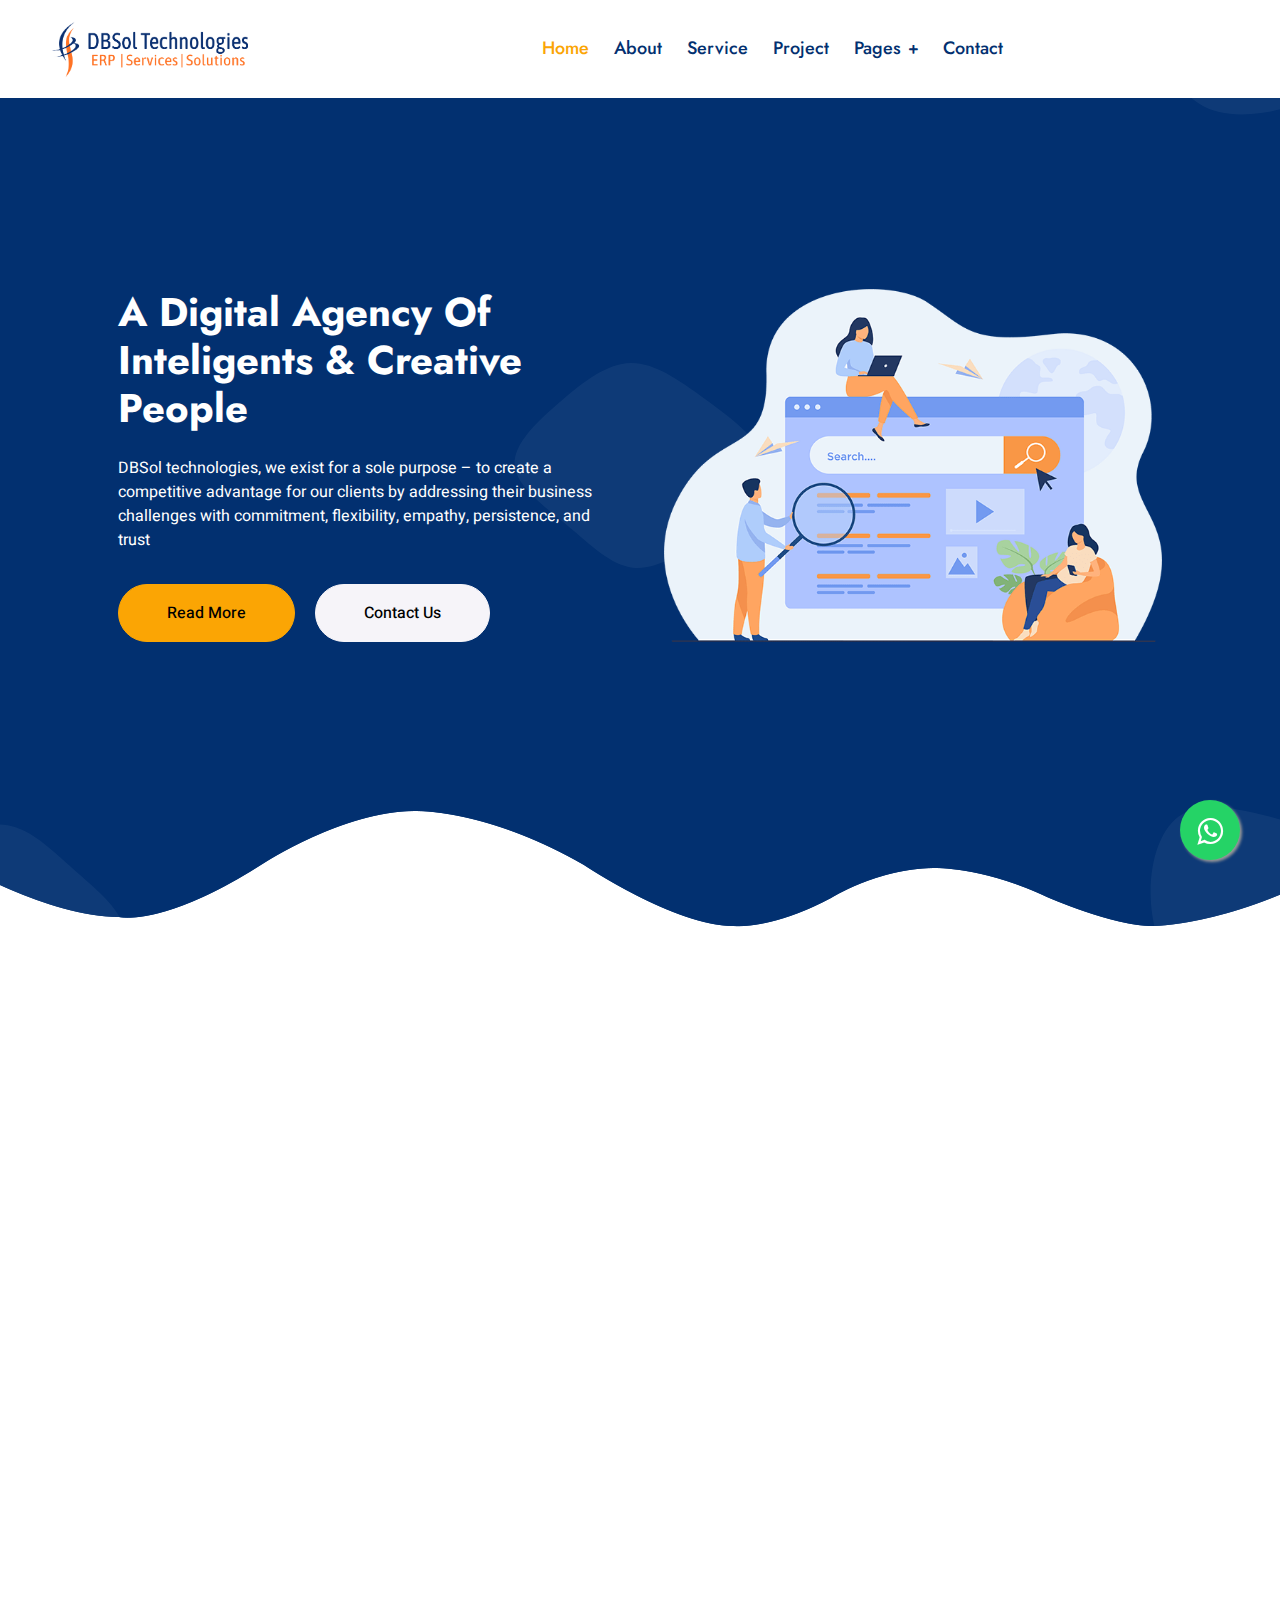
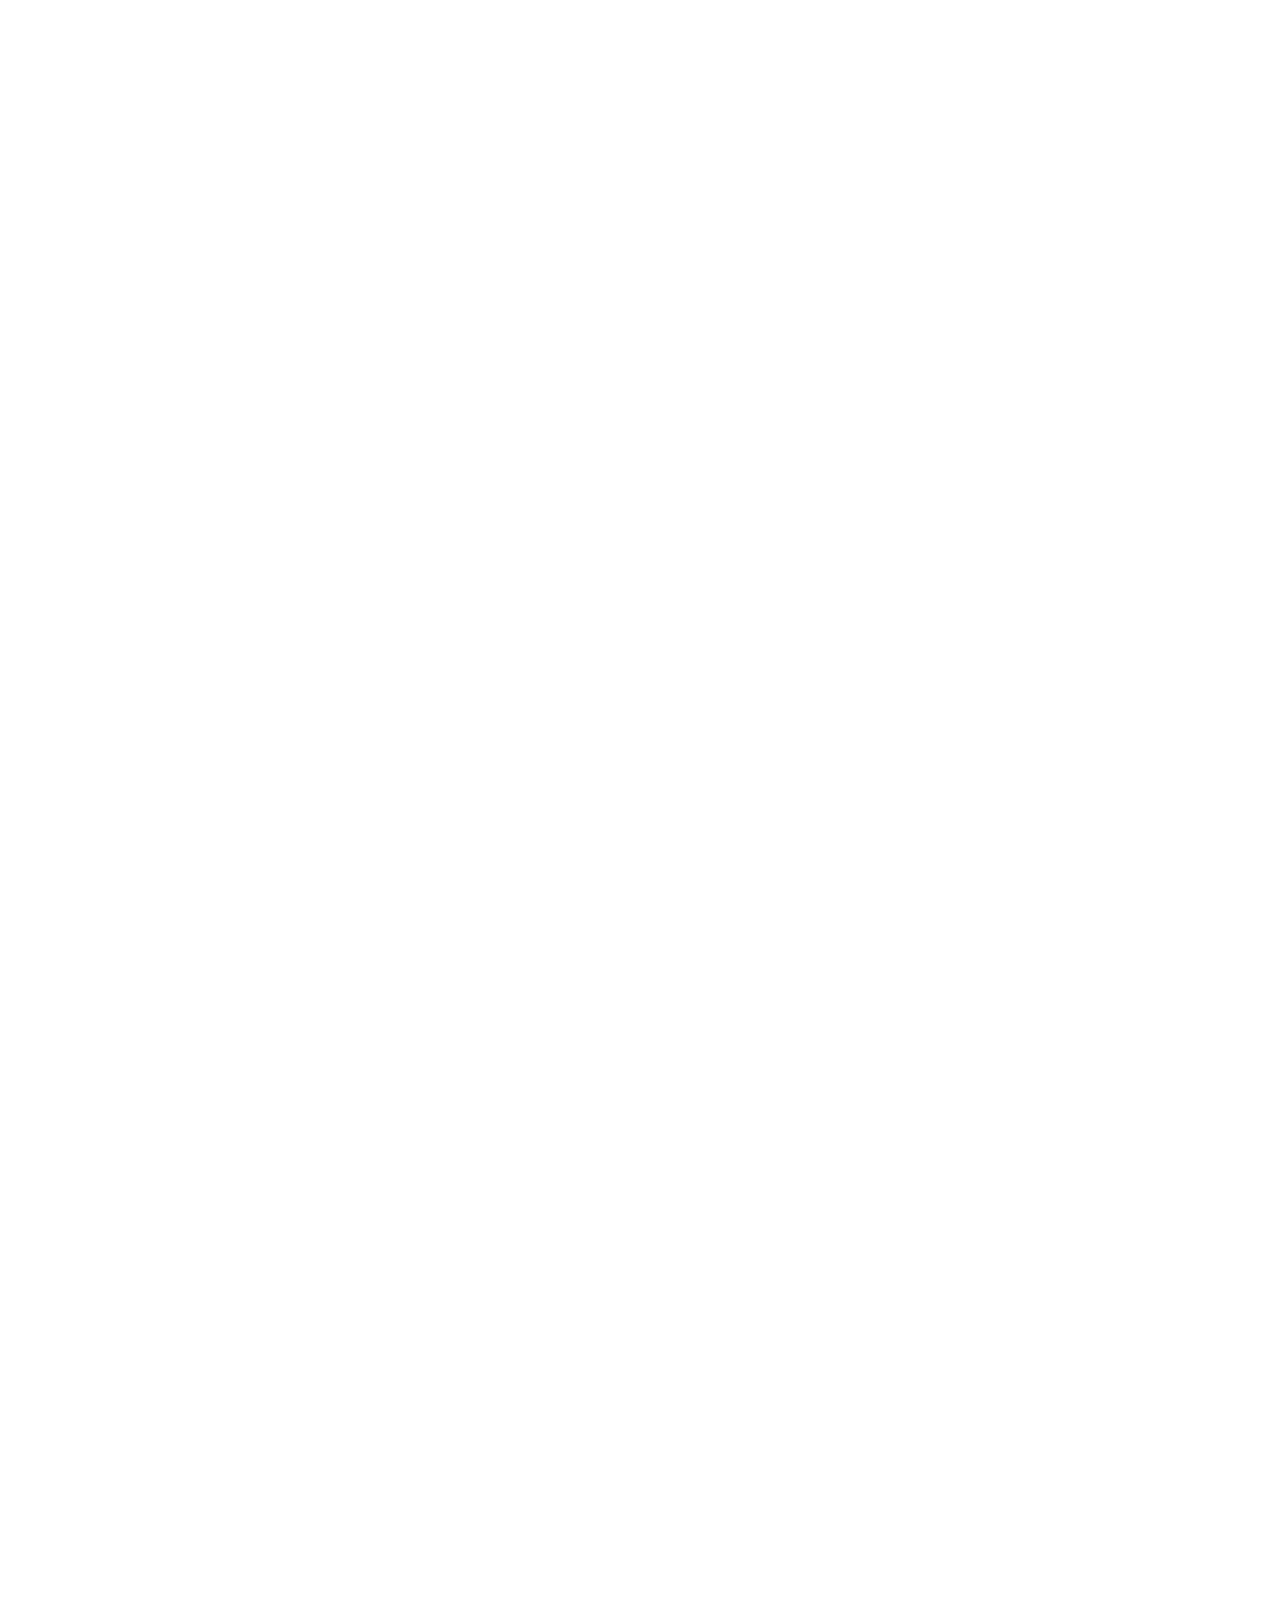
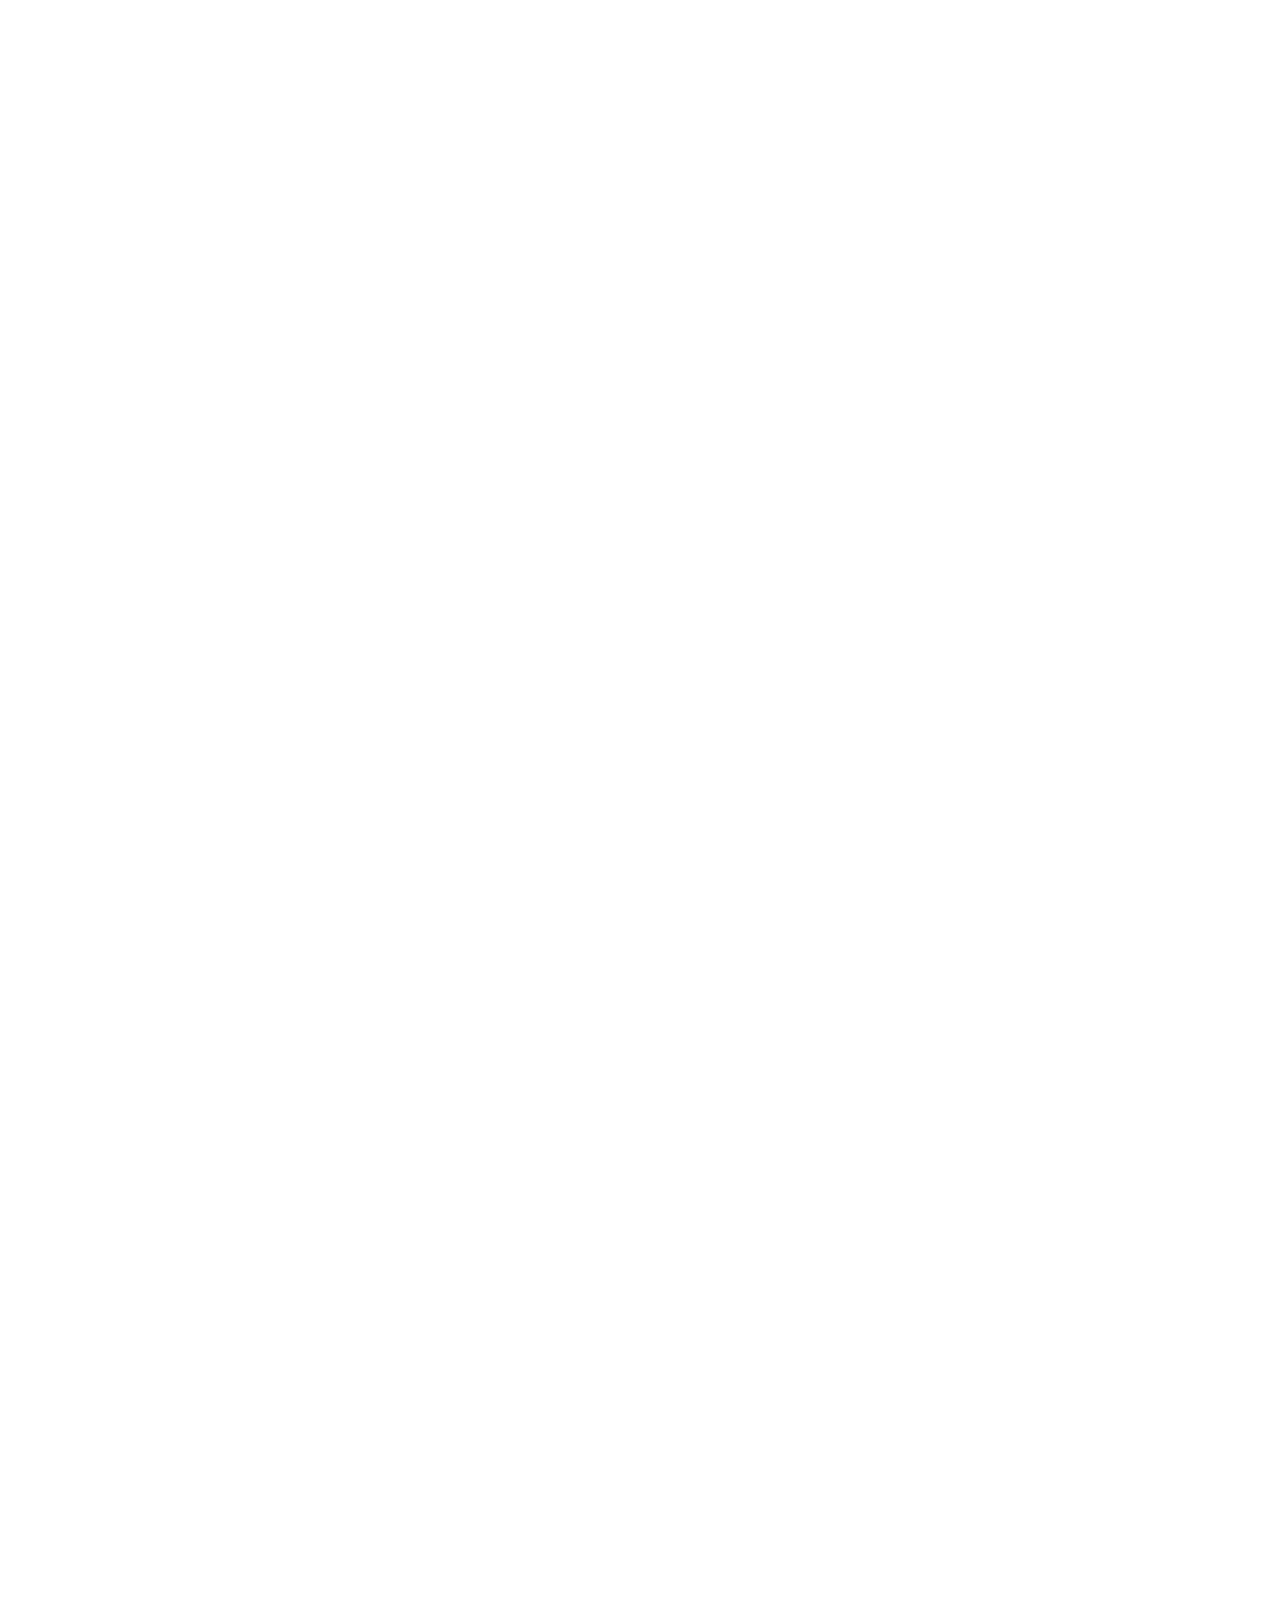
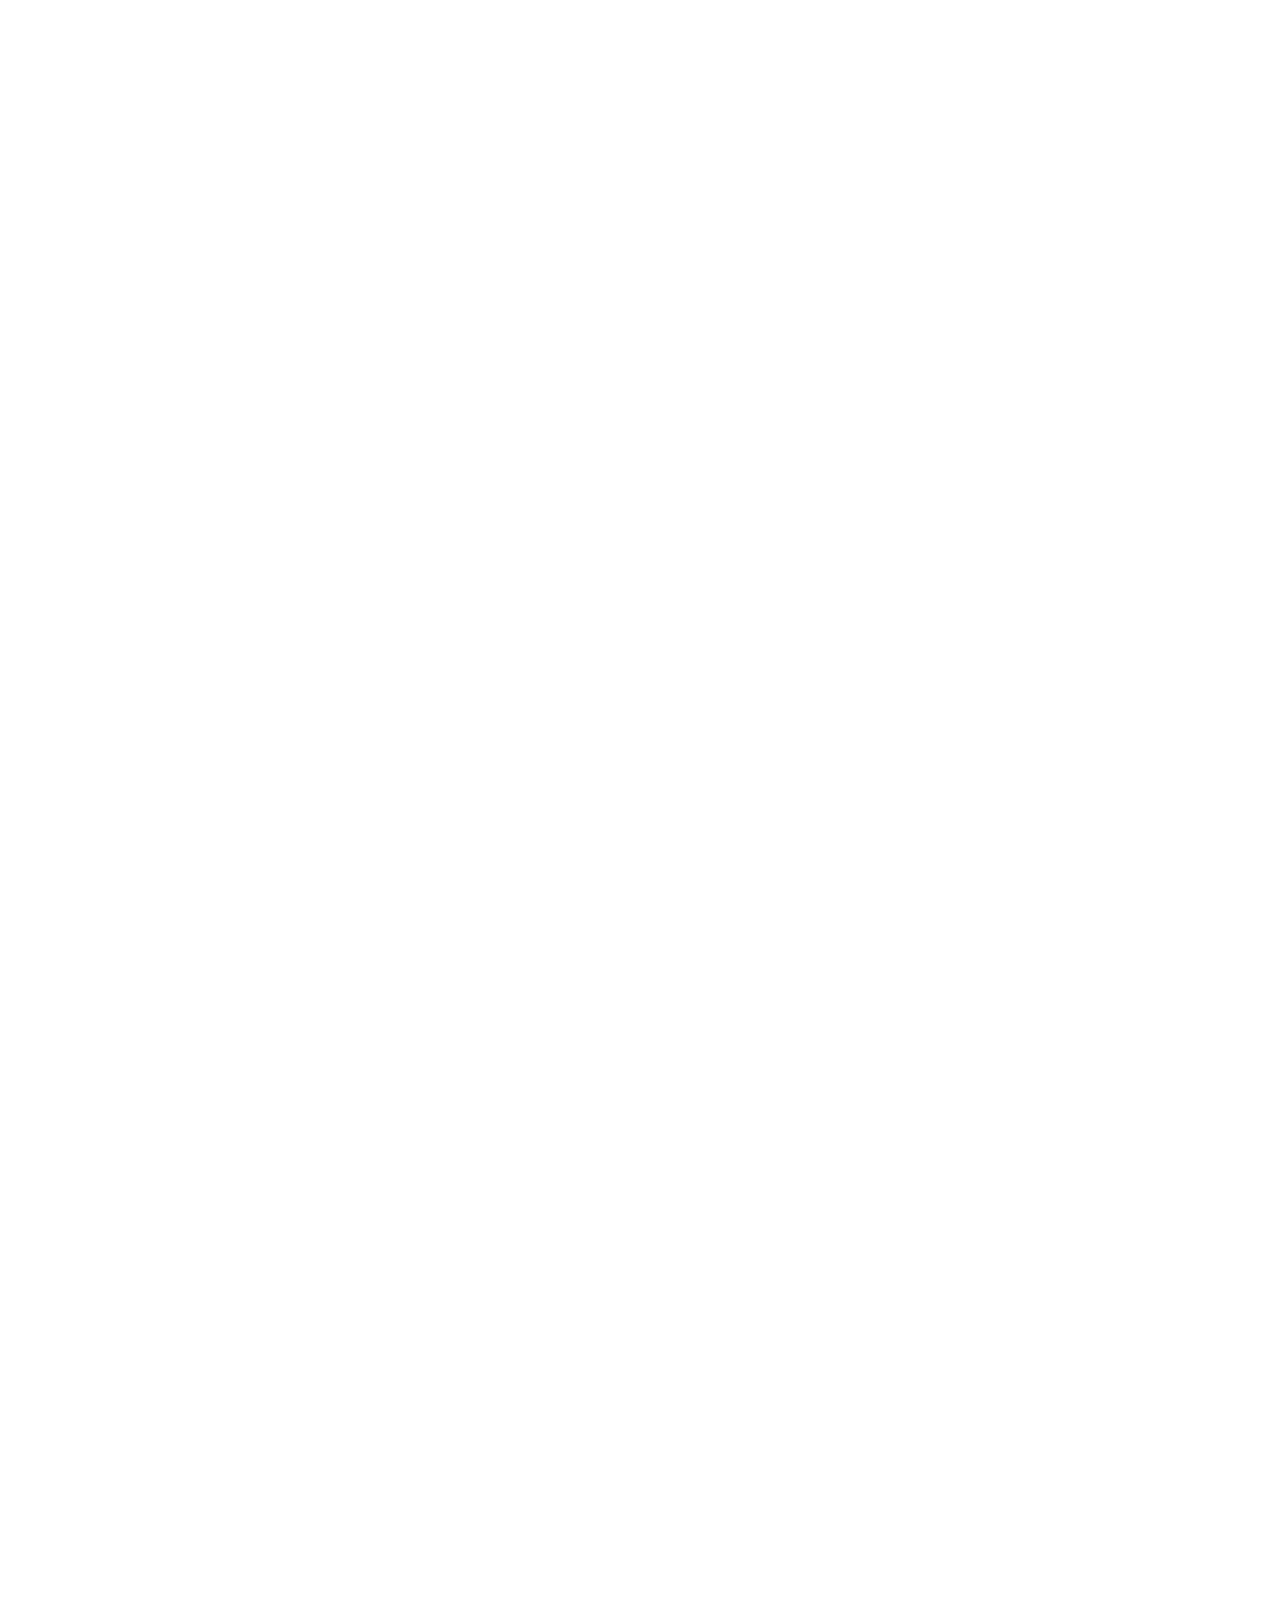
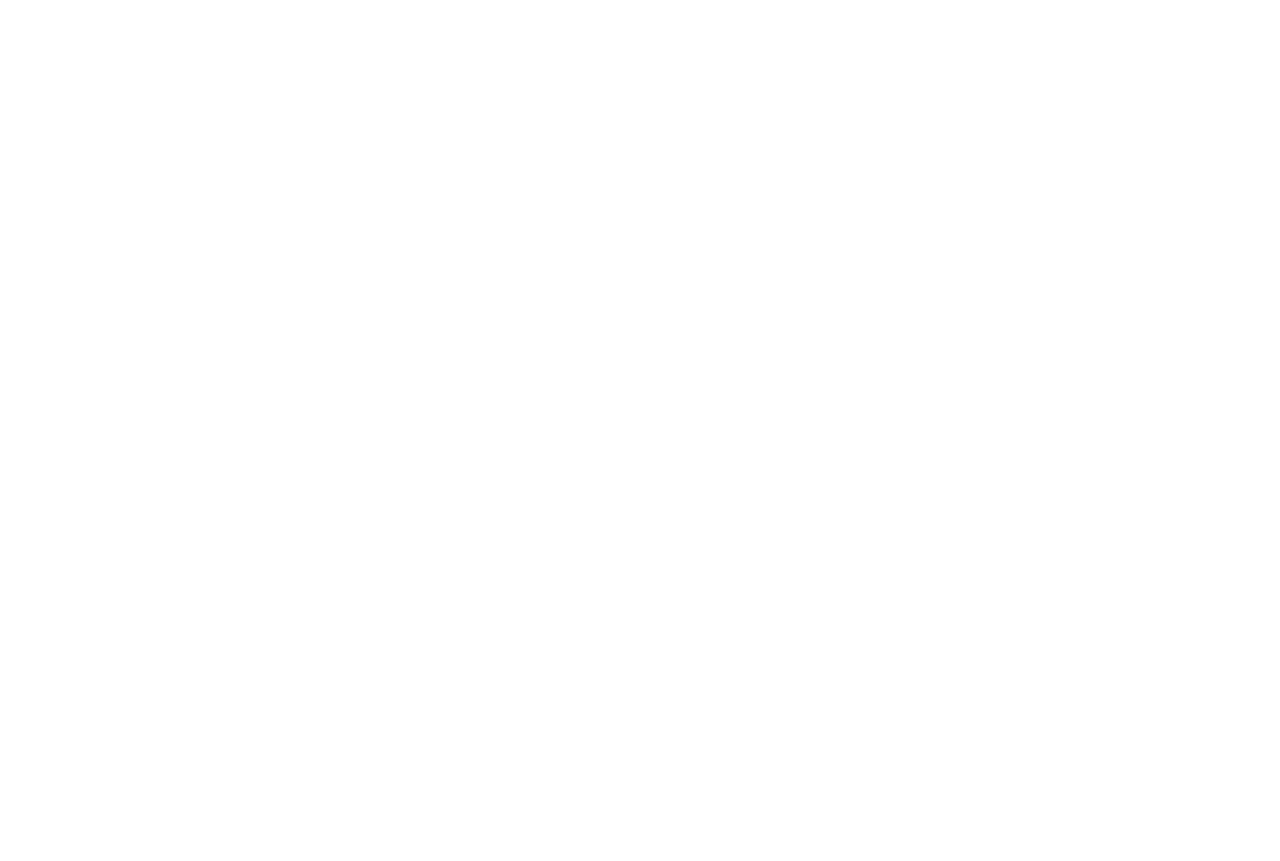
<file: index.html>
<!DOCTYPE html>
<html lang="en">

<head>
    <meta charset="utf-8">
    <title>DBsol Technologies - Digital Agency HTML Template</title>
    <meta content="width=device-width, initial-scale=1.0" name="viewport">
    <meta content="" name="keywords">
    <meta content="" name="description">

    <!-- Favicon -->
    <link href="img/favicon.ico" rel="icon">

    <!-- Google Web Fonts -->
    <link rel="preconnect" href="https://fonts.googleapis.com">
    <link rel="preconnect" href="https://fonts.gstatic.com" crossorigin>
    <link href="https://fonts.googleapis.com/css2?family=Heebo:wght@400;500&family=Jost:wght@500;600;700&display=swap" rel="stylesheet"> 

    <!-- Icon Font Stylesheet -->
    <link href="https://cdnjs.cloudflare.com/ajax/libs/font-awesome/5.10.0/css/all.min.css" rel="stylesheet">
    <link href="https://cdn.jsdelivr.net/npm/bootstrap-icons@1.4.1/font/bootstrap-icons.css" rel="stylesheet">

    <!-- Libraries Stylesheet -->
    <link href="lib/animate/animate.min.css" rel="stylesheet">
    <link href="lib/owlcarousel/assets/owl.carousel.min.css" rel="stylesheet">
    <link href="lib/lightbox/css/lightbox.min.css" rel="stylesheet">

    <!-- Customized Bootstrap Stylesheet -->
    <link href="css/bootstrap.min.css" rel="stylesheet">

    <!-- Template Stylesheet -->
    <link href="css/style.css" rel="stylesheet">
</head>

<body>
    <div class="container-xxl bg-white p-0">
        <!-- Spinner Start -->
        <div id="spinner" class="show bg-white position-fixed translate-middle w-100 vh-100 top-50 start-50 d-flex align-items-center justify-content-center">
            <div class="spinner-grow text-primary" style="width: 3rem; height: 3rem;" role="status">
                <span class="sr-only">Loading...</span>
            </div>
        </div>
        <!-- Spinner End -->


        <!-- Navbar & Hero Start -->
        <div class="container-xxl position-relative p-0">
            <nav class="navbar navbar-expand-lg navbar-light px-4 px-lg-5 py-3 py-lg-0">
                <a href="" class="navbar-brand p-0">
                    <!--<h1 class="m-0">DBsol Technologies</h1>-->
                    <img src="img/DBSol_Logo.png" alt="Logo">
                </a>
                <button class="navbar-toggler" type="button" data-bs-toggle="collapse" data-bs-target="#navbarCollapse">
                    <span class="fa fa-bars"></span>
                </button>
                <div class="collapse navbar-collapse" id="navbarCollapse">
                    <div class="navbar-nav mx-auto py-0">
                        <a href="index.html" class="nav-item nav-link active">Home</a>
                        <a href="about.html" class="nav-item nav-link">About</a>
                        <a href="service.html" class="nav-item nav-link">Service</a>
                        <a href="project.html" class="nav-item nav-link">Project</a>
                        <div class="nav-item dropdown">
                            <a href="#" class="nav-link dropdown-toggle" data-bs-toggle="dropdown">Pages</a>
                            <div class="dropdown-menu m-0">
                                <a href="team.html" class="dropdown-item">Our Team</a>
                                <a href="testimonial.html" class="dropdown-item">Testimonial</a>
                                <a href="404.html" class="dropdown-item">404 Page</a>
                            </div>
                        </div>
                        <a href="contact.html" class="nav-item nav-link">Contact</a>
                    </div>
                   <!-- <a href="" class="btn rounded-pill py-2 px-4 ms-3 d-none d-lg-block">Get Started</a> -->
                </div>
            </nav>

            <div class="container-xxl bg-primary hero-header">
                <div class="container px-lg-5">
                    <div class="row g-5 align-items-end">
                        <div class="col-lg-6 text-center text-lg-start">
                            <h1 class="text-white mb-4 animated slideInDown">A Digital Agency Of Inteligents & Creative People</h1>
                            <p class="text-white pb-3 animated slideInDown">DBSol technologies, we exist for a sole purpose – to create a competitive advantage for our clients by addressing their business challenges with commitment, flexibility, empathy, persistence, and trust</p>
                            <a href="about.html" class="btn btn-secondary py-sm-3 px-sm-5 rounded-pill me-3 animated slideInLeft">Read More</a>
                            <a href="contact.html" class="btn btn-light py-sm-3 px-sm-5 rounded-pill animated slideInRight">Contact Us</a>
                        </div>
                        <div class="col-lg-6 text-center text-lg-start">
                            <img class="img-fluid animated zoomIn" src="img/hero.png" alt="">
                        </div>
                    </div>
                </div>
            </div>
        </div>
        <!-- Navbar & Hero End -->


        <!-- Feature Start -->
        <div class="container-xxl py-5">
            <div class="container py-5 px-lg-5">
                <div class="row g-4">
                    <div class="col-lg-4 wow fadeInUp" data-wow-delay="0.1s">
                        <div class="feature-item bg-light rounded text-center p-4">
                            <i class="fa fa-3x fa-mail-bulk text-primary mb-4"></i>
                            <h5 class="mb-3">Dynamics 365 Finance & Operations</h5>
                            <p class="m-0">Unify and automate your financial processes, reduce operational expenses, decrease global financial complexity and risk, and drive strategic financial decisions with AI.</p>
                        </div>
                    </div>
                    <div class="col-lg-4 wow fadeInUp" data-wow-delay="0.3s">
                        <div class="feature-item bg-light rounded text-center p-4">
                            <i class="fa fa-3x fa-search text-primary mb-4"></i>
                            <h5 class="mb-3">Dynamics AX Support</h5>
                            <p class="m-0">Get end-to-end support for this suite, formerly known as Axapta, to keep your enterprise running smoothly, form finance to marketing.</p>
                        </div>
                    </div>
                    <div class="col-lg-4 wow fadeInUp" data-wow-delay="0.5s">
                        <div class="feature-item bg-light rounded text-center p-4">
                            <i class="fa fa-3x fa-laptop-code text-primary mb-4"></i>
                            <h5 class="mb-3">Dynamics 365 Human Resources</h5>
                            <p class="m-0">Get team performance data, optimize their impact, address immediate concerns, reduce organizational complexity, and create a work environment that helps them contribute better.</p>
                        </div>
                    </div>
                </div>
            </div>
        </div>
        <!-- Feature End -->


        <!-- About Start -->
        <div class="container-xxl py-5">
            <div class="container py-5 px-lg-5">
                <div class="row g-5 align-items-center">
                    <div class="col-lg-6 wow fadeInUp" data-wow-delay="0.1s">
                        <p class="section-title text-secondary">About Us<span></span></p>
                        <h1 class="mb-5">#1 Digital solution with 14 years of experience</h1>
                        <p class="mb-4">Our expertise are committed to helping our clients succeed every day, and our flexibility helps us embrace the unexpected, unlock new ideas, and reimagine our clients’ businesses.</p>
                        <div class="skill mb-4">
                            <div class="d-flex justify-content-between">
                                <p class="mb-2">Dynamics 365 Finance & Operations</p>
                                <p class="mb-2">85%</p>
                            </div>
                            <div class="progress">
                                <div class="progress-bar bg-primary" role="progressbar" aria-valuenow="85" aria-valuemin="0" aria-valuemax="100"></div>
                            </div>
                        </div>
                        <div class="skill mb-4">
                            <div class="d-flex justify-content-between">
                                <p class="mb-2">Dynamics AX Support</p>
                                <p class="mb-2">90%</p>
                            </div>
                            <div class="progress">
                                <div class="progress-bar bg-secondary" role="progressbar" aria-valuenow="90" aria-valuemin="0" aria-valuemax="100"></div>
                            </div>
                        </div>
                        <div class="skill mb-4">
                            <div class="d-flex justify-content-between">
                                <p class="mb-2">Dynamics 365 Human Resources</p>
                                <p class="mb-2">95%</p>
                            </div>
                            <div class="progress">
                                <div class="progress-bar bg-dark" role="progressbar" aria-valuenow="95" aria-valuemin="0" aria-valuemax="100"></div>
                            </div>
                        </div>
                        <a href="" class="btn btn-primary py-sm-3 px-sm-5 rounded-pill mt-3">Read More</a>
                    </div>
                    <div class="col-lg-6">
                        <img class="img-fluid wow zoomIn" data-wow-delay="0.5s" src="img/about.png">
                    </div>
                </div>
            </div>
        </div>
        <!-- About End -->


        <!-- Facts Start -->
        <div class="container-xxl bg-primary fact py-5 wow fadeInUp" data-wow-delay="0.1s">
            <div class="container py-5 px-lg-5">
                <div class="row g-4">
                    <div class="col-md-6 col-lg-3 text-center wow fadeIn" data-wow-delay="0.1s">
                        <i class="fa fa-certificate fa-3x text-secondary mb-3"></i>
                        <h1 class="text-white mb-2" data-toggle="counter-up">1234</h1>
                        <p class="text-white mb-0">Years Experience</p>
                    </div>
                    <div class="col-md-6 col-lg-3 text-center wow fadeIn" data-wow-delay="0.3s">
                        <i class="fa fa-users-cog fa-3x text-secondary mb-3"></i>
                        <h1 class="text-white mb-2" data-toggle="counter-up">1234</h1>
                        <p class="text-white mb-0">Team Members</p>
                    </div>
                    <div class="col-md-6 col-lg-3 text-center wow fadeIn" data-wow-delay="0.5s">
                        <i class="fa fa-users fa-3x text-secondary mb-3"></i>
                        <h1 class="text-white mb-2" data-toggle="counter-up">1234</h1>
                        <p class="text-white mb-0">Satisfied Clients</p>
                    </div>
                    <div class="col-md-6 col-lg-3 text-center wow fadeIn" data-wow-delay="0.7s">
                        <i class="fa fa-check fa-3x text-secondary mb-3"></i>
                        <h1 class="text-white mb-2" data-toggle="counter-up">1234</h1>
                        <p class="text-white mb-0">Compleate Projects</p>
                    </div>
                </div>
            </div>
        </div>
        <!-- Facts End -->


        <!-- Service Start -->
        <div class="container-xxl py-5">
            <div class="container py-5 px-lg-5">
                <div class="wow fadeInUp" data-wow-delay="0.1s">
                    <p class="section-title text-secondary justify-content-center"><span></span>Our Services<span></span></p>
                    <h1 class="text-center mb-5">What Solutions We Provide</h1>
                </div>
                <div class="row g-4">
                    <div class="col-lg-4 col-md-6 wow fadeInUp" data-wow-delay="0.1s">
                        <div class="service-item d-flex flex-column text-center rounded">
                            <div class="service-icon flex-shrink-0">
                                <i class="fa fa-search fa-2x"></i>
                            </div>
                            <h5 class="mb-3">Dynamics 365 Finance & Operations</h5>
                            <p class="m-0">Unify and automate your financial processes, reduce operational expenses, decrease global financial complexity and risk, and drive strategic financial decisions with AI.</p>
                            <a class="btn btn-square" href=""><i class="fa fa-arrow-right"></i></a>
                        </div>
                    </div>
                    <div class="col-lg-4 col-md-6 wow fadeInUp" data-wow-delay="0.3s">
                        <div class="service-item d-flex flex-column text-center rounded">
                            <div class="service-icon flex-shrink-0">
                                <i class="fa fa-laptop-code fa-2x"></i>
                            </div>
                            <h5 class="mb-3">Dynamics 365 Business Central</h5>
                            <p class="m-0">Improve visibility into your supply chain and processes with real-time data analysis, invetory management, optimize sales and improve customer interactions.</p>
                            <a class="btn btn-square" href=""><i class="fa fa-arrow-right"></i></a>
                        </div>
                    </div>
                    <div class="col-lg-4 col-md-6 wow fadeInUp" data-wow-delay="0.5s">
                        <div class="service-item d-flex flex-column text-center rounded">
                            <div class="service-icon flex-shrink-0">
                                <i class="fab fa-facebook-f fa-2x"></i>
                            </div>
                            <h5 class="mb-3">Dynamics 365 Human Resources</h5>
                            <p class="m-0">Get team performance data, optimize their impact, address immediate concerns, reduce organizational complexity, and create a work environment that helps them contribute better.</p>
                            <a class="btn btn-square" href=""><i class="fa fa-arrow-right"></i></a>
                        </div>
                    </div>
                    <div class="col-lg-4 col-md-6 wow fadeInUp" data-wow-delay="0.1s">
                        <div class="service-item d-flex flex-column text-center rounded">
                            <div class="service-icon flex-shrink-0">
                                <i class="fa fa-mail-bulk fa-2x"></i>
                            </div>
                            <h5 class="mb-3">Dynamics AX Support</h5>
                            <p class="m-0">Get end-to-end support for this suite, formerly known as Axapta, to keep your enterprise running smoothly, form finance to marketing.</p>
                            <a class="btn btn-square" href=""><i class="fa fa-arrow-right"></i></a>
                        </div>
                    </div>
                    <div class="col-lg-4 col-md-6 wow fadeInUp" data-wow-delay="0.3s">
                        <div class="service-item d-flex flex-column text-center rounded">
                            <div class="service-icon flex-shrink-0">
                                <i class="fa fa-thumbs-up fa-2x"></i>
                            </div>
                            <h5 class="mb-3">Dynamics NAV Support</h5>
                            <p class="m-0">Save upto 40% by using our Dynamics NAV support and maintenance model and ensure your NAV application operates well.</p>
                            <a class="btn btn-square" href=""><i class="fa fa-arrow-right"></i></a>
                        </div>
                    </div>
                    <div class="col-lg-4 col-md-6 wow fadeInUp" data-wow-delay="0.5s">
                        <div class="service-item d-flex flex-column text-center rounded">
                            <div class="service-icon flex-shrink-0">
                                <i class="fab fa-android fa-2x"></i>
                            </div>
                            <h5 class="mb-3">App Development</h5>
                            <p class="m-0">Mobility is a hot topic. Everyone’s talking about, and almost everyone is planning to make their organization more mobile, but sometimes it can be unclear on what that means for your business and what it takes to get there. Organizations are investing in making computing more personal and available across all devices and any devices.</p>
                            <a class="btn btn-square" href=""><i class="fa fa-arrow-right"></i></a>
                        </div>
                    </div>
                </div>
            </div>
        </div>
        <!-- Service End -->


        <!-- Projects Start -->
        <div class="container-xxl py-5">
            <div class="container py-5 px-lg-5">
                <div class="wow fadeInUp" data-wow-delay="0.1s">
                    <p class="section-title text-secondary justify-content-center"><span></span>Our Projects<span></span></p>
                    <h1 class="text-center mb-5">Recently Completed Projects</h1>
                </div>
                <div class="row mt-n2 wow fadeInUp" data-wow-delay="0.3s">
                    <div class="col-12 text-center">
                        <ul class="list-inline mb-5" id="portfolio-flters">
                            <li class="mx-2 active" data-filter="*">All</li>
                            <li class="mx-2" data-filter=".first">Dynamics 365 Finance & Operations</li>
                            <li class="mx-2" data-filter=".second">Dynamics 365 Business Central</li>
                        </ul>
                    </div>
                </div>
                <div class="row g-4 portfolio-container">
                    <div class="col-lg-4 col-md-6 portfolio-item first wow fadeInUp" data-wow-delay="0.1s">
                        <div class="rounded overflow-hidden">
                            <div class="position-relative overflow-hidden">
                                <img class="img-fluid w-100" src="img/portfolio-1.jpg" alt="">
                                <div class="portfolio-overlay">
                                    <a class="btn btn-square btn-outline-light mx-1" href="img/portfolio-1.jpg" data-lightbox="portfolio"><i class="fa fa-eye"></i></a>
                                    <a class="btn btn-square btn-outline-light mx-1" href=""><i class="fa fa-link"></i></a>
                                </div>
                            </div>
                            <div class="bg-light p-4">
                                <p class="text-primary fw-medium mb-2">UI / UX Design</p>
                                <h5 class="lh-base mb-0">Digital Agency Website Design And Development</a>
                            </div>
                        </div>
                    </div>
                    <div class="col-lg-4 col-md-6 portfolio-item second wow fadeInUp" data-wow-delay="0.3s">
                        <div class="rounded overflow-hidden">
                            <div class="position-relative overflow-hidden">
                                <img class="img-fluid w-100" src="img/portfolio-2.jpg" alt="">
                                <div class="portfolio-overlay">
                                    <a class="btn btn-square btn-outline-light mx-1" href="img/portfolio-2.jpg" data-lightbox="portfolio"><i class="fa fa-eye"></i></a>
                                    <a class="btn btn-square btn-outline-light mx-1" href=""><i class="fa fa-link"></i></a>
                                </div>
                            </div>
                            <div class="bg-light p-4">
                                <p class="text-primary fw-medium mb-2">UI / UX Design</p>
                                <h5 class="lh-base mb-0">Digital Agency Website Design And Development</a>
                            </div>
                        </div>
                    </div>
                    <div class="col-lg-4 col-md-6 portfolio-item first wow fadeInUp" data-wow-delay="0.5s">
                        <div class="rounded overflow-hidden">
                            <div class="position-relative overflow-hidden">
                                <img class="img-fluid w-100" src="img/portfolio-3.jpg" alt="">
                                <div class="portfolio-overlay">
                                    <a class="btn btn-square btn-outline-light mx-1" href="img/portfolio-3.jpg" data-lightbox="portfolio"><i class="fa fa-eye"></i></a>
                                    <a class="btn btn-square btn-outline-light mx-1" href=""><i class="fa fa-link"></i></a>
                                </div>
                            </div>
                            <div class="bg-light p-4">
                                <p class="text-primary fw-medium mb-2">UI / UX Design</p>
                                <h5 class="lh-base mb-0">Digital Agency Website Design And Development</a>
                            </div>
                        </div>
                    </div>
                    <div class="col-lg-4 col-md-6 portfolio-item second wow fadeInUp" data-wow-delay="0.1s">
                        <div class="rounded overflow-hidden">
                            <div class="position-relative overflow-hidden">
                                <img class="img-fluid w-100" src="img/portfolio-4.jpg" alt="">
                                <div class="portfolio-overlay">
                                    <a class="btn btn-square btn-outline-light mx-1" href="img/portfolio-4.jpg" data-lightbox="portfolio"><i class="fa fa-eye"></i></a>
                                    <a class="btn btn-square btn-outline-light mx-1" href=""><i class="fa fa-link"></i></a>
                                </div>
                            </div>
                            <div class="bg-light p-4">
                                <p class="text-primary fw-medium mb-2">UI / UX Design</p>
                                <h5 class="lh-base mb-0">Digital Agency Website Design And Development</a>
                            </div>
                        </div>
                    </div>
                    <div class="col-lg-4 col-md-6 portfolio-item first wow fadeInUp" data-wow-delay="0.3s">
                        <div class="rounded overflow-hidden">
                            <div class="position-relative overflow-hidden">
                                <img class="img-fluid w-100" src="img/portfolio-5.jpg" alt="">
                                <div class="portfolio-overlay">
                                    <a class="btn btn-square btn-outline-light mx-1" href="img/portfolio-5.jpg" data-lightbox="portfolio"><i class="fa fa-eye"></i></a>
                                    <a class="btn btn-square btn-outline-light mx-1" href=""><i class="fa fa-link"></i></a>
                                </div>
                            </div>
                            <div class="bg-light p-4">
                                <p class="text-primary fw-medium mb-2">UI / UX Design</p>
                                <h5 class="lh-base mb-0">Digital Agency Website Design And Development</a>
                            </div>
                        </div>
                    </div>
                    <div class="col-lg-4 col-md-6 portfolio-item second wow fadeInUp" data-wow-delay="0.5s">
                        <div class="rounded overflow-hidden">
                            <div class="position-relative overflow-hidden">
                                <img class="img-fluid w-100" src="img/portfolio-6.jpg" alt="">
                                <div class="portfolio-overlay">
                                    <a class="btn btn-square btn-outline-light mx-1" href="img/portfolio-6.jpg" data-lightbox="portfolio"><i class="fa fa-eye"></i></a>
                                    <a class="btn btn-square btn-outline-light mx-1" href=""><i class="fa fa-link"></i></a>
                                </div>
                            </div>
                            <div class="bg-light p-4">
                                <p class="text-primary fw-medium mb-2">UI / UX Design</p>
                                <h5 class="lh-base mb-0">Digital Agency Website Design And Development</a>
                            </div>
                        </div>
                    </div>
                </div>
            </div>
        </div>
        <!-- Projects End -->


        <!-- Testimonial Start -->
        <div class="container-xxl py-5 wow fadeInUp" data-wow-delay="0.1s">
            <div class="container py-5 px-lg-5">
                <p class="section-title text-secondary justify-content-center"><span></span>Testimonial<span></span></p>
                <h1 class="text-center mb-5">What Say Our Clients!</h1>
                <div class="owl-carousel testimonial-carousel">
                    <div class="testimonial-item bg-light rounded my-4">
                        <p class="fs-5"><i class="fa fa-quote-left fa-4x text-primary mt-n4 me-3"></i>Diam dolor diam ipsum sit. Aliqu diam amet diam et eos. Clita erat ipsum et lorem et sit sed stet lorem sit clita duo justo.</p>
                        <div class="d-flex align-items-center">
                            <img class="img-fluid flex-shrink-0 rounded-circle" src="img/testimonial-1.jpg" style="width: 65px; height: 65px;">
                            <div class="ps-4">
                                <h5 class="mb-1">Client Name</h5>
                                <span>Profession</span>
                            </div>
                        </div>
                    </div>
                    <div class="testimonial-item bg-light rounded my-4">
                        <p class="fs-5"><i class="fa fa-quote-left fa-4x text-primary mt-n4 me-3"></i>Diam dolor diam ipsum sit. Aliqu diam amet diam et eos. Clita erat ipsum et lorem et sit sed stet lorem sit clita duo justo.</p>
                        <div class="d-flex align-items-center">
                            <img class="img-fluid flex-shrink-0 rounded-circle" src="img/testimonial-2.jpg" style="width: 65px; height: 65px;">
                            <div class="ps-4">
                                <h5 class="mb-1">Client Name</h5>
                                <span>Profession</span>
                            </div>
                        </div>
                    </div>
                    <div class="testimonial-item bg-light rounded my-4">
                        <p class="fs-5"><i class="fa fa-quote-left fa-4x text-primary mt-n4 me-3"></i>Diam dolor diam ipsum sit. Aliqu diam amet diam et eos. Clita erat ipsum et lorem et sit sed stet lorem sit clita duo justo.</p>
                        <div class="d-flex align-items-center">
                            <img class="img-fluid flex-shrink-0 rounded-circle" src="img/testimonial-3.jpg" style="width: 65px; height: 65px;">
                            <div class="ps-4">
                                <h5 class="mb-1">Client Name</h5>
                                <span>Profession</span>
                            </div>
                        </div>
                    </div>
                </div>
            </div>
        </div>
        <!-- Testimonial End -->


        <!-- Team Start -->
        <div class="container-xxl py-5">
            <div class="container py-5 px-lg-5">
                <div class="wow fadeInUp" data-wow-delay="0.1s">
                    <p class="section-title text-secondary justify-content-center"><span></span>Our Team<span></span></p>
                    <h1 class="text-center mb-5">Our Team Members</h1>
                </div>
                <div class="row g-4">
                    <div class="col-lg-4 col-md-6 wow fadeInUp" data-wow-delay="0.1s">
                        <div class="team-item bg-light rounded">
                            <div class="text-center border-bottom p-4">
                                <img class="img-fluid rounded-circle mb-4" src="img/team-1.jpg" alt="">
                                <h5>John Doe</h5>
                                <span>CEO & Founder</span>
                            </div>
                            <div class="d-flex justify-content-center p-4">
                                <a class="btn btn-square mx-1" href=""><i class="fab fa-facebook-f"></i></a>
                                <a class="btn btn-square mx-1" href=""><i class="fab fa-twitter"></i></a>
                                <a class="btn btn-square mx-1" href=""><i class="fab fa-instagram"></i></a>
                                <a class="btn btn-square mx-1" href=""><i class="fab fa-linkedin-in"></i></a>
                            </div>
                        </div>
                    </div>
                    <div class="col-lg-4 col-md-6 wow fadeInUp" data-wow-delay="0.3s">
                        <div class="team-item bg-light rounded">
                            <div class="text-center border-bottom p-4">
                                <img class="img-fluid rounded-circle mb-4" src="img/team-2.jpg" alt="">
                                <h5>Jessica Brown</h5>
                                <span>Web Designer</span>
                            </div>
                            <div class="d-flex justify-content-center p-4">
                                <a class="btn btn-square mx-1" href=""><i class="fab fa-facebook-f"></i></a>
                                <a class="btn btn-square mx-1" href=""><i class="fab fa-twitter"></i></a>
                                <a class="btn btn-square mx-1" href=""><i class="fab fa-instagram"></i></a>
                                <a class="btn btn-square mx-1" href=""><i class="fab fa-linkedin-in"></i></a>
                            </div>
                        </div>
                    </div>
                    <div class="col-lg-4 col-md-6 wow fadeInUp" data-wow-delay="0.5s">
                        <div class="team-item bg-light rounded">
                            <div class="text-center border-bottom p-4">
                                <img class="img-fluid rounded-circle mb-4" src="img/team-3.jpg" alt="">
                                <h5>Tony Johnson</h5>
                                <span>SEO Expert</span>
                            </div>
                            <div class="d-flex justify-content-center p-4">
                                <a class="btn btn-square mx-1" href=""><i class="fab fa-facebook-f"></i></a>
                                <a class="btn btn-square mx-1" href=""><i class="fab fa-twitter"></i></a>
                                <a class="btn btn-square mx-1" href=""><i class="fab fa-instagram"></i></a>
                                <a class="btn btn-square mx-1" href=""><i class="fab fa-linkedin-in"></i></a>
                            </div>
                        </div>
                    </div>
                </div>
            </div>
        </div>
        <!-- Team End -->
        

        <!-- Footer Start -->
        <div class="container-fluid bg-primary text-light footer wow fadeIn" data-wow-delay="0.1s">
            <div class="container py-5 px-lg-5">
                <div class="row g-5">
                    <div class="col-md-6 col-lg-3">
                        <p class="section-title text-white h5 mb-4">Address<span></span></p>
                        <p><i class="fa fa-map-marker-alt me-3"></i>No. 39, Kamarajar Street, Ramalinga Nagar, Chennai - 600115</p>
                        <p><i class="fa fa-phone-alt me-3"></i>+91-9094631118/+91-9791126534</p>
                        <p><i class="fa fa-envelope me-3"></i>info@dbsoltechnologies.com</p>
                        <div class="d-flex pt-2">
                            <a class="btn btn-outline-light btn-social" href="https://twitter.com/dynamicsbusine3"><i class="fab fa-twitter"></i></a>
                            <a class="btn btn-outline-light btn-social" href="https://www.facebook.com/DBSol-Technologies-Pvt-Ltd-111800321523683/?ref=pages_you_manage"><i class="fab fa-facebook-f"></i></a>
                            <a class="btn btn-outline-light btn-social" href="https://www.instagram.com/dbsoltechnologies/"><i class="fab fa-instagram"></i></a>
                            <a class="btn btn-outline-light btn-social" href="https://www.linkedin.com/in/dynamics-business-17b03123a/"><i class="fab fa-linkedin-in"></i></a>
                        </div>
                    </div>
                    <div class="col-md-6 col-lg-3">
                        <p class="section-title text-white h5 mb-4">Quick Link<span></span></p>
                        <a class="btn btn-link" href="">About Us</a>
                        <a class="btn btn-link" href="">Contact Us</a>
                        <a class="btn btn-link" href="">Privacy Policy</a>
                        <a class="btn btn-link" href="">Terms & Condition</a>
                        <a class="btn btn-link" href="">Career</a>
                    </div>
                    <div class="col-md-6 col-lg-3">
                        <p class="section-title text-white h5 mb-4">Gallery<span></span></p>
                        <div class="row g-2">
                            <div class="col-4">
                                <img class="img-fluid" src="img/portfolio-1.jpg" alt="Image">
                            </div>
                            <div class="col-4">
                                <img class="img-fluid" src="img/portfolio-2.jpg" alt="Image">
                            </div>
                            <div class="col-4">
                                <img class="img-fluid" src="img/portfolio-3.jpg" alt="Image">
                            </div>
                            <div class="col-4">
                                <img class="img-fluid" src="img/portfolio-4.jpg" alt="Image">
                            </div>
                            <div class="col-4">
                                <img class="img-fluid" src="img/portfolio-5.jpg" alt="Image">
                            </div>
                            <div class="col-4">
                                <img class="img-fluid" src="img/portfolio-6.jpg" alt="Image">
                            </div>
                        </div>
                    </div>
                    <div class="col-md-6 col-lg-3">
                        <p class="section-title text-white h5 mb-4">Newsletter<span></span></p>
                        <p>Monthly news letter from the CEO's desk of DBSol technologies with latest developments and summary of achievements are made available</p>
                        <div class="position-relative w-100 mt-3">
                            <input class="form-control border-0 rounded-pill w-100 ps-4 pe-5" type="text" placeholder="Your Email" style="height: 48px;">
                            <button type="button" class="btn shadow-none position-absolute top-0 end-0 mt-1 me-2"><i class="fa fa-paper-plane text-primary fs-4"></i></button>
                        </div>
                    </div>
                </div>
            </div>
            <div class="container px-lg-5">
                <div class="copyright">
                    <div class="row">
                        <div class="col-md-6 text-center text-md-start mb-3 mb-md-0">
                            &copy; <a class="border-bottom" href="#">DBsol Technologies</a>, All Right Reserved. 
							
							
                        </div>
                        <div class="col-md-6 text-center text-md-end">
                            <div class="footer-menu">
                                <a href="">Home</a>
                                <a href="">Cookies</a>
                                <a href="">Help</a>
                                <a href="">FQAs</a>
                            </div>
                        </div>
                    </div>
                </div>
            </div>
        </div>
        <!-- Footer End -->
        <link rel="stylesheet" href="https://maxcdn.bootstrapcdn.com/font-awesome/4.5.0/css/font-awesome.min.css">
        <a href="whatsapp://send?phone=919094631118" class="float" target="_blank">
        <i class="fa fa-whatsapp my-float"></i>
        </a>

    </div>

    <!-- JavaScript Libraries -->
    <script src="https://code.jquery.com/jquery-3.4.1.min.js"></script>
    <script src="https://cdn.jsdelivr.net/npm/bootstrap@5.0.0/dist/js/bootstrap.bundle.min.js"></script>
    <script src="lib/wow/wow.min.js"></script>
    <script src="lib/easing/easing.min.js"></script>
    <script src="lib/waypoints/waypoints.min.js"></script>
    <script src="lib/counterup/counterup.min.js"></script>
    <script src="lib/owlcarousel/owl.carousel.min.js"></script>
    <script src="lib/isotope/isotope.pkgd.min.js"></script>
    <script src="lib/lightbox/js/lightbox.min.js"></script>

    <!-- Template Javascript -->
    <script src="js/main.js"></script>
</body>

</html>
</file>
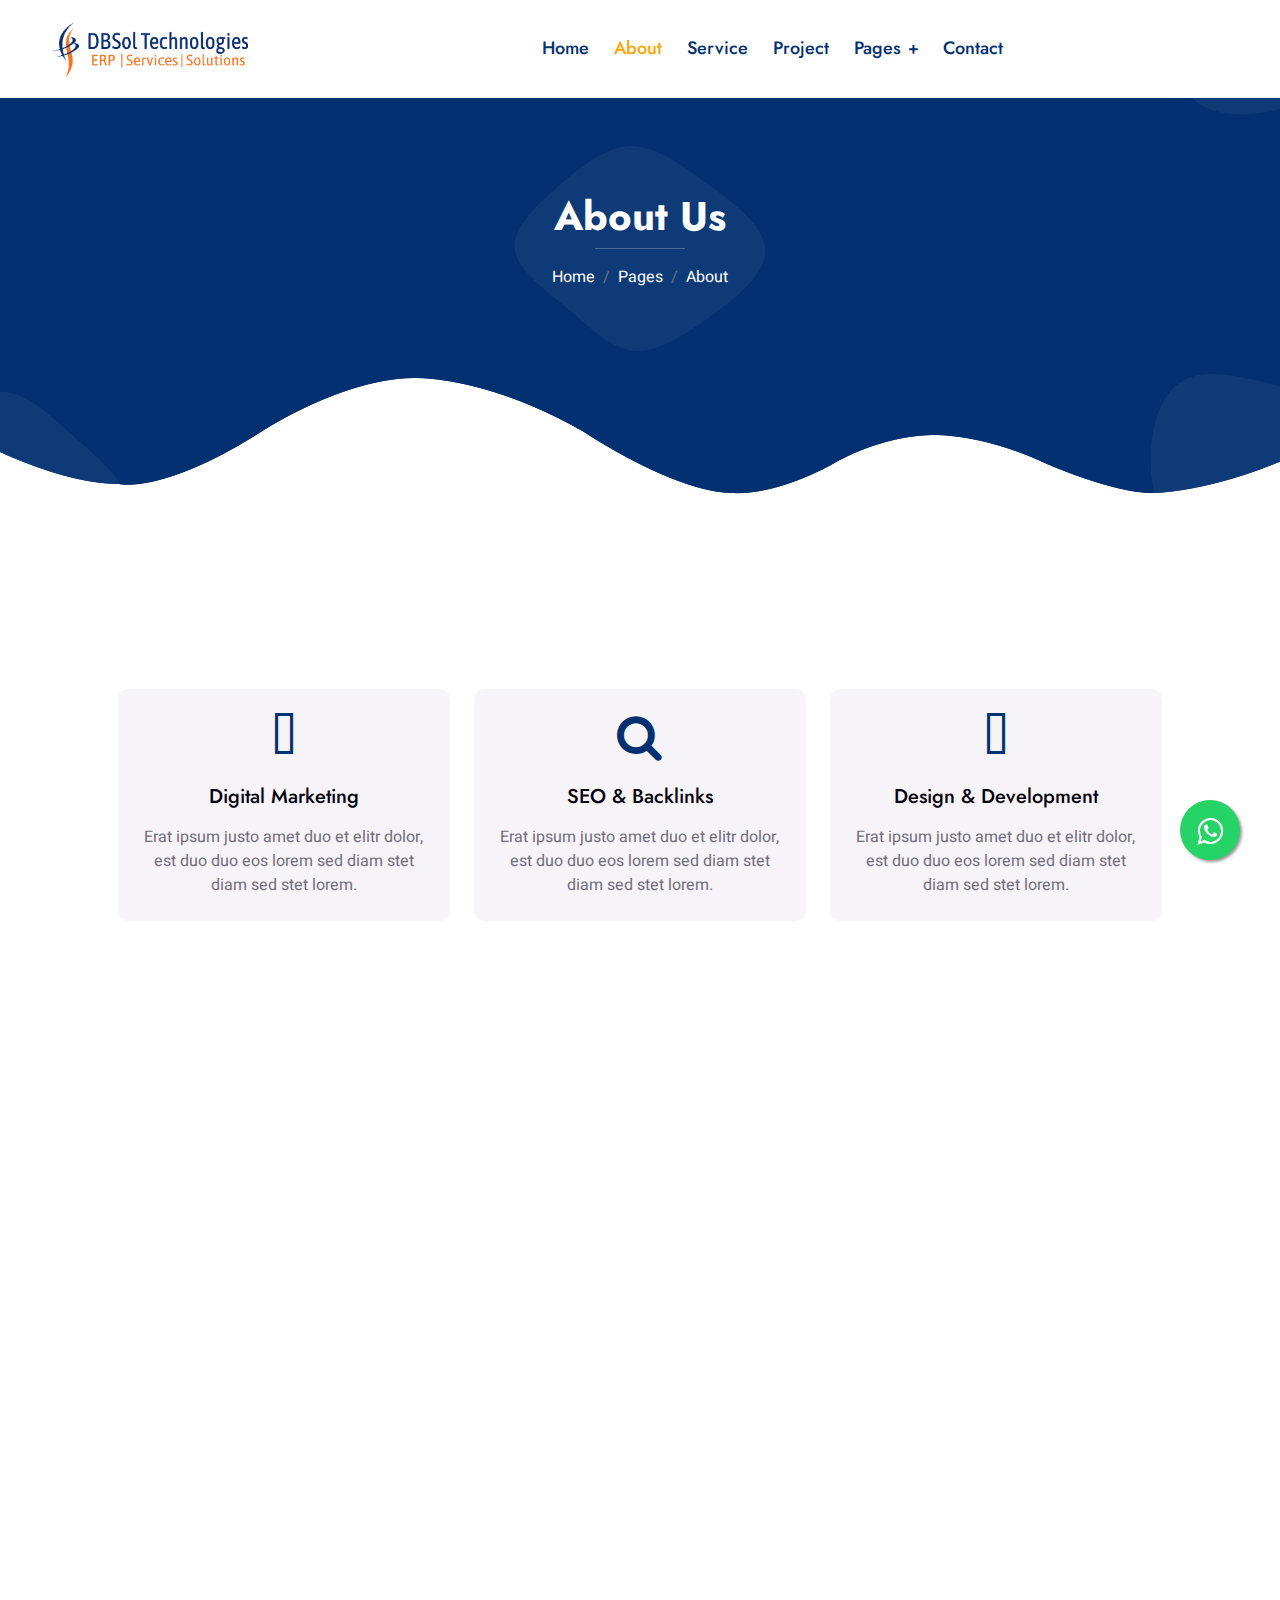
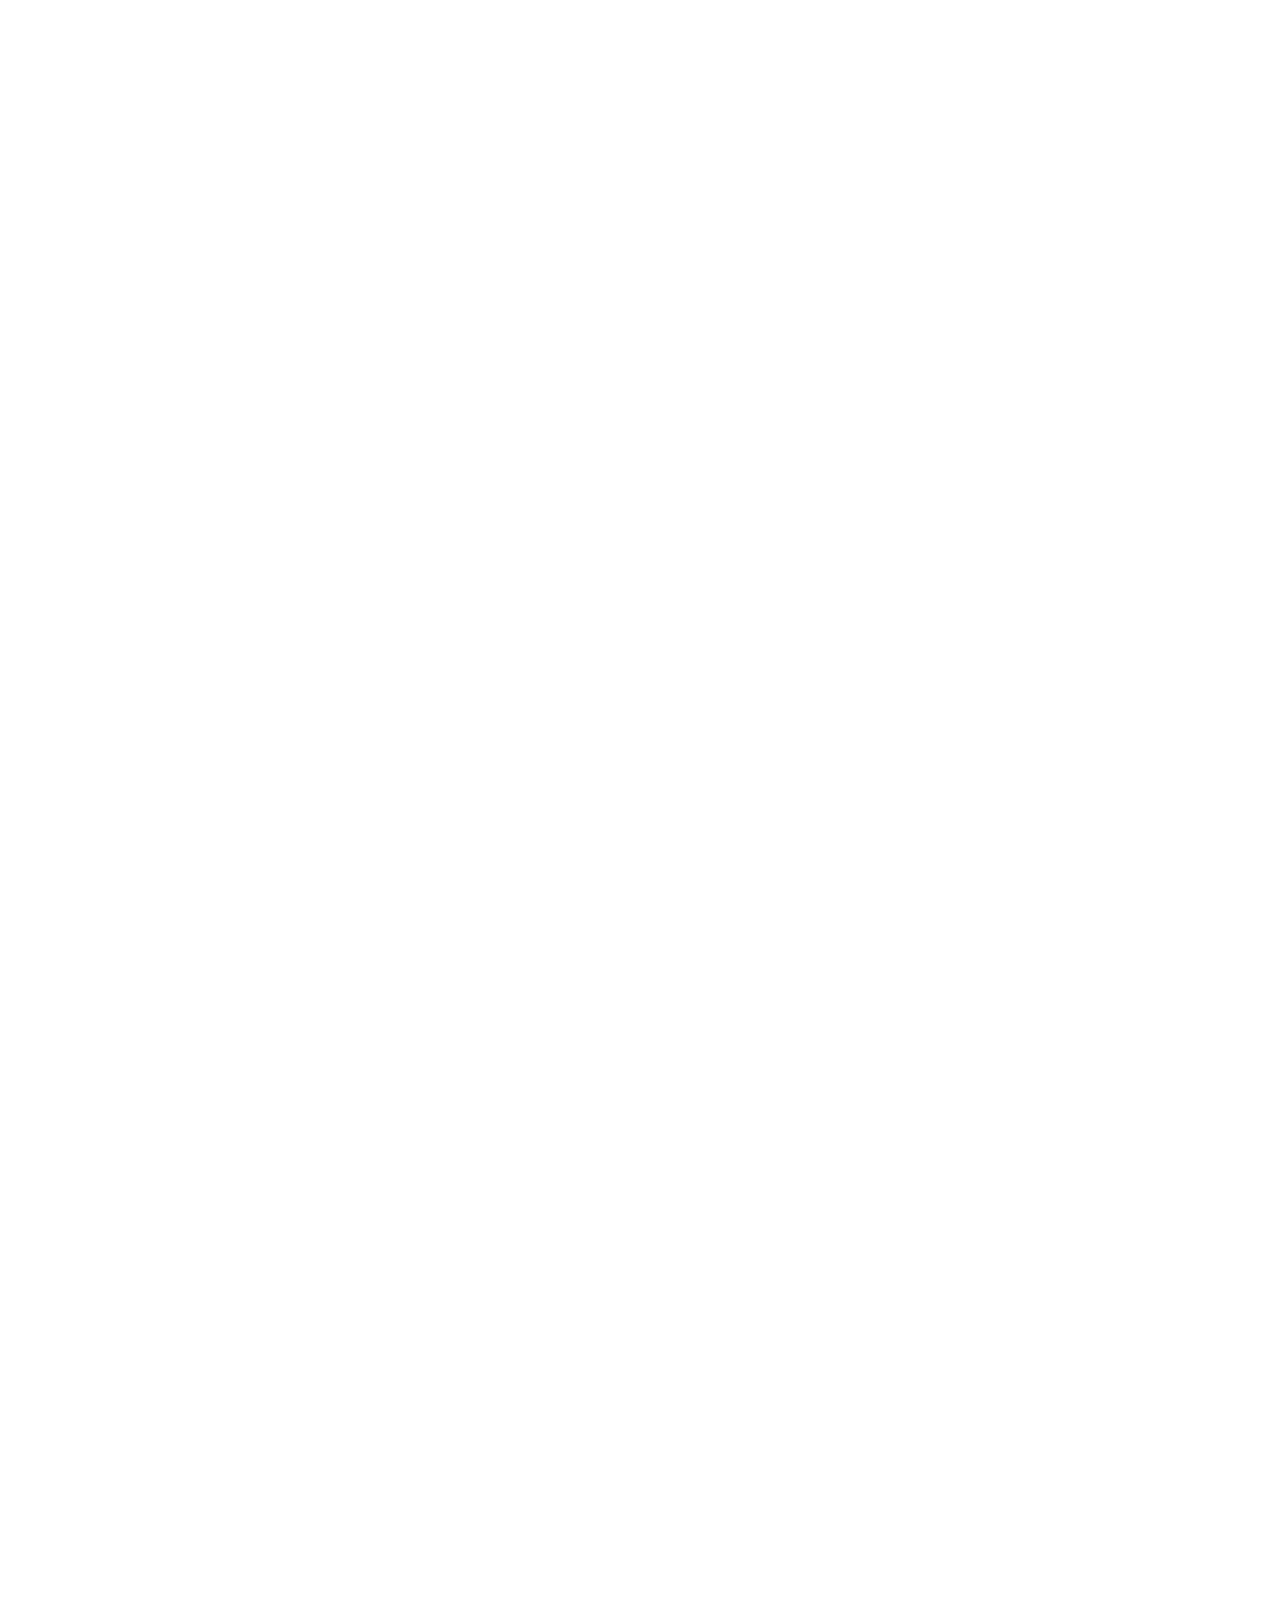
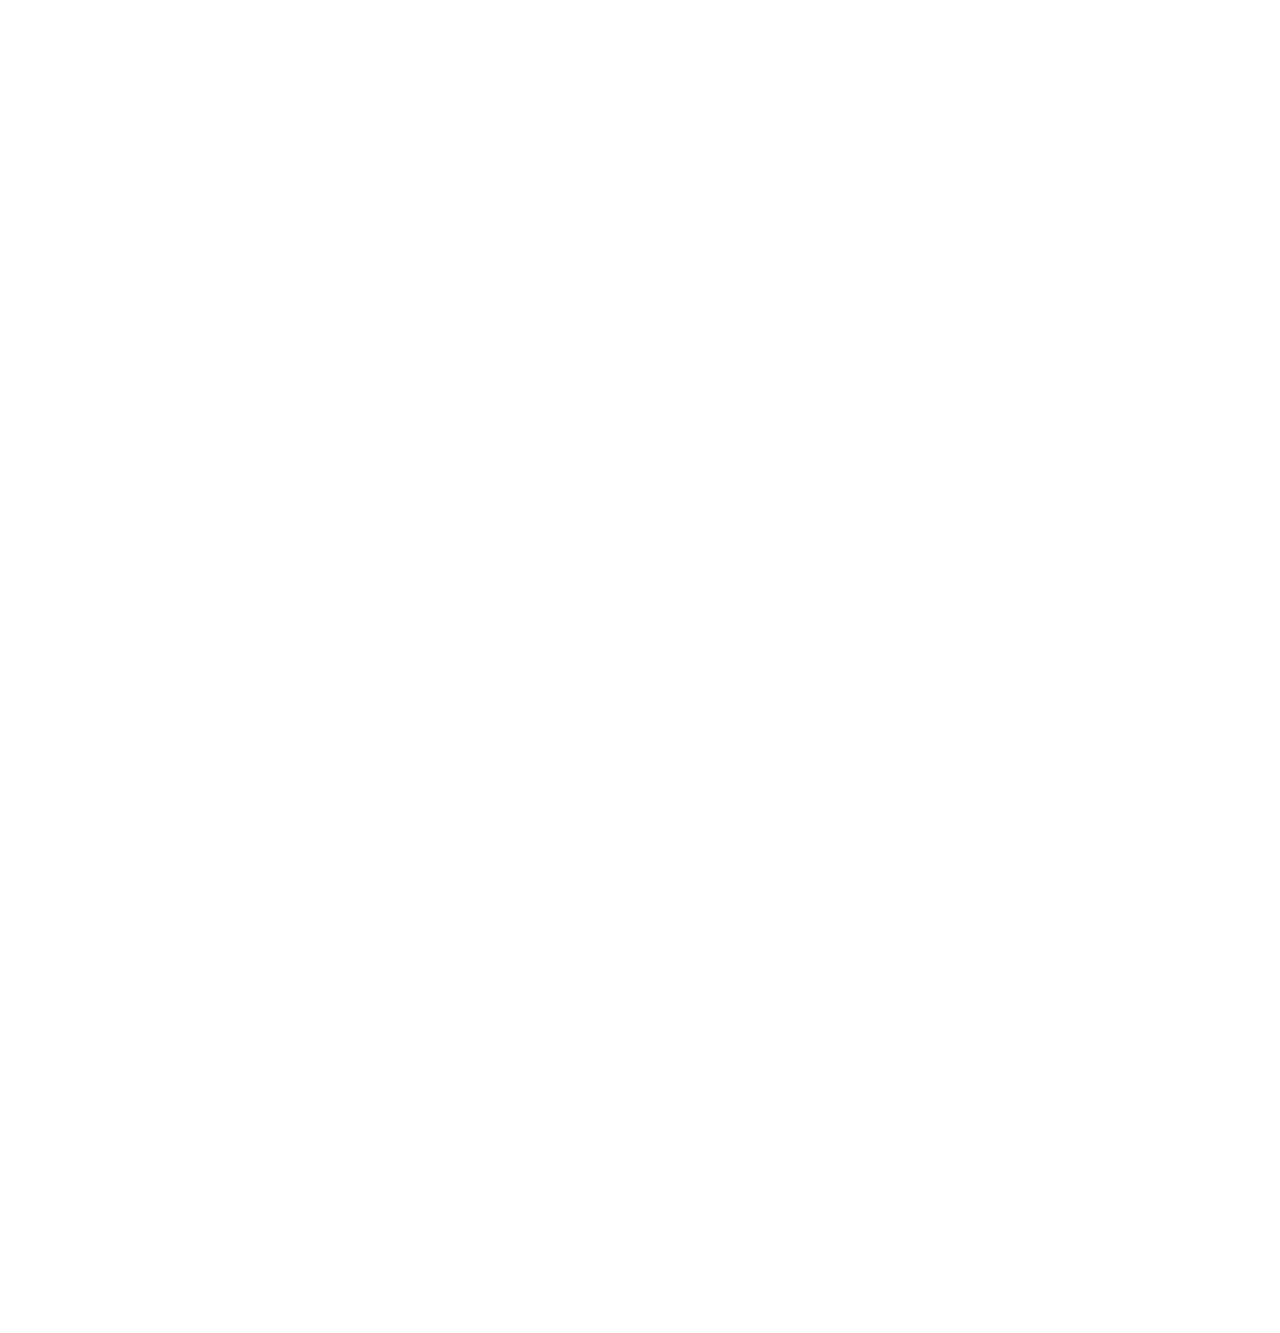
<file: about.html>
<!DOCTYPE html>
<html lang="en">

<head>
    <meta charset="utf-8">
    <title>DBsol Technologies - Digital Agency HTML Template</title>
    <meta content="width=device-width, initial-scale=1.0" name="viewport">
    <meta content="" name="keywords">
    <meta content="" name="description">

    <!-- Favicon -->
    <link href="img/favicon.ico" rel="icon">

    <!-- Google Web Fonts -->
    <link rel="preconnect" href="https://fonts.googleapis.com">
    <link rel="preconnect" href="https://fonts.gstatic.com" crossorigin>
    <link href="https://fonts.googleapis.com/css2?family=Heebo:wght@400;500&family=Jost:wght@500;600;700&display=swap" rel="stylesheet"> 

    <!-- Icon Font Stylesheet -->
    <link href="https://cdnjs.cloudflare.com/ajax/libs/font-awesome/5.10.0/css/all.min.css" rel="stylesheet">
    <link href="https://cdn.jsdelivr.net/npm/bootstrap-icons@1.4.1/font/bootstrap-icons.css" rel="stylesheet">

    <!-- Libraries Stylesheet -->
    <link href="lib/animate/animate.min.css" rel="stylesheet">
    <link href="lib/owlcarousel/assets/owl.carousel.min.css" rel="stylesheet">
    <link href="lib/lightbox/css/lightbox.min.css" rel="stylesheet">

    <!-- Customized Bootstrap Stylesheet -->
    <link href="css/bootstrap.min.css" rel="stylesheet">

    <!-- Template Stylesheet -->
    <link href="css/style.css" rel="stylesheet">
</head>

<body>
    <div class="container-xxl bg-white p-0">
        <!-- Spinner Start -->
        <div id="spinner" class="show bg-white position-fixed translate-middle w-100 vh-100 top-50 start-50 d-flex align-items-center justify-content-center">
            <div class="spinner-grow text-primary" style="width: 3rem; height: 3rem;" role="status">
                <span class="sr-only">Loading...</span>
            </div>
        </div>
        <!-- Spinner End -->


        <!-- Navbar & Hero Start -->
        <div class="container-xxl position-relative p-0">
            <nav class="navbar navbar-expand-lg navbar-light px-4 px-lg-5 py-3 py-lg-0">
                <a href="" class="navbar-brand p-0">
                    <!--<h1 class="m-0">DBsol Technologies</h1>-->
                    <img src="img/DBSol_Logo.png" alt="Logo">
                </a>
                <button class="navbar-toggler" type="button" data-bs-toggle="collapse" data-bs-target="#navbarCollapse">
                    <span class="fa fa-bars"></span>
                </button>
                <div class="collapse navbar-collapse" id="navbarCollapse">
                    <div class="navbar-nav mx-auto py-0">
                        <a href="index.html" class="nav-item nav-link">Home</a>
                        <a href="about.html" class="nav-item nav-link active">About</a>
                        <a href="service.html" class="nav-item nav-link">Service</a>
                        <a href="project.html" class="nav-item nav-link">Project</a>
                        <div class="nav-item dropdown">
                            <a href="#" class="nav-link dropdown-toggle" data-bs-toggle="dropdown">Pages</a>
                            <div class="dropdown-menu m-0">
                                <a href="team.html" class="dropdown-item">Our Team</a>
                                <a href="testimonial.html" class="dropdown-item">Testimonial</a>
                                <a href="404.html" class="dropdown-item">404 Page</a>
                            </div>
                        </div>
                        <a href="contact.html" class="nav-item nav-link">Contact</a>
                    </div>
                   <!-- <a href="" class="btn rounded-pill py-2 px-4 ms-3 d-none d-lg-block">Get Started</a> -->
                </div>
            </nav>

            <div class="container-xxl py-5 bg-primary hero-header">
                <div class="container my-5 py-5 px-lg-5">
                    <div class="row g-5 py-5">
                        <div class="col-12 text-center">
                            <h1 class="text-white animated slideInDown">About Us</h1>
                            <hr class="bg-white mx-auto mt-0" style="width: 90px;">
                            <nav aria-label="breadcrumb">
                                <ol class="breadcrumb justify-content-center">
                                    <li class="breadcrumb-item"><a class="text-white" href="#">Home</a></li>
                                    <li class="breadcrumb-item"><a class="text-white" href="#">Pages</a></li>
                                    <li class="breadcrumb-item text-white active" aria-current="page">About</li>
                                </ol>
                            </nav>
                        </div>
                    </div>
                </div>
            </div>
        </div>
        <!-- Navbar & Hero End -->


        <!-- Feature Start -->
        <div class="container-xxl py-5">
            <div class="container py-5 px-lg-5">
                <div class="row g-4">
                    <div class="col-lg-4 wow fadeInUp" data-wow-delay="0.1s">
                        <div class="feature-item bg-light rounded text-center p-4">
                            <i class="fa fa-3x fa-mail-bulk text-primary mb-4"></i>
                            <h5 class="mb-3">Digital Marketing</h5>
                            <p class="m-0">Erat ipsum justo amet duo et elitr dolor, est duo duo eos lorem sed diam stet diam sed stet lorem.</p>
                        </div>
                    </div>
                    <div class="col-lg-4 wow fadeInUp" data-wow-delay="0.3s">
                        <div class="feature-item bg-light rounded text-center p-4">
                            <i class="fa fa-3x fa-search text-primary mb-4"></i>
                            <h5 class="mb-3">SEO & Backlinks</h5>
                            <p class="m-0">Erat ipsum justo amet duo et elitr dolor, est duo duo eos lorem sed diam stet diam sed stet lorem.</p>
                        </div>
                    </div>
                    <div class="col-lg-4 wow fadeInUp" data-wow-delay="0.5s">
                        <div class="feature-item bg-light rounded text-center p-4">
                            <i class="fa fa-3x fa-laptop-code text-primary mb-4"></i>
                            <h5 class="mb-3">Design & Development</h5>
                            <p class="m-0">Erat ipsum justo amet duo et elitr dolor, est duo duo eos lorem sed diam stet diam sed stet lorem.</p>
                        </div>
                    </div>
                </div>
            </div>
        </div>
        <!-- Feature End -->


        <!-- About Start -->
        <div class="container-xxl py-5">
            <div class="container py-5 px-lg-5">
                <div class="row g-5 align-items-center">
                    <div class="col-lg-6 wow fadeInUp" data-wow-delay="0.1s">
                        <p class="section-title text-secondary">About Us<span></span></p>
                        <h1 class="mb-5">#1 Digital solution with 10 years of experience</h1>
                        <p class="mb-4">DBSol technologies, we exist for a sole purpose – to create a competitive advantage for our clients by addressing their business challenges with commitment, flexibility, empathy, persistence, and trust</p>
                        <p class="mb-4">Our talented teams are committed to helping our clients succeed every day, and our flexibility helps us embrace the unexpected, unlock new ideas, and reimagine our clients’ businesses.</p>
                        <p class="mb-4">Driven by an empathetic people-first culture, where we put relationships first, we work in partnership with our clients to transform these ideas into impactful solutions for digital business acceleration.</p>
                        <p class="mb-4">Driven by an empathetic people-first culture, where we put relationships first, we work in partnership with our clients to transform these ideas into impactful solutions for digital business acceleration.</p>
                        <div class="skill mb-4">
                            <p class="mb-4">DBSol is a technology transformation provider that partners with clients to improve their digital experience and insight. With more than 18 years of experience, our strong team across India and the US helps companies build their digital capabilities.</p>
                            <div class="skill mb-4">
                                <p class="mb-4">We unlock the power of technology in the areas of ERP, CRM, infrastructure management, and cloud to empower our clients with intelligent and experiential solutions. We #FocusOnYou</p>
                                <div class="skill mb-4">
                            <div class="d-flex justify-content-between">
                                <p class="mb-2">Digital Marketing</p>
                                <p class="mb-2">85%</p>
                            </div>
                            <div class="progress">
                                <div class="progress-bar bg-primary" role="progressbar" aria-valuenow="85" aria-valuemin="0" aria-valuemax="100"></div>
                            </div>
                        </div>
                        <div class="skill mb-4">
                            <div class="d-flex justify-content-between">
                                <p class="mb-2">SEO & Backlinks</p>
                                <p class="mb-2">90%</p>
                            </div>
                            <div class="progress">
                                <div class="progress-bar bg-secondary" role="progressbar" aria-valuenow="90" aria-valuemin="0" aria-valuemax="100"></div>
                            </div>
                        </div>
                        <div class="skill mb-4">
                            <div class="d-flex justify-content-between">
                                <p class="mb-2">Design & Development</p>
                                <p class="mb-2">95%</p>
                            </div>
                            <div class="progress">
                                <div class="progress-bar bg-dark" role="progressbar" aria-valuenow="95" aria-valuemin="0" aria-valuemax="100"></div>
                            </div>
                        </div>
                        <a href="" class="btn btn-primary py-sm-3 px-sm-5 rounded-pill mt-3">Read More</a>
                    </div>
                    <div class="col-lg-6">
                        <img class="img-fluid wow zoomIn" data-wow-delay="0.5s" src="img/about.png">
                    </div>
                </div>
            </div>
        </div>
        <!-- About End -->


        <!-- Facts Start -->
        <div class="container-xxl bg-primary fact py-5 wow fadeInUp" data-wow-delay="0.1s">
            <div class="container py-5 px-lg-5">
                <div class="row g-4">
                    <div class="col-md-6 col-lg-3 text-center wow fadeIn" data-wow-delay="0.1s">
                        <i class="fa fa-certificate fa-3x text-secondary mb-3"></i>
                        <h1 class="text-white mb-2" data-toggle="counter-up">1234</h1>
                        <p class="text-white mb-0">Years Experience</p>
                    </div>
                    <div class="col-md-6 col-lg-3 text-center wow fadeIn" data-wow-delay="0.3s">
                        <i class="fa fa-users-cog fa-3x text-secondary mb-3"></i>
                        <h1 class="text-white mb-2" data-toggle="counter-up">1234</h1>
                        <p class="text-white mb-0">Team Members</p>
                    </div>
                    <div class="col-md-6 col-lg-3 text-center wow fadeIn" data-wow-delay="0.5s">
                        <i class="fa fa-users fa-3x text-secondary mb-3"></i>
                        <h1 class="text-white mb-2" data-toggle="counter-up">1234</h1>
                        <p class="text-white mb-0">Satisfied Clients</p>
                    </div>
                    <div class="col-md-6 col-lg-3 text-center wow fadeIn" data-wow-delay="0.7s">
                        <i class="fa fa-check fa-3x text-secondary mb-3"></i>
                        <h1 class="text-white mb-2" data-toggle="counter-up">1234</h1>
                        <p class="text-white mb-0">Compleate Projects</p>
                    </div>
                </div>
            </div>
        </div>
        <!-- Facts End -->
        

        <!-- Team Start -->
        <div class="container-xxl py-5">
            <div class="container py-5 px-lg-5">
                <div class="wow fadeInUp" data-wow-delay="0.1s">
                    <p class="section-title text-secondary justify-content-center"><span></span>Our Team<span></span></p>
                    <h1 class="text-center mb-5">Our Team Members</h1>
                </div>
                <div class="row g-4">
                    <div class="col-lg-4 col-md-6 wow fadeInUp" data-wow-delay="0.1s">
                        <div class="team-item bg-light rounded">
                            <div class="text-center border-bottom p-4">
                                <img class="img-fluid rounded-circle mb-4" src="img/team-1.jpg" alt="">
                                <h5>John Doe</h5>
                                <span>CEO & Founder</span>
                            </div>
                            <div class="d-flex justify-content-center p-4">
                                <a class="btn btn-square mx-1" href=""><i class="fab fa-facebook-f"></i></a>
                                <a class="btn btn-square mx-1" href=""><i class="fab fa-twitter"></i></a>
                                <a class="btn btn-square mx-1" href=""><i class="fab fa-instagram"></i></a>
                                <a class="btn btn-square mx-1" href=""><i class="fab fa-linkedin-in"></i></a>
                            </div>
                        </div>
                    </div>
                    <div class="col-lg-4 col-md-6 wow fadeInUp" data-wow-delay="0.3s">
                        <div class="team-item bg-light rounded">
                            <div class="text-center border-bottom p-4">
                                <img class="img-fluid rounded-circle mb-4" src="img/team-2.jpg" alt="">
                                <h5>Jessica Brown</h5>
                                <span>Web Designer</span>
                            </div>
                            <div class="d-flex justify-content-center p-4">
                                <a class="btn btn-square mx-1" href=""><i class="fab fa-facebook-f"></i></a>
                                <a class="btn btn-square mx-1" href=""><i class="fab fa-twitter"></i></a>
                                <a class="btn btn-square mx-1" href=""><i class="fab fa-instagram"></i></a>
                                <a class="btn btn-square mx-1" href=""><i class="fab fa-linkedin-in"></i></a>
                            </div>
                        </div>
                    </div>
                    <div class="col-lg-4 col-md-6 wow fadeInUp" data-wow-delay="0.5s">
                        <div class="team-item bg-light rounded">
                            <div class="text-center border-bottom p-4">
                                <img class="img-fluid rounded-circle mb-4" src="img/team-3.jpg" alt="">
                                <h5>Tony Johnson</h5>
                                <span>SEO Expert</span>
                            </div>
                            <div class="d-flex justify-content-center p-4">
                                <a class="btn btn-square mx-1" href=""><i class="fab fa-facebook-f"></i></a>
                                <a class="btn btn-square mx-1" href=""><i class="fab fa-twitter"></i></a>
                                <a class="btn btn-square mx-1" href=""><i class="fab fa-instagram"></i></a>
                                <a class="btn btn-square mx-1" href=""><i class="fab fa-linkedin-in"></i></a>
                            </div>
                        </div>
                    </div>
                </div>
            </div>
        </div>
        <!-- Team End -->
        

        <!-- Footer Start -->
        <div class="container-fluid bg-primary text-light footer wow fadeIn" data-wow-delay="0.1s">
            <div class="container py-5 px-lg-5">
                <div class="row g-5">
                    <div class="col-md-6 col-lg-3">
                        <p class="section-title text-white h5 mb-4">Address<span></span></p>
                        <p><i class="fa fa-map-marker-alt me-3"></i>123 Street, New York, USA</p>
                        <p><i class="fa fa-phone-alt me-3"></i>+012 345 67890</p>
                        <p><i class="fa fa-envelope me-3"></i>info@example.com</p>
                        <div class="d-flex pt-2">
                            <a class="btn btn-outline-light btn-social" href=""><i class="fab fa-twitter"></i></a>
                            <a class="btn btn-outline-light btn-social" href=""><i class="fab fa-facebook-f"></i></a>
                            <a class="btn btn-outline-light btn-social" href=""><i class="fab fa-instagram"></i></a>
                            <a class="btn btn-outline-light btn-social" href=""><i class="fab fa-linkedin-in"></i></a>
                        </div>
                    </div>
                    <div class="col-md-6 col-lg-3">
                        <p class="section-title text-white h5 mb-4">Quick Link<span></span></p>
                        <a class="btn btn-link" href="">About Us</a>
                        <a class="btn btn-link" href="">Contact Us</a>
                        <a class="btn btn-link" href="">Privacy Policy</a>
                        <a class="btn btn-link" href="">Terms & Condition</a>
                        <a class="btn btn-link" href="">Career</a>
                    </div>
                    <div class="col-md-6 col-lg-3">
                        <p class="section-title text-white h5 mb-4">Gallery<span></span></p>
                        <div class="row g-2">
                            <div class="col-4">
                                <img class="img-fluid" src="img/portfolio-1.jpg" alt="Image">
                            </div>
                            <div class="col-4">
                                <img class="img-fluid" src="img/portfolio-2.jpg" alt="Image">
                            </div>
                            <div class="col-4">
                                <img class="img-fluid" src="img/portfolio-3.jpg" alt="Image">
                            </div>
                            <div class="col-4">
                                <img class="img-fluid" src="img/portfolio-4.jpg" alt="Image">
                            </div>
                            <div class="col-4">
                                <img class="img-fluid" src="img/portfolio-5.jpg" alt="Image">
                            </div>
                            <div class="col-4">
                                <img class="img-fluid" src="img/portfolio-6.jpg" alt="Image">
                            </div>
                        </div>
                    </div>
                    <div class="col-md-6 col-lg-3">
                        <p class="section-title text-white h5 mb-4">Newsletter<span></span></p>
                        <p>Lorem ipsum dolor sit amet elit. Phasellus nec pretium mi. Curabitur facilisis ornare velit non vulpu</p>
                        <div class="position-relative w-100 mt-3">
                            <input class="form-control border-0 rounded-pill w-100 ps-4 pe-5" type="text" placeholder="Your Email" style="height: 48px;">
                            <button type="button" class="btn shadow-none position-absolute top-0 end-0 mt-1 me-2"><i class="fa fa-paper-plane text-primary fs-4"></i></button>
                        </div>
                    </div>
                </div>
            </div>
            <div class="container px-lg-5">
                <div class="copyright">
                    <div class="row">
                        <div class="col-md-6 text-center text-md-start mb-3 mb-md-0">
                            &copy; <a class="border-bottom" href="#">DBsol Technologies</a>, All Right Reserved. 
							
							
                        </div>
                        <div class="col-md-6 text-center text-md-end">
                            <div class="footer-menu">
                                <a href="">Home</a>
                                <a href="">Cookies</a>
                                <a href="">Help</a>
                                <a href="">FQAs</a>
                            </div>
                        </div>
                    </div>
                </div>
            </div>
        </div>
        <!-- Footer End -->


        <!-- Back to Top -->
         <link rel="stylesheet" href="https://maxcdn.bootstrapcdn.com/font-awesome/4.5.0/css/font-awesome.min.css">
        <a href="whatsapp://send?phone=919094631118" class="float" target="_blank">
        <i class="fa fa-whatsapp my-float"></i>
        </a>
    </div>

    <!-- JavaScript Libraries -->
    <script src="https://code.jquery.com/jquery-3.4.1.min.js"></script>
    <script src="https://cdn.jsdelivr.net/npm/bootstrap@5.0.0/dist/js/bootstrap.bundle.min.js"></script>
    <script src="lib/wow/wow.min.js"></script>
    <script src="lib/easing/easing.min.js"></script>
    <script src="lib/waypoints/waypoints.min.js"></script>
    <script src="lib/counterup/counterup.min.js"></script>
    <script src="lib/owlcarousel/owl.carousel.min.js"></script>
    <script src="lib/isotope/isotope.pkgd.min.js"></script>
    <script src="lib/lightbox/js/lightbox.min.js"></script>

    <!-- Template Javascript -->
    <script src="js/main.js"></script>
</body>

</html>
</file>
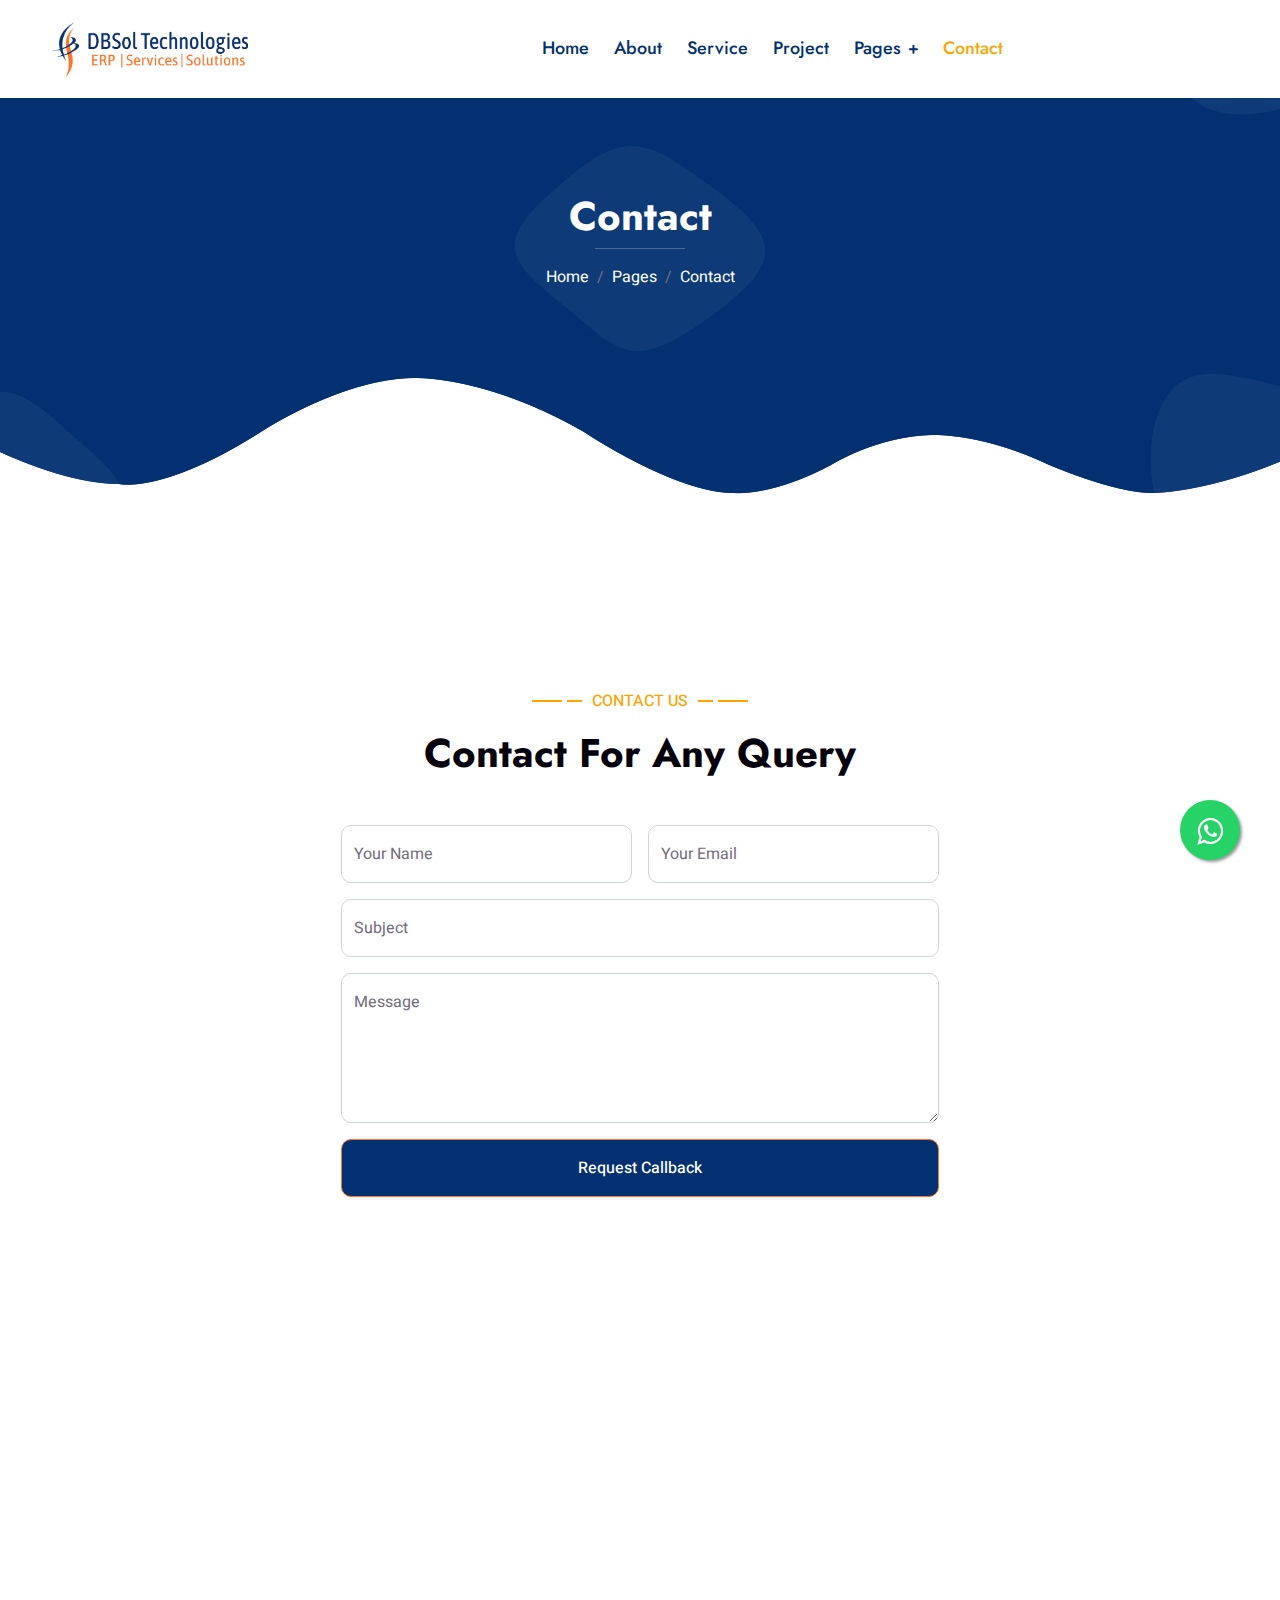
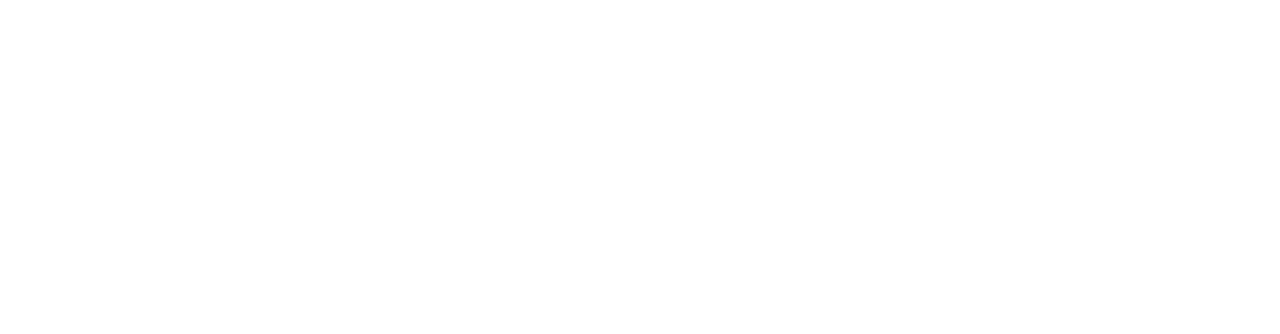
<file: contact.html>
<!DOCTYPE html>
<html lang="en">

<head>
    <meta charset="utf-8">
    <title>DBsol Technologies - Digital Agency HTML Template</title>
    <meta content="width=device-width, initial-scale=1.0" name="viewport">
    <meta content="" name="keywords">
    <meta content="" name="description">

    <!-- Favicon -->
    <link href="img/favicon.ico" rel="icon">

    <!-- Google Web Fonts -->
    <link rel="preconnect" href="https://fonts.googleapis.com">
    <link rel="preconnect" href="https://fonts.gstatic.com" crossorigin>
    <link href="https://fonts.googleapis.com/css2?family=Heebo:wght@400;500&family=Jost:wght@500;600;700&display=swap" rel="stylesheet"> 

    <!-- Icon Font Stylesheet -->
    <link href="https://cdnjs.cloudflare.com/ajax/libs/font-awesome/5.10.0/css/all.min.css" rel="stylesheet">
    <link href="https://cdn.jsdelivr.net/npm/bootstrap-icons@1.4.1/font/bootstrap-icons.css" rel="stylesheet">

    <!-- Libraries Stylesheet -->
    <link href="lib/animate/animate.min.css" rel="stylesheet">
    <link href="lib/owlcarousel/assets/owl.carousel.min.css" rel="stylesheet">
    <link href="lib/lightbox/css/lightbox.min.css" rel="stylesheet">

    <!-- Customized Bootstrap Stylesheet -->
    <link href="css/bootstrap.min.css" rel="stylesheet">

    <!-- Template Stylesheet -->
    <link href="css/style.css" rel="stylesheet">
</head>

<body>
    <div class="container-xxl bg-white p-0">
        <!-- Spinner Start -->
        <div id="spinner" class="show bg-white position-fixed translate-middle w-100 vh-100 top-50 start-50 d-flex align-items-center justify-content-center">
            <div class="spinner-grow text-primary" style="width: 3rem; height: 3rem;" role="status">
                <span class="sr-only">Loading...</span>
            </div>
        </div>
        <!-- Spinner End -->


        <!-- Navbar & Hero Start -->
        <div class="container-xxl position-relative p-0">
            <nav class="navbar navbar-expand-lg navbar-light px-4 px-lg-5 py-3 py-lg-0">
                <a href="" class="navbar-brand p-0">
                    <!--<h1 class="m-0">DBsol Technologies</h1>-->
                    <img src="img/DBSol_Logo.png" alt="Logo">
                </a>
                <button class="navbar-toggler" type="button" data-bs-toggle="collapse" data-bs-target="#navbarCollapse">
                    <span class="fa fa-bars"></span>
                </button>
                <div class="collapse navbar-collapse" id="navbarCollapse">
                    <div class="navbar-nav mx-auto py-0">
                        <a href="index.html" class="nav-item nav-link">Home</a>
                        <a href="about.html" class="nav-item nav-link">About</a>
                        <a href="service.html" class="nav-item nav-link">Service</a>
                        <a href="project.html" class="nav-item nav-link">Project</a>
                        <div class="nav-item dropdown">
                            <a href="#" class="nav-link dropdown-toggle" data-bs-toggle="dropdown">Pages</a>
                            <div class="dropdown-menu m-0">
                                <a href="team.html" class="dropdown-item">Our Team</a>
                                <a href="testimonial.html" class="dropdown-item">Testimonial</a>
                                <a href="404.html" class="dropdown-item">404 Page</a>
                            </div>
                        </div>
                        <a href="contact.html" class="nav-item nav-link active">Contact</a>
                    </div>
                   <!-- <a href="" class="btn rounded-pill py-2 px-4 ms-3 d-none d-lg-block">Get Started</a> -->
                </div>
            </nav>

            <div class="container-xxl py-5 bg-primary hero-header">
                <div class="container my-5 py-5 px-lg-5">
                    <div class="row g-5 py-5">
                        <div class="col-12 text-center">
                            <h1 class="text-white animated slideInDown">Contact</h1>
                            <hr class="bg-white mx-auto mt-0" style="width: 90px;">
                            <nav aria-label="breadcrumb">
                                <ol class="breadcrumb justify-content-center">
                                    <li class="breadcrumb-item"><a class="text-white" href="#">Home</a></li>
                                    <li class="breadcrumb-item"><a class="text-white" href="#">Pages</a></li>
                                    <li class="breadcrumb-item text-white active" aria-current="page">Contact</li>
                                </ol>
                            </nav>
                        </div>
                    </div>
                </div>
            </div>
        </div>
        <!-- Navbar & Hero End -->


        <!-- Contact Start -->
        <div class="container-xxl py-5">
            <div class="container py-5 px-lg-5">
                <div class="wow fadeInUp" data-wow-delay="0.1s">
                    <p class="section-title text-secondary justify-content-center"><span></span>Contact Us<span></span></p>
                    <h1 class="text-center mb-5">Contact For Any Query</h1>
                </div>
                <div class="row justify-content-center">
                    <div class="col-lg-7">
                        <div class="wow fadeInUp" data-wow-delay="0.3s">
                            <form action="https://formspree.io/f/mqknwzrk" method="POST">
                                <div class="row g-3">
                                    <div class="col-md-6">
                                        <div class="form-floating">
                                            <input type="text" class="form-control" id="name" placeholder="Your Name" name="name">
                                            <label for="name">Your Name</label>
                                        </div>
                                    </div>
                                    <div class="col-md-6">
                                        <div class="form-floating">
                                            <input type="email" class="form-control" id="email" placeholder="Your Email" name="email">
                                            <label for="email">Your Email</label>
                                        </div>
                                    </div>
                                    <div class="col-12">
                                        <div class="form-floating">
                                            <input type="text" class="form-control" id="subject" placeholder="Subject" name="subject">
                                            <label for="subject">Subject</label>
                                        </div>
                                    </div>
                                    <div class="col-12">
                                        <div class="form-floating">
                                            <textarea class="form-control" placeholder="Leave a message here" id="message" style="height: 150px" name="text"></textarea>
                                            <label for="message">Message</label>
                                        </div>
                                    </div>
                                    <div style="position: absolute; left: -5000px;">
                                        <input type="checkbox" name="conservative_silver_fractal_bullfrog" value="1" tabindex="-1" autocomplete="no">
                                      </div>
                                    <div class="col-12">
                                        <button class="btn btn-primary w-100 py-3" type="submit">Request Callback</button>
                                    </div>
                                </div>
                            </form>
                        </div>
                    </div>
                </div>
            </div>
        </div>
        <!-- Contact End -->
        

        <!-- Footer Start -->
        <div class="container-fluid bg-primary text-light footer wow fadeIn" data-wow-delay="0.1s">
            <div class="container py-5 px-lg-5">
                <div class="row g-5">
                    <div class="col-md-6 col-lg-3">
                        <p class="section-title text-white h5 mb-4">Address<span></span></p>
                        <p><i class="fa fa-map-marker-alt me-3"></i>123 Street, New York, USA</p>
                        <p><i class="fa fa-phone-alt me-3"></i>+012 345 67890</p>
                        <p><i class="fa fa-envelope me-3"></i>info@example.com</p>
                        <div class="d-flex pt-2">
                            <a class="btn btn-outline-light btn-social" href=""><i class="fab fa-twitter"></i></a>
                            <a class="btn btn-outline-light btn-social" href=""><i class="fab fa-facebook-f"></i></a>
                            <a class="btn btn-outline-light btn-social" href=""><i class="fab fa-instagram"></i></a>
                            <a class="btn btn-outline-light btn-social" href=""><i class="fab fa-linkedin-in"></i></a>
                        </div>
                    </div>
                    <div class="col-md-6 col-lg-3">
                        <p class="section-title text-white h5 mb-4">Quick Link<span></span></p>
                        <a class="btn btn-link" href="">About Us</a>
                        <a class="btn btn-link" href="">Contact Us</a>
                        <a class="btn btn-link" href="">Privacy Policy</a>
                        <a class="btn btn-link" href="">Terms & Condition</a>
                        <a class="btn btn-link" href="">Career</a>
                    </div>
                    <div class="col-md-6 col-lg-3">
                        <p class="section-title text-white h5 mb-4">Gallery<span></span></p>
                        <div class="row g-2">
                            <div class="col-4">
                                <img class="img-fluid" src="img/portfolio-1.jpg" alt="Image">
                            </div>
                            <div class="col-4">
                                <img class="img-fluid" src="img/portfolio-2.jpg" alt="Image">
                            </div>
                            <div class="col-4">
                                <img class="img-fluid" src="img/portfolio-3.jpg" alt="Image">
                            </div>
                            <div class="col-4">
                                <img class="img-fluid" src="img/portfolio-4.jpg" alt="Image">
                            </div>
                            <div class="col-4">
                                <img class="img-fluid" src="img/portfolio-5.jpg" alt="Image">
                            </div>
                            <div class="col-4">
                                <img class="img-fluid" src="img/portfolio-6.jpg" alt="Image">
                            </div>
                        </div>
                    </div>
                   
                </div>
            </div>
            <div class="container px-lg-5">
                <div class="copyright">
                    <div class="row">
                        <div class="col-md-6 text-center text-md-start mb-3 mb-md-0">
                            &copy; <a class="border-bottom" href="#">DBsol Technologies</a>, All Right Reserved. 
							
							
                        </div>
                        <div class="col-md-6 text-center text-md-end">
                            <div class="footer-menu">
                                <a href="">Home</a>
                                <a href="">Cookies</a>
                                <a href="">Help</a>
                                <a href="">FQAs</a>
                            </div>
                        </div>
                    </div>
                </div>
            </div>
        </div>
        <!-- Footer End -->


        <!-- Back to Top -->
         <link rel="stylesheet" href="https://maxcdn.bootstrapcdn.com/font-awesome/4.5.0/css/font-awesome.min.css">
        <a href="whatsapp://send?phone=919094631118" class="float" target="_blank">
        <i class="fa fa-whatsapp my-float"></i>
        </a>
    </div>

    <!-- JavaScript Libraries -->
    <script src="https://code.jquery.com/jquery-3.4.1.min.js"></script>
    <script src="https://cdn.jsdelivr.net/npm/bootstrap@5.0.0/dist/js/bootstrap.bundle.min.js"></script>
    <script src="lib/wow/wow.min.js"></script>
    <script src="lib/easing/easing.min.js"></script>
    <script src="lib/waypoints/waypoints.min.js"></script>
    <script src="lib/counterup/counterup.min.js"></script>
    <script src="lib/owlcarousel/owl.carousel.min.js"></script>
    <script src="lib/isotope/isotope.pkgd.min.js"></script>
    <script src="lib/lightbox/js/lightbox.min.js"></script>

    <!-- Template Javascript -->
    <script src="js/main.js"></script>
</body>

</html>
</file>
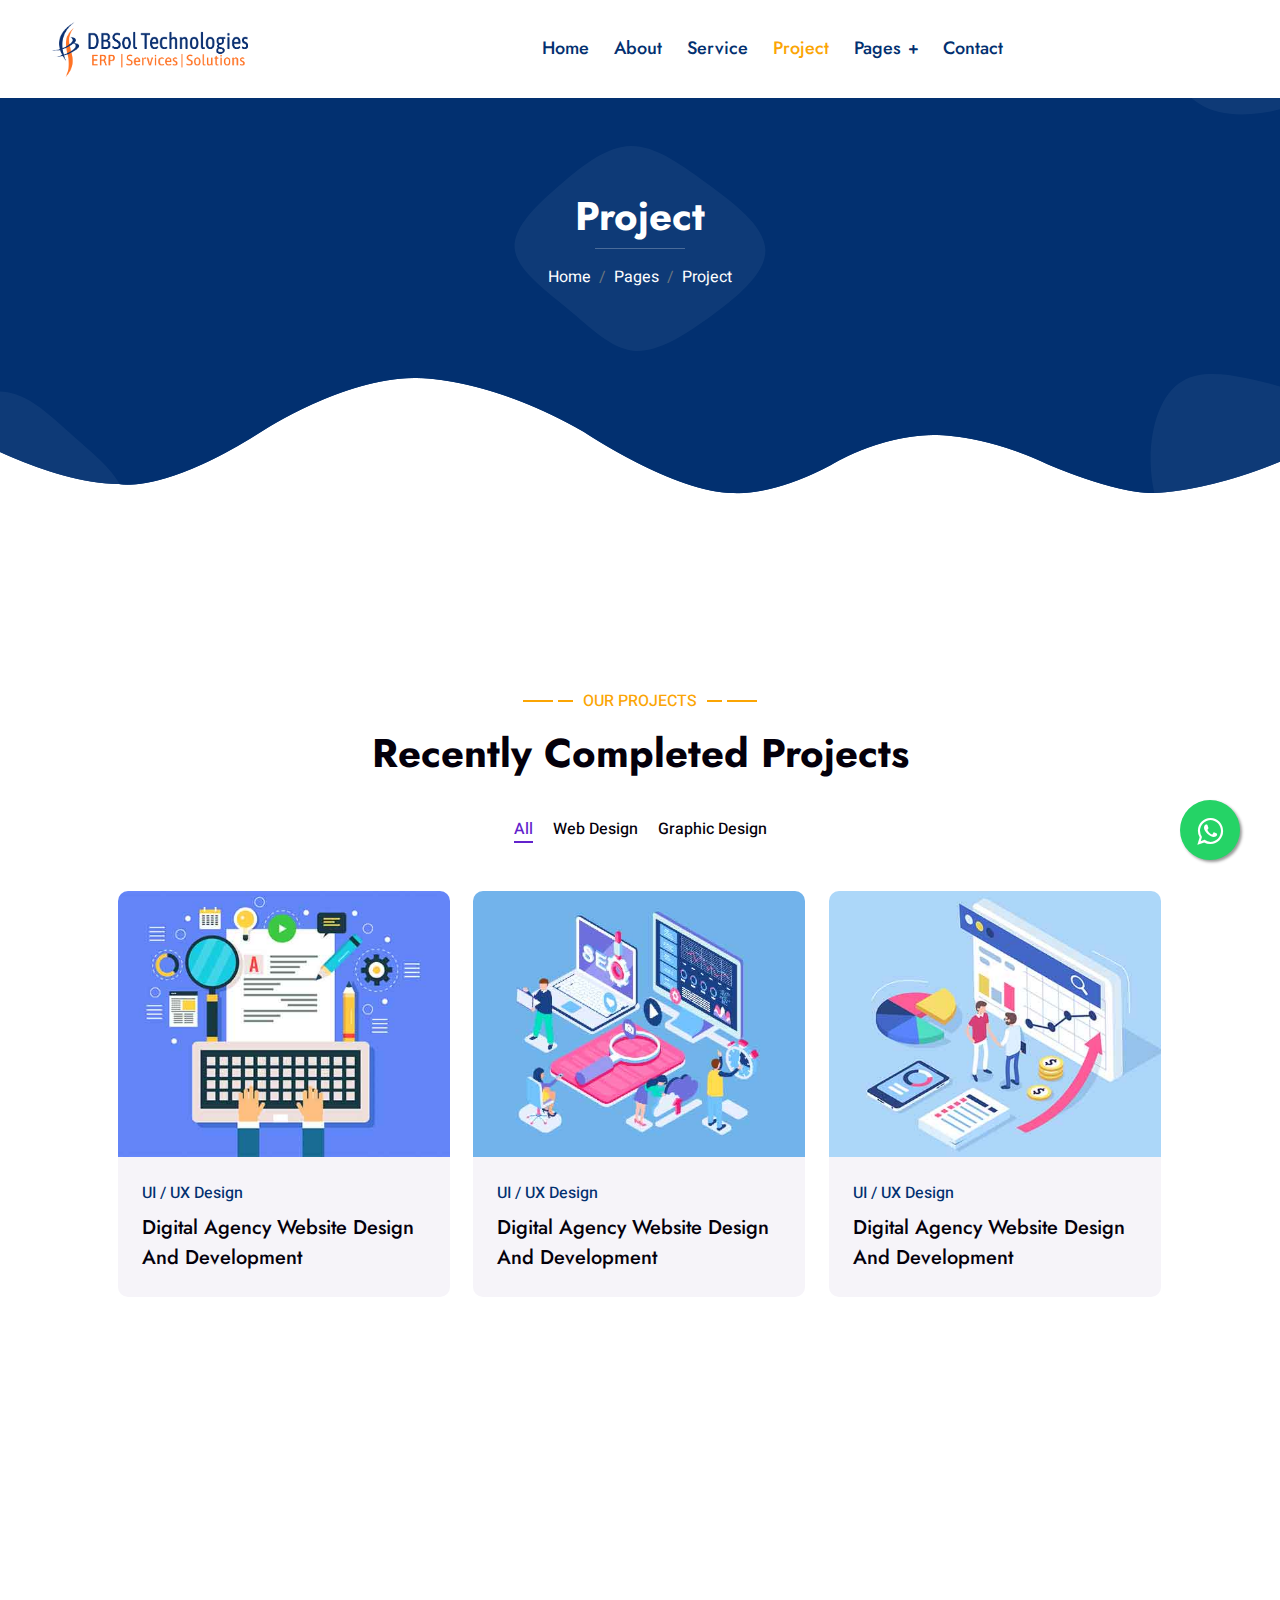
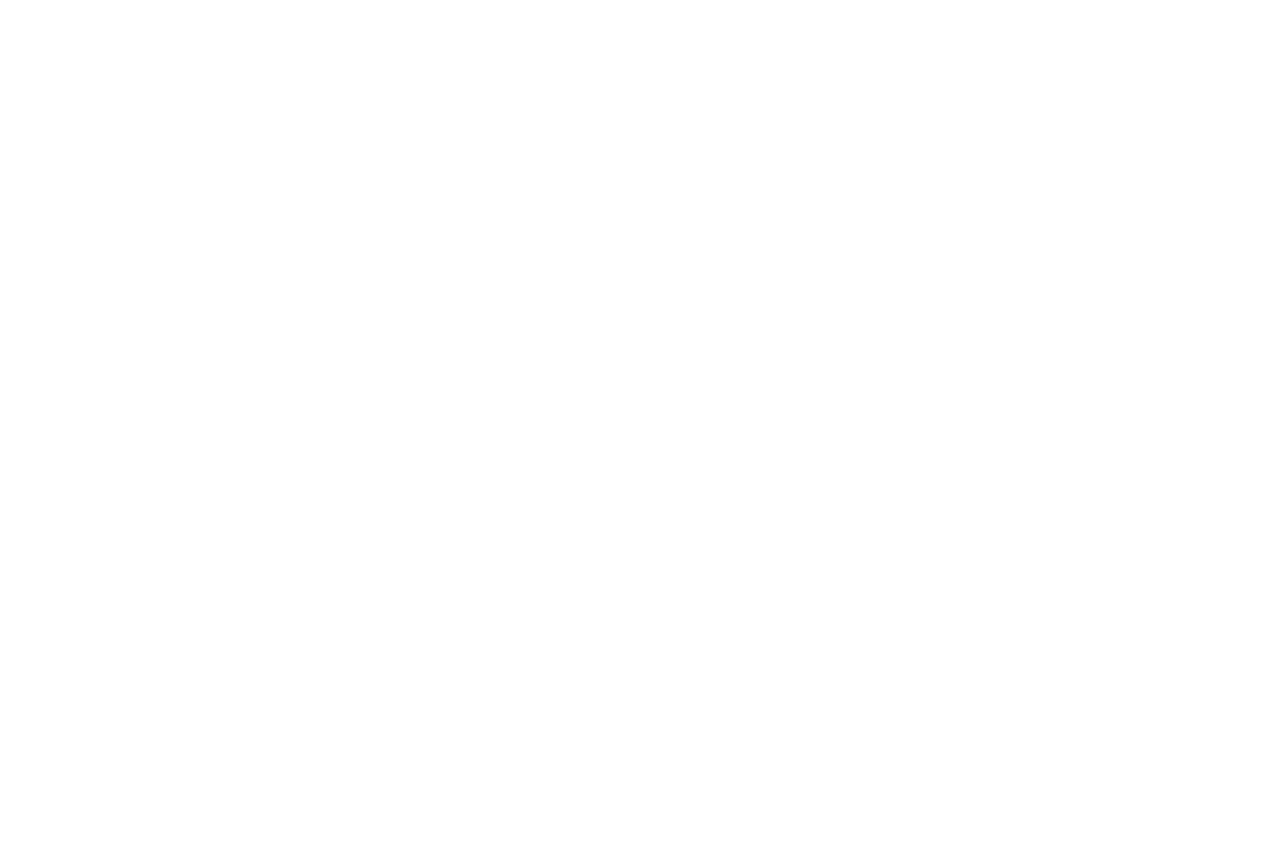
<file: project.html>
<!DOCTYPE html>
<html lang="en">

<head>
    <meta charset="utf-8">
    <title>DBsol Technologies - Digital Agency HTML Template</title>
    <meta content="width=device-width, initial-scale=1.0" name="viewport">
    <meta content="" name="keywords">
    <meta content="" name="description">

    <!-- Favicon -->
    <link href="img/favicon.ico" rel="icon">

    <!-- Google Web Fonts -->
    <link rel="preconnect" href="https://fonts.googleapis.com">
    <link rel="preconnect" href="https://fonts.gstatic.com" crossorigin>
    <link href="https://fonts.googleapis.com/css2?family=Heebo:wght@400;500&family=Jost:wght@500;600;700&display=swap" rel="stylesheet"> 

    <!-- Icon Font Stylesheet -->
    <link href="https://cdnjs.cloudflare.com/ajax/libs/font-awesome/5.10.0/css/all.min.css" rel="stylesheet">
    <link href="https://cdn.jsdelivr.net/npm/bootstrap-icons@1.4.1/font/bootstrap-icons.css" rel="stylesheet">

    <!-- Libraries Stylesheet -->
    <link href="lib/animate/animate.min.css" rel="stylesheet">
    <link href="lib/owlcarousel/assets/owl.carousel.min.css" rel="stylesheet">
    <link href="lib/lightbox/css/lightbox.min.css" rel="stylesheet">

    <!-- Customized Bootstrap Stylesheet -->
    <link href="css/bootstrap.min.css" rel="stylesheet">

    <!-- Template Stylesheet -->
    <link href="css/style.css" rel="stylesheet">
</head>

<body>
    <div class="container-xxl bg-white p-0">
        <!-- Spinner Start -->
        <div id="spinner" class="show bg-white position-fixed translate-middle w-100 vh-100 top-50 start-50 d-flex align-items-center justify-content-center">
            <div class="spinner-grow text-primary" style="width: 3rem; height: 3rem;" role="status">
                <span class="sr-only">Loading...</span>
            </div>
        </div>
        <!-- Spinner End -->


        <!-- Navbar & Hero Start -->
        <div class="container-xxl position-relative p-0">
            <nav class="navbar navbar-expand-lg navbar-light px-4 px-lg-5 py-3 py-lg-0">
                <a href="" class="navbar-brand p-0">
                    <!--<h1 class="m-0">DBsol Technologies</h1>-->
                    <img src="img/DBSol_Logo.png" alt="Logo">
                </a>
                <button class="navbar-toggler" type="button" data-bs-toggle="collapse" data-bs-target="#navbarCollapse">
                    <span class="fa fa-bars"></span>
                </button>
                <div class="collapse navbar-collapse" id="navbarCollapse">
                    <div class="navbar-nav mx-auto py-0">
                        <a href="index.html" class="nav-item nav-link">Home</a>
                        <a href="about.html" class="nav-item nav-link">About</a>
                        <a href="service.html" class="nav-item nav-link">Service</a>
                        <a href="project.html" class="nav-item nav-link active">Project</a>
                        <div class="nav-item dropdown">
                            <a href="#" class="nav-link dropdown-toggle" data-bs-toggle="dropdown">Pages</a>
                            <div class="dropdown-menu m-0">
                                <a href="team.html" class="dropdown-item">Our Team</a>
                                <a href="testimonial.html" class="dropdown-item">Testimonial</a>
                                <a href="404.html" class="dropdown-item">404 Page</a>
                            </div>
                        </div>
                        <a href="contact.html" class="nav-item nav-link">Contact</a>
                    </div>
                   <!-- <a href="" class="btn rounded-pill py-2 px-4 ms-3 d-none d-lg-block">Get Started</a> -->
                </div>
            </nav>

            <div class="container-xxl py-5 bg-primary hero-header">
                <div class="container my-5 py-5 px-lg-5">
                    <div class="row g-5 py-5">
                        <div class="col-12 text-center">
                            <h1 class="text-white animated slideInDown">Project</h1>
                            <hr class="bg-white mx-auto mt-0" style="width: 90px;">
                            <nav aria-label="breadcrumb">
                                <ol class="breadcrumb justify-content-center">
                                    <li class="breadcrumb-item"><a class="text-white" href="#">Home</a></li>
                                    <li class="breadcrumb-item"><a class="text-white" href="#">Pages</a></li>
                                    <li class="breadcrumb-item text-white active" aria-current="page">Project</li>
                                </ol>
                            </nav>
                        </div>
                    </div>
                </div>
            </div>
        </div>
        <!-- Navbar & Hero End -->


        <!-- Projects Start -->
        <div class="container-xxl py-5">
            <div class="container py-5 px-lg-5">
                <div class="wow fadeInUp" data-wow-delay="0.1s">
                    <p class="section-title text-secondary justify-content-center"><span></span>Our Projects<span></span></p>
                    <h1 class="text-center mb-5">Recently Completed Projects</h1>
                </div>
                <div class="row mt-n2 wow fadeInUp" data-wow-delay="0.3s">
                    <div class="col-12 text-center">
                        <ul class="list-inline mb-5" id="portfolio-flters">
                            <li class="mx-2 active" data-filter="*">All</li>
                            <li class="mx-2" data-filter=".first">Web Design</li>
                            <li class="mx-2" data-filter=".second">Graphic Design</li>
                        </ul>
                    </div>
                </div>
                <div class="row g-4 portfolio-container">
                    <div class="col-lg-4 col-md-6 portfolio-item first wow fadeInUp" data-wow-delay="0.1s">
                        <div class="rounded overflow-hidden">
                            <div class="position-relative overflow-hidden">
                                <img class="img-fluid w-100" src="img/portfolio-1.jpg" alt="">
                                <div class="portfolio-overlay">
                                    <a class="btn btn-square btn-outline-light mx-1" href="img/portfolio-1.jpg" data-lightbox="portfolio"><i class="fa fa-eye"></i></a>
                                    <a class="btn btn-square btn-outline-light mx-1" href=""><i class="fa fa-link"></i></a>
                                </div>
                            </div>
                            <div class="bg-light p-4">
                                <p class="text-primary fw-medium mb-2">UI / UX Design</p>
                                <h5 class="lh-base mb-0">Digital Agency Website Design And Development</a>
                            </div>
                        </div>
                    </div>
                    <div class="col-lg-4 col-md-6 portfolio-item second wow fadeInUp" data-wow-delay="0.3s">
                        <div class="rounded overflow-hidden">
                            <div class="position-relative overflow-hidden">
                                <img class="img-fluid w-100" src="img/portfolio-2.jpg" alt="">
                                <div class="portfolio-overlay">
                                    <a class="btn btn-square btn-outline-light mx-1" href="img/portfolio-2.jpg" data-lightbox="portfolio"><i class="fa fa-eye"></i></a>
                                    <a class="btn btn-square btn-outline-light mx-1" href=""><i class="fa fa-link"></i></a>
                                </div>
                            </div>
                            <div class="bg-light p-4">
                                <p class="text-primary fw-medium mb-2">UI / UX Design</p>
                                <h5 class="lh-base mb-0">Digital Agency Website Design And Development</a>
                            </div>
                        </div>
                    </div>
                    <div class="col-lg-4 col-md-6 portfolio-item first wow fadeInUp" data-wow-delay="0.5s">
                        <div class="rounded overflow-hidden">
                            <div class="position-relative overflow-hidden">
                                <img class="img-fluid w-100" src="img/portfolio-3.jpg" alt="">
                                <div class="portfolio-overlay">
                                    <a class="btn btn-square btn-outline-light mx-1" href="img/portfolio-3.jpg" data-lightbox="portfolio"><i class="fa fa-eye"></i></a>
                                    <a class="btn btn-square btn-outline-light mx-1" href=""><i class="fa fa-link"></i></a>
                                </div>
                            </div>
                            <div class="bg-light p-4">
                                <p class="text-primary fw-medium mb-2">UI / UX Design</p>
                                <h5 class="lh-base mb-0">Digital Agency Website Design And Development</a>
                            </div>
                        </div>
                    </div>
                    <div class="col-lg-4 col-md-6 portfolio-item second wow fadeInUp" data-wow-delay="0.1s">
                        <div class="rounded overflow-hidden">
                            <div class="position-relative overflow-hidden">
                                <img class="img-fluid w-100" src="img/portfolio-4.jpg" alt="">
                                <div class="portfolio-overlay">
                                    <a class="btn btn-square btn-outline-light mx-1" href="img/portfolio-4.jpg" data-lightbox="portfolio"><i class="fa fa-eye"></i></a>
                                    <a class="btn btn-square btn-outline-light mx-1" href=""><i class="fa fa-link"></i></a>
                                </div>
                            </div>
                            <div class="bg-light p-4">
                                <p class="text-primary fw-medium mb-2">UI / UX Design</p>
                                <h5 class="lh-base mb-0">Digital Agency Website Design And Development</a>
                            </div>
                        </div>
                    </div>
                    <div class="col-lg-4 col-md-6 portfolio-item first wow fadeInUp" data-wow-delay="0.3s">
                        <div class="rounded overflow-hidden">
                            <div class="position-relative overflow-hidden">
                                <img class="img-fluid w-100" src="img/portfolio-5.jpg" alt="">
                                <div class="portfolio-overlay">
                                    <a class="btn btn-square btn-outline-light mx-1" href="img/portfolio-5.jpg" data-lightbox="portfolio"><i class="fa fa-eye"></i></a>
                                    <a class="btn btn-square btn-outline-light mx-1" href=""><i class="fa fa-link"></i></a>
                                </div>
                            </div>
                            <div class="bg-light p-4">
                                <p class="text-primary fw-medium mb-2">UI / UX Design</p>
                                <h5 class="lh-base mb-0">Digital Agency Website Design And Development</a>
                            </div>
                        </div>
                    </div>
                    <div class="col-lg-4 col-md-6 portfolio-item second wow fadeInUp" data-wow-delay="0.5s">
                        <div class="rounded overflow-hidden">
                            <div class="position-relative overflow-hidden">
                                <img class="img-fluid w-100" src="img/portfolio-6.jpg" alt="">
                                <div class="portfolio-overlay">
                                    <a class="btn btn-square btn-outline-light mx-1" href="img/portfolio-6.jpg" data-lightbox="portfolio"><i class="fa fa-eye"></i></a>
                                    <a class="btn btn-square btn-outline-light mx-1" href=""><i class="fa fa-link"></i></a>
                                </div>
                            </div>
                            <div class="bg-light p-4">
                                <p class="text-primary fw-medium mb-2">UI / UX Design</p>
                                <h5 class="lh-base mb-0">Digital Agency Website Design And Development</a>
                            </div>
                        </div>
                    </div>
                </div>
            </div>
        </div>
        <!-- Projects End -->
        

        <!-- Footer Start -->
        <div class="container-fluid bg-primary text-light footer wow fadeIn" data-wow-delay="0.1s">
            <div class="container py-5 px-lg-5">
                <div class="row g-5">
                    <div class="col-md-6 col-lg-3">
                        <p class="section-title text-white h5 mb-4">Address<span></span></p>
                        <p><i class="fa fa-map-marker-alt me-3"></i>123 Street, New York, USA</p>
                        <p><i class="fa fa-phone-alt me-3"></i>+012 345 67890</p>
                        <p><i class="fa fa-envelope me-3"></i>info@example.com</p>
                        <div class="d-flex pt-2">
                            <a class="btn btn-outline-light btn-social" href=""><i class="fab fa-twitter"></i></a>
                            <a class="btn btn-outline-light btn-social" href=""><i class="fab fa-facebook-f"></i></a>
                            <a class="btn btn-outline-light btn-social" href=""><i class="fab fa-instagram"></i></a>
                            <a class="btn btn-outline-light btn-social" href=""><i class="fab fa-linkedin-in"></i></a>
                        </div>
                    </div>
                    <div class="col-md-6 col-lg-3">
                        <p class="section-title text-white h5 mb-4">Quick Link<span></span></p>
                        <a class="btn btn-link" href="">About Us</a>
                        <a class="btn btn-link" href="">Contact Us</a>
                        <a class="btn btn-link" href="">Privacy Policy</a>
                        <a class="btn btn-link" href="">Terms & Condition</a>
                        <a class="btn btn-link" href="">Career</a>
                    </div>
                    <div class="col-md-6 col-lg-3">
                        <p class="section-title text-white h5 mb-4">Gallery<span></span></p>
                        <div class="row g-2">
                            <div class="col-4">
                                <img class="img-fluid" src="img/portfolio-1.jpg" alt="Image">
                            </div>
                            <div class="col-4">
                                <img class="img-fluid" src="img/portfolio-2.jpg" alt="Image">
                            </div>
                            <div class="col-4">
                                <img class="img-fluid" src="img/portfolio-3.jpg" alt="Image">
                            </div>
                            <div class="col-4">
                                <img class="img-fluid" src="img/portfolio-4.jpg" alt="Image">
                            </div>
                            <div class="col-4">
                                <img class="img-fluid" src="img/portfolio-5.jpg" alt="Image">
                            </div>
                            <div class="col-4">
                                <img class="img-fluid" src="img/portfolio-6.jpg" alt="Image">
                            </div>
                        </div>
                    </div>
                    <div class="col-md-6 col-lg-3">
                        <p class="section-title text-white h5 mb-4">Newsletter<span></span></p>
                        <p>Lorem ipsum dolor sit amet elit. Phasellus nec pretium mi. Curabitur facilisis ornare velit non vulpu</p>
                        <div class="position-relative w-100 mt-3">
                            <input class="form-control border-0 rounded-pill w-100 ps-4 pe-5" type="text" placeholder="Your Email" style="height: 48px;">
                            <button type="button" class="btn shadow-none position-absolute top-0 end-0 mt-1 me-2"><i class="fa fa-paper-plane text-primary fs-4"></i></button>
                        </div>
                    </div>
                </div>
            </div>
            <div class="container px-lg-5">
                <div class="copyright">
                    <div class="row">
                        <div class="col-md-6 text-center text-md-start mb-3 mb-md-0">
                            &copy; <a class="border-bottom" href="#">DBsol Technologies</a>, All Right Reserved. 
							
							<!--/*** This template is free as long as you keep the footer author’s credit link/attribution link/backlink. If you'd like to use the template without the footer author’s credit link/attribution link/backlink, you can purchase the Credit Removal License from "https://htmlcodex.com/credit-removal". Thank you for your support. ***/-->
							Designed By <a class="border-bottom" href="https://htmlcodex.com">HTML Codex</a>
                        </div>
                        <div class="col-md-6 text-center text-md-end">
                            <div class="footer-menu">
                                <a href="">Home</a>
                                <a href="">Cookies</a>
                                <a href="">Help</a>
                                <a href="">FQAs</a>
                            </div>
                        </div>
                    </div>
                </div>
            </div>
        </div>
        <!-- Footer End -->


        <!-- Back to Top -->
         <link rel="stylesheet" href="https://maxcdn.bootstrapcdn.com/font-awesome/4.5.0/css/font-awesome.min.css">
        <a href="whatsapp://send?phone=919094631118" class="float" target="_blank">
        <i class="fa fa-whatsapp my-float"></i>
        </a>
    </div>

    <!-- JavaScript Libraries -->
    <script src="https://code.jquery.com/jquery-3.4.1.min.js"></script>
    <script src="https://cdn.jsdelivr.net/npm/bootstrap@5.0.0/dist/js/bootstrap.bundle.min.js"></script>
    <script src="lib/wow/wow.min.js"></script>
    <script src="lib/easing/easing.min.js"></script>
    <script src="lib/waypoints/waypoints.min.js"></script>
    <script src="lib/counterup/counterup.min.js"></script>
    <script src="lib/owlcarousel/owl.carousel.min.js"></script>
    <script src="lib/isotope/isotope.pkgd.min.js"></script>
    <script src="lib/lightbox/js/lightbox.min.js"></script>

    <!-- Template Javascript -->
    <script src="js/main.js"></script>
</body>

</html>
</file>
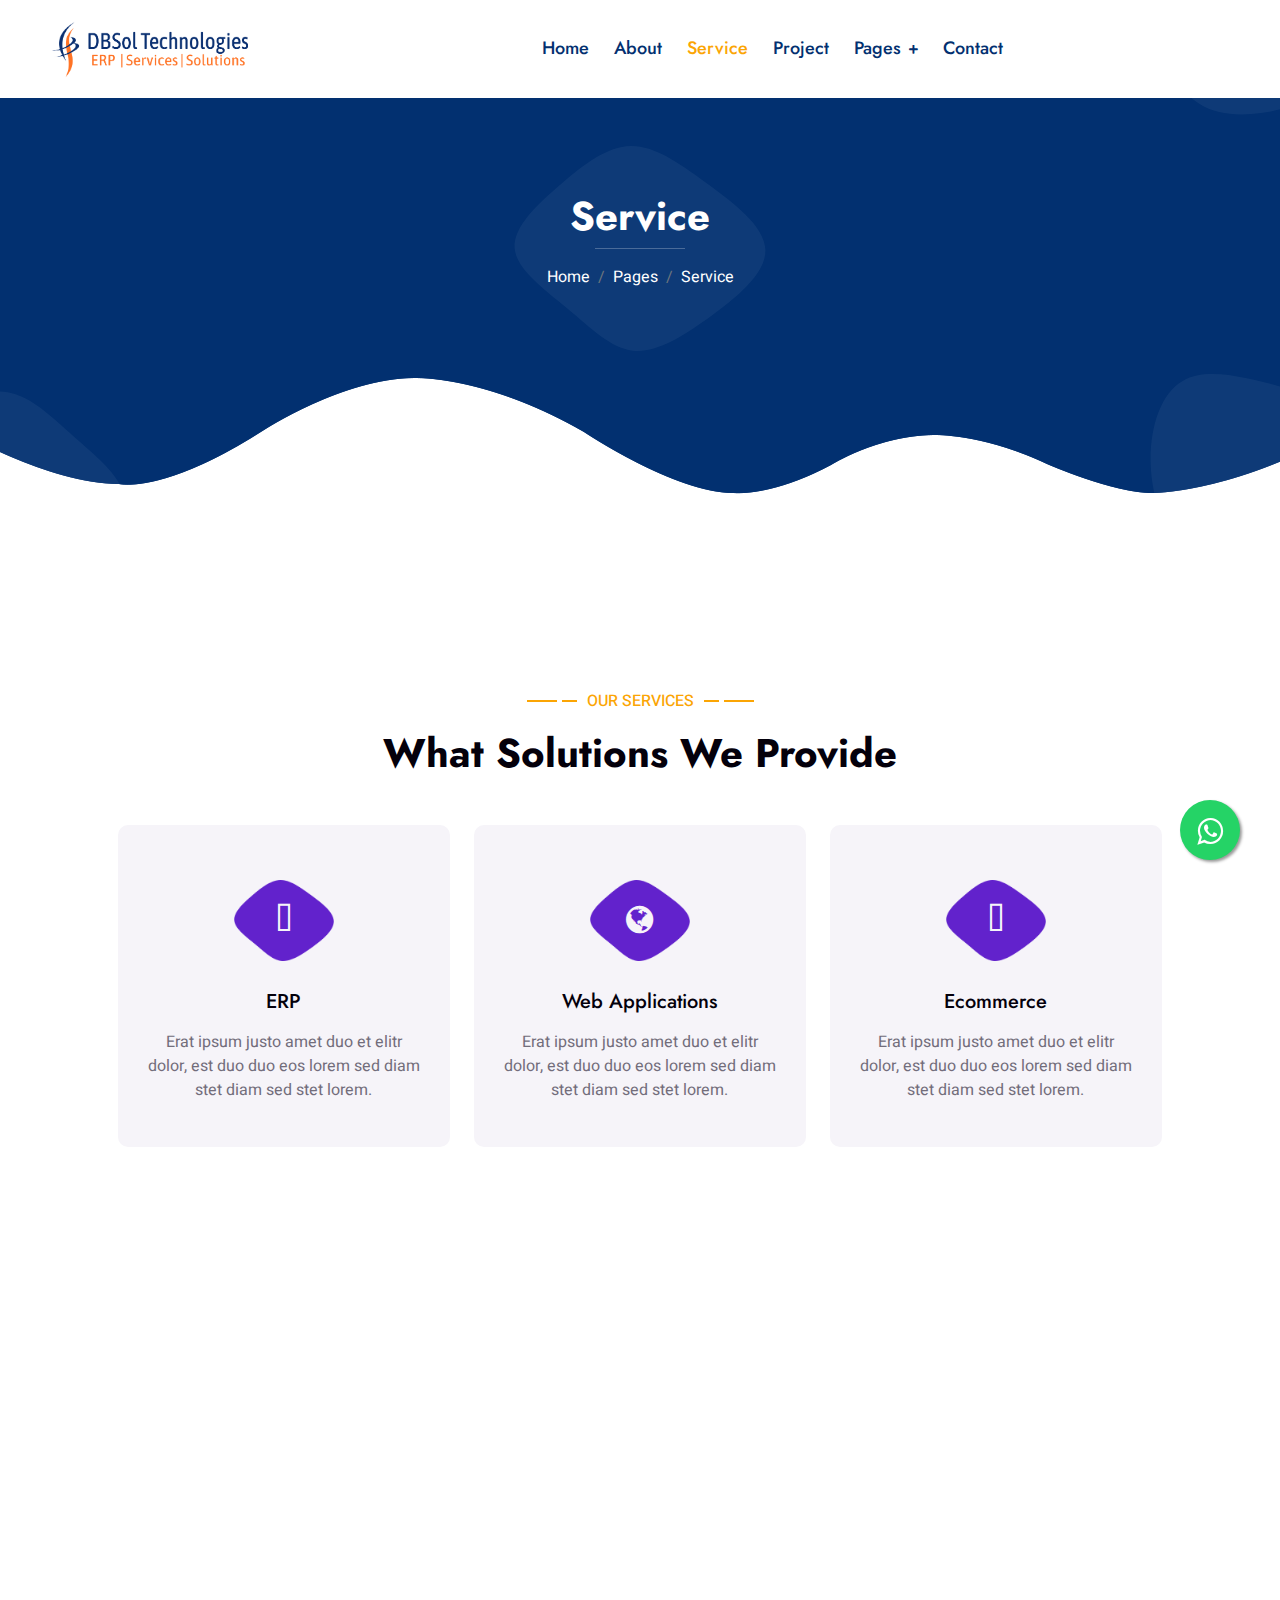
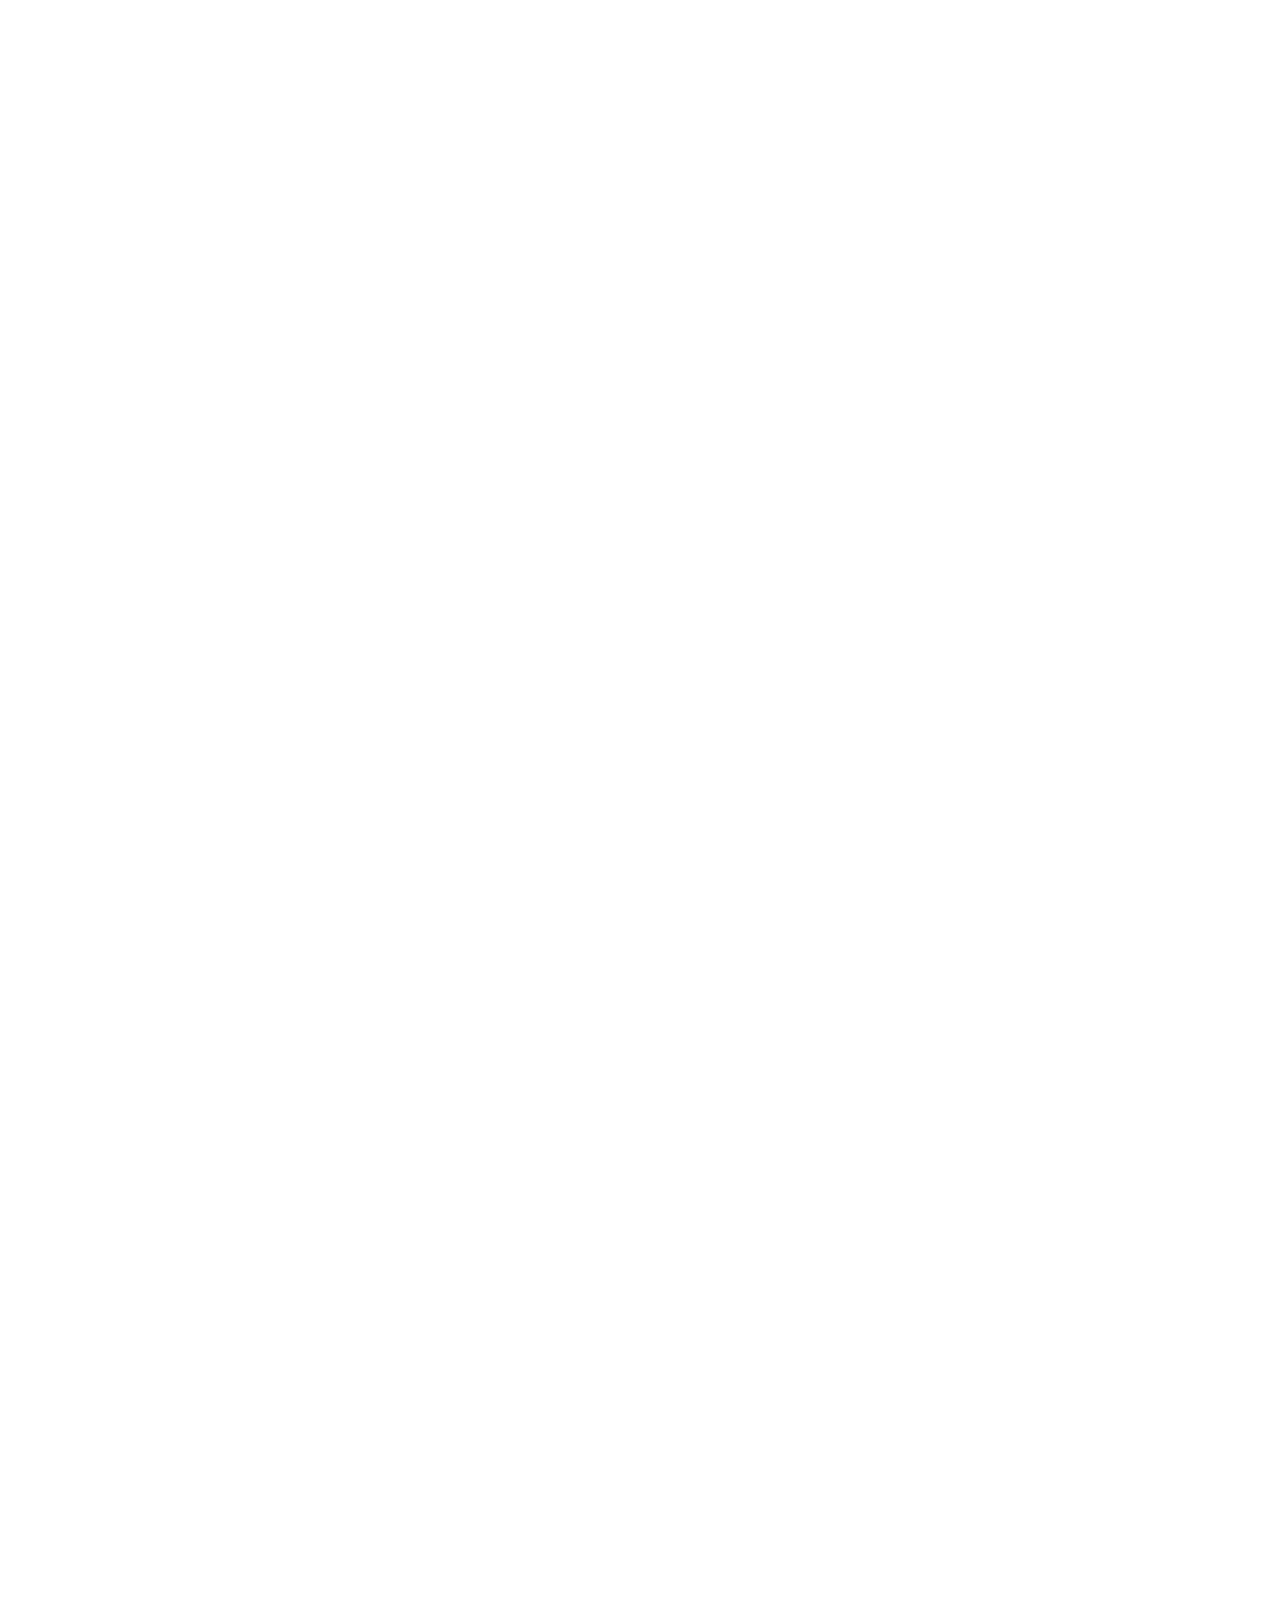
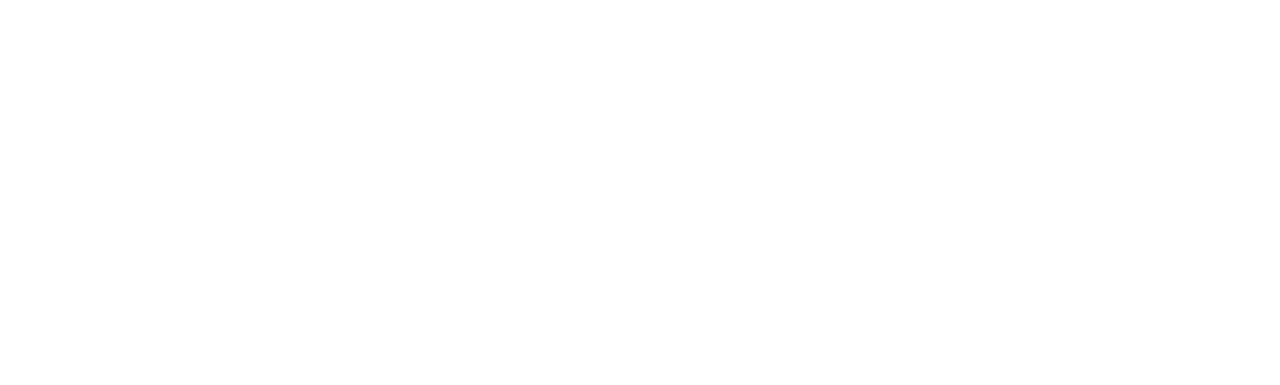
<file: service.html>
<!DOCTYPE html>
<html lang="en">

<head>
    <meta charset="utf-8">
    <title>DBsol Technologies - Digital Agency HTML Template</title>
    <meta content="width=device-width, initial-scale=1.0" name="viewport">
    <meta content="" name="keywords">
    <meta content="" name="description">

    <!-- Favicon -->
    <link href="img/favicon.ico" rel="icon">

    <!-- Google Web Fonts -->
    <link rel="preconnect" href="https://fonts.googleapis.com">
    <link rel="preconnect" href="https://fonts.gstatic.com" crossorigin>
    <link href="https://fonts.googleapis.com/css2?family=Heebo:wght@400;500&family=Jost:wght@500;600;700&display=swap" rel="stylesheet"> 

    <!-- Icon Font Stylesheet -->
    <link href="https://cdnjs.cloudflare.com/ajax/libs/font-awesome/5.10.0/css/all.min.css" rel="stylesheet">
    <link href="https://cdn.jsdelivr.net/npm/bootstrap-icons@1.4.1/font/bootstrap-icons.css" rel="stylesheet">

    <!-- Libraries Stylesheet -->
    <link href="lib/animate/animate.min.css" rel="stylesheet">
    <link href="lib/owlcarousel/assets/owl.carousel.min.css" rel="stylesheet">
    <link href="lib/lightbox/css/lightbox.min.css" rel="stylesheet">

    <!-- Customized Bootstrap Stylesheet -->
    <link href="css/bootstrap.min.css" rel="stylesheet">

    <!-- Template Stylesheet -->
    <link href="css/style.css" rel="stylesheet">
</head>

<body>
    <div class="container-xxl bg-white p-0">
        <!-- Spinner Start -->
        <div id="spinner" class="show bg-white position-fixed translate-middle w-100 vh-100 top-50 start-50 d-flex align-items-center justify-content-center">
            <div class="spinner-grow text-primary" style="width: 3rem; height: 3rem;" role="status">
                <span class="sr-only">Loading...</span>
            </div>
        </div>
        <!-- Spinner End -->


        <!-- Navbar & Hero Start -->
        <div class="container-xxl position-relative p-0">
            <nav class="navbar navbar-expand-lg navbar-light px-4 px-lg-5 py-3 py-lg-0">
                <a href="" class="navbar-brand p-0">
                    <!--<h1 class="m-0">DBsol Technologies</h1>-->
                    <img src="img/DBSol_Logo.png" alt="Logo">
                </a>
                <button class="navbar-toggler" type="button" data-bs-toggle="collapse" data-bs-target="#navbarCollapse">
                    <span class="fa fa-bars"></span>
                </button>
                <div class="collapse navbar-collapse" id="navbarCollapse">
                    <div class="navbar-nav mx-auto py-0">
                        <a href="index.html" class="nav-item nav-link">Home</a>
                        <a href="about.html" class="nav-item nav-link">About</a>
                        <a href="service.html" class="nav-item nav-link active">Service</a>
                        <a href="project.html" class="nav-item nav-link">Project</a>
                        <div class="nav-item dropdown">
                            <a href="#" class="nav-link dropdown-toggle" data-bs-toggle="dropdown">Pages</a>
                            <div class="dropdown-menu m-0">
                                <a href="team.html" class="dropdown-item">Our Team</a>
                                <a href="testimonial.html" class="dropdown-item">Testimonial</a>
                                <a href="404.html" class="dropdown-item">404 Page</a>
                            </div>
                        </div>
                        <a href="contact.html" class="nav-item nav-link">Contact</a>
                    </div>
                   <!-- <a href="" class="btn rounded-pill py-2 px-4 ms-3 d-none d-lg-block">Get Started</a> -->
                </div>
            </nav>

            <div class="container-xxl py-5 bg-primary hero-header">
                <div class="container my-5 py-5 px-lg-5">
                    <div class="row g-5 py-5">
                        <div class="col-12 text-center">
                            <h1 class="text-white animated slideInDown">Service</h1>
                            <hr class="bg-white mx-auto mt-0" style="width: 90px;">
                            <nav aria-label="breadcrumb">
                                <ol class="breadcrumb justify-content-center">
                                    <li class="breadcrumb-item"><a class="text-white" href="#">Home</a></li>
                                    <li class="breadcrumb-item"><a class="text-white" href="#">Pages</a></li>
                                    <li class="breadcrumb-item text-white active" aria-current="page">Service</li>
                                </ol>
                            </nav>
                        </div>
                    </div>
                </div>
            </div>
        </div>
        <!-- Navbar & Hero End -->


        <!-- Service Start -->
        <div class="container-xxl py-5">
            <div class="container py-5 px-lg-5">
                <div class="wow fadeInUp" data-wow-delay="0.1s">
                    <p class="section-title text-secondary justify-content-center"><span></span>Our Services<span></span></p>
                    <h1 class="text-center mb-5">What Solutions We Provide</h1>
                </div>
                <div class="row g-4">
                    <div class="col-lg-4 col-md-6 wow fadeInUp" data-wow-delay="0.1s">
                        <div class="service-item d-flex flex-column text-center rounded">
                            <div class="service-icon flex-shrink-0">
                                <i class="fa fa-receipt fa-2x"></i>
                            </div>
                            <h5 class="mb-3">ERP</h5>
                            <p class="m-0">Erat ipsum justo amet duo et elitr dolor, est duo duo eos lorem sed diam stet diam sed stet lorem.</p>
                            <a class="btn btn-square" href=""><i class="fa fa-arrow-right"></i></a>
                        </div>
                    </div>
                    <div class="col-lg-4 col-md-6 wow fadeInUp" data-wow-delay="0.1s">
                        <div class="service-item d-flex flex-column text-center rounded">
                            <div class="service-icon flex-shrink-0">
                                <i class="fa fa-globe fa-2x"></i>
                            </div>
                            <h5 class="mb-3">Web Applications</h5>
                            <p class="m-0">Erat ipsum justo amet duo et elitr dolor, est duo duo eos lorem sed diam stet diam sed stet lorem.</p>
                            <a class="btn btn-square" href=""><i class="fa fa-arrow-right"></i></a>
                        </div>
                    </div>
                    <div class="col-lg-4 col-md-6 wow fadeInUp" data-wow-delay="0.1s">
                        <div class="service-item d-flex flex-column text-center rounded">
                            <div class="service-icon flex-shrink-0">
                                <i class="fa fa-receipt fa-2x"></i>
                            </div>
                            <h5 class="mb-3">Ecommerce</h5>
                            <p class="m-0">Erat ipsum justo amet duo et elitr dolor, est duo duo eos lorem sed diam stet diam sed stet lorem.</p>
                            <a class="btn btn-square" href=""><i class="fa fa-arrow-right"></i></a>
                        </div>
                    </div>
                    <div class="col-lg-4 col-md-6 wow fadeInUp" data-wow-delay="0.1s">
                        <div class="service-item d-flex flex-column text-center rounded">
                            <div class="service-icon flex-shrink-0">
                                <i class="fa fa-mobile fa-2x"></i>
                            </div>
                            <h5 class="mb-3">Mobile Applications</h5>
                            <p class="m-0">Erat ipsum justo amet duo et elitr dolor, est duo duo eos lorem sed diam stet diam sed stet lorem.</p>
                            <a class="btn btn-square" href=""><i class="fa fa-arrow-right"></i></a>
                        </div>
                    </div>
                    <div class="col-lg-4 col-md-6 wow fadeInUp" data-wow-delay="0.1s">
                        <div class="service-item d-flex flex-column text-center rounded">
                            <div class="service-icon flex-shrink-0">
                                <i class="fa fa-search fa-2x"></i>
                            </div>
                            <h5 class="mb-3">SEO Optimization</h5>
                            <p class="m-0">Erat ipsum justo amet duo et elitr dolor, est duo duo eos lorem sed diam stet diam sed stet lorem.</p>
                            <a class="btn btn-square" href=""><i class="fa fa-arrow-right"></i></a>
                        </div>
                    </div>
                    <div class="col-lg-4 col-md-6 wow fadeInUp" data-wow-delay="0.3s">
                        <div class="service-item d-flex flex-column text-center rounded">
                            <div class="service-icon flex-shrink-0">
                                <i class="fa fa-laptop-code fa-2x"></i>
                            </div>
                            <h5 class="mb-3">Web Design</h5>
                            <p class="m-0">Erat ipsum justo amet duo et elitr dolor, est duo duo eos lorem sed diam stet diam sed stet lorem.</p>
                            <a class="btn btn-square" href=""><i class="fa fa-arrow-right"></i></a>
                        </div>
                    </div>
                    <div class="col-lg-4 col-md-6 wow fadeInUp" data-wow-delay="0.5s">
                        <div class="service-item d-flex flex-column text-center rounded">
                            <div class="service-icon flex-shrink-0">
                                <i class="fab fa-facebook-f fa-2x"></i>
                            </div>
                            <h5 class="mb-3">Social Media Marketing</h5>
                            <p class="m-0">Erat ipsum justo amet duo et elitr dolor, est duo duo eos lorem sed diam stet diam sed stet lorem.</p>
                            <a class="btn btn-square" href=""><i class="fa fa-arrow-right"></i></a>
                        </div>
                    </div>
                    <div class="col-lg-4 col-md-6 wow fadeInUp" data-wow-delay="0.1s">
                        <div class="service-item d-flex flex-column text-center rounded">
                            <div class="service-icon flex-shrink-0">
                                <i class="fa fa-mail-bulk fa-2x"></i>
                            </div>
                            <h5 class="mb-3">Email Marketing</h5>
                            <p class="m-0">Erat ipsum justo amet duo et elitr dolor, est duo duo eos lorem sed diam stet diam sed stet lorem.</p>
                            <a class="btn btn-square" href=""><i class="fa fa-arrow-right"></i></a>
                        </div>
                    </div>
                    <div class="col-lg-4 col-md-6 wow fadeInUp" data-wow-delay="0.3s">
                        <div class="service-item d-flex flex-column text-center rounded">
                            <div class="service-icon flex-shrink-0">
                                <i class="fa fa-thumbs-up fa-2x"></i>
                            </div>
                            <h5 class="mb-3">PPC Advertising</h5>
                            <p class="m-0">Erat ipsum justo amet duo et elitr dolor, est duo duo eos lorem sed diam stet diam sed stet lorem.</p>
                            <a class="btn btn-square" href=""><i class="fa fa-arrow-right"></i></a>
                        </div>
                    </div>
                    <div class="col-lg-4 col-md-6 wow fadeInUp" data-wow-delay="0.5s">
                        <div class="service-item d-flex flex-column text-center rounded">
                            <div class="service-icon flex-shrink-0">
                                <i class="fab fa-android fa-2x"></i>
                            </div>
                            <h5 class="mb-3">App Development</h5>
                            <p class="m-0">Erat ipsum justo amet duo et elitr dolor, est duo duo eos lorem sed diam stet diam sed stet lorem.</p>
                            <a class="btn btn-square" href=""><i class="fa fa-arrow-right"></i></a>
                        </div>
                    </div>
                </div>
            </div>
        </div>
        <!-- Service End -->



        <!-- Testimonial Start -->
        <div class="container-xxl py-5 wow fadeInUp" data-wow-delay="0.1s">
            <div class="container py-5 px-lg-5">
                <p class="section-title text-secondary justify-content-center"><span></span>Testimonial<span></span></p>
                <h1 class="text-center mb-5">What Say Our Clients!</h1>
                <div class="owl-carousel testimonial-carousel">
                    <div class="testimonial-item bg-light rounded my-4">
                        <p class="fs-5"><i class="fa fa-quote-left fa-4x text-primary mt-n4 me-3"></i>Diam dolor diam ipsum sit. Aliqu diam amet diam et eos. Clita erat ipsum et lorem et sit sed stet lorem sit clita duo justo.</p>
                        <div class="d-flex align-items-center">
                            <img class="img-fluid flex-shrink-0 rounded-circle" src="img/testimonial-1.jpg" style="width: 65px; height: 65px;">
                            <div class="ps-4">
                                <h5 class="mb-1">Client Name</h5>
                                <span>Profession</span>
                            </div>
                        </div>
                    </div>
                    <div class="testimonial-item bg-light rounded my-4">
                        <p class="fs-5"><i class="fa fa-quote-left fa-4x text-primary mt-n4 me-3"></i>Diam dolor diam ipsum sit. Aliqu diam amet diam et eos. Clita erat ipsum et lorem et sit sed stet lorem sit clita duo justo.</p>
                        <div class="d-flex align-items-center">
                            <img class="img-fluid flex-shrink-0 rounded-circle" src="img/testimonial-2.jpg" style="width: 65px; height: 65px;">
                            <div class="ps-4">
                                <h5 class="mb-1">Client Name</h5>
                                <span>Profession</span>
                            </div>
                        </div>
                    </div>
                    <div class="testimonial-item bg-light rounded my-4">
                        <p class="fs-5"><i class="fa fa-quote-left fa-4x text-primary mt-n4 me-3"></i>Diam dolor diam ipsum sit. Aliqu diam amet diam et eos. Clita erat ipsum et lorem et sit sed stet lorem sit clita duo justo.</p>
                        <div class="d-flex align-items-center">
                            <img class="img-fluid flex-shrink-0 rounded-circle" src="img/testimonial-3.jpg" style="width: 65px; height: 65px;">
                            <div class="ps-4">
                                <h5 class="mb-1">Client Name</h5>
                                <span>Profession</span>
                            </div>
                        </div>
                    </div>
                </div>
            </div>
        </div>
        <!-- Testimonial End -->
        

        <!-- Footer Start -->
        <div class="container-fluid bg-primary text-light footer wow fadeIn" data-wow-delay="0.1s">
            <div class="container py-5 px-lg-5">
                <div class="row g-5">
                    <div class="col-md-6 col-lg-3">
                        <p class="section-title text-white h5 mb-4">Address<span></span></p>
                        <p><i class="fa fa-map-marker-alt me-3"></i>123 Street, New York, USA</p>
                        <p><i class="fa fa-phone-alt me-3"></i>+012 345 67890</p>
                        <p><i class="fa fa-envelope me-3"></i>info@example.com</p>
                        <div class="d-flex pt-2">
                            <a class="btn btn-outline-light btn-social" href=""><i class="fab fa-twitter"></i></a>
                            <a class="btn btn-outline-light btn-social" href=""><i class="fab fa-facebook-f"></i></a>
                            <a class="btn btn-outline-light btn-social" href=""><i class="fab fa-instagram"></i></a>
                            <a class="btn btn-outline-light btn-social" href=""><i class="fab fa-linkedin-in"></i></a>
                        </div>
                    </div>
                    <div class="col-md-6 col-lg-3">
                        <p class="section-title text-white h5 mb-4">Quick Link<span></span></p>
                        <a class="btn btn-link" href="">About Us</a>
                        <a class="btn btn-link" href="">Contact Us</a>
                        <a class="btn btn-link" href="">Privacy Policy</a>
                        <a class="btn btn-link" href="">Terms & Condition</a>
                        <a class="btn btn-link" href="">Career</a>
                    </div>
                    <div class="col-md-6 col-lg-3">
                        <p class="section-title text-white h5 mb-4">Gallery<span></span></p>
                        <div class="row g-2">
                            <div class="col-4">
                                <img class="img-fluid" src="img/portfolio-1.jpg" alt="Image">
                            </div>
                            <div class="col-4">
                                <img class="img-fluid" src="img/portfolio-2.jpg" alt="Image">
                            </div>
                            <div class="col-4">
                                <img class="img-fluid" src="img/portfolio-3.jpg" alt="Image">
                            </div>
                            <div class="col-4">
                                <img class="img-fluid" src="img/portfolio-4.jpg" alt="Image">
                            </div>
                            <div class="col-4">
                                <img class="img-fluid" src="img/portfolio-5.jpg" alt="Image">
                            </div>
                            <div class="col-4">
                                <img class="img-fluid" src="img/portfolio-6.jpg" alt="Image">
                            </div>
                        </div>
                    </div>
                    <div class="col-md-6 col-lg-3">
                        <p class="section-title text-white h5 mb-4">Newsletter<span></span></p>
                        <p>Lorem ipsum dolor sit amet elit. Phasellus nec pretium mi. Curabitur facilisis ornare velit non vulpu</p>
                        <div class="position-relative w-100 mt-3">
                            <input class="form-control border-0 rounded-pill w-100 ps-4 pe-5" type="text" placeholder="Your Email" style="height: 48px;">
                            <button type="button" class="btn shadow-none position-absolute top-0 end-0 mt-1 me-2"><i class="fa fa-paper-plane text-primary fs-4"></i></button>
                        </div>
                    </div>
                </div>
            </div>
            <div class="container px-lg-5">
                <div class="copyright">
                    <div class="row">
                        <div class="col-md-6 text-center text-md-start mb-3 mb-md-0">
                            &copy; <a class="border-bottom" href="#">DBsol Technologies</a>, All Right Reserved. 
							
							
                        </div>
                        <div class="col-md-6 text-center text-md-end">
                            <div class="footer-menu">
                                <a href="">Home</a>
                                <a href="">Cookies</a>
                                <a href="">Help</a>
                                <a href="">FQAs</a>
                            </div>
                        </div>
                    </div>
                </div>
            </div>
        </div>
        <!-- Footer End -->


        <!-- Back to Top -->
         <link rel="stylesheet" href="https://maxcdn.bootstrapcdn.com/font-awesome/4.5.0/css/font-awesome.min.css">
        <a href="whatsapp://send?phone=919094631118" class="float" target="_blank">
        <i class="fa fa-whatsapp my-float"></i>
        </a>
    </div>

    <!-- JavaScript Libraries -->
    <script src="https://code.jquery.com/jquery-3.4.1.min.js"></script>
    <script src="https://cdn.jsdelivr.net/npm/bootstrap@5.0.0/dist/js/bootstrap.bundle.min.js"></script>
    <script src="lib/wow/wow.min.js"></script>
    <script src="lib/easing/easing.min.js"></script>
    <script src="lib/waypoints/waypoints.min.js"></script>
    <script src="lib/counterup/counterup.min.js"></script>
    <script src="lib/owlcarousel/owl.carousel.min.js"></script>
    <script src="lib/isotope/isotope.pkgd.min.js"></script>
    <script src="lib/lightbox/js/lightbox.min.js"></script>

    <!-- Template Javascript -->
    <script src="js/main.js"></script>
</body>

</html>
</file>
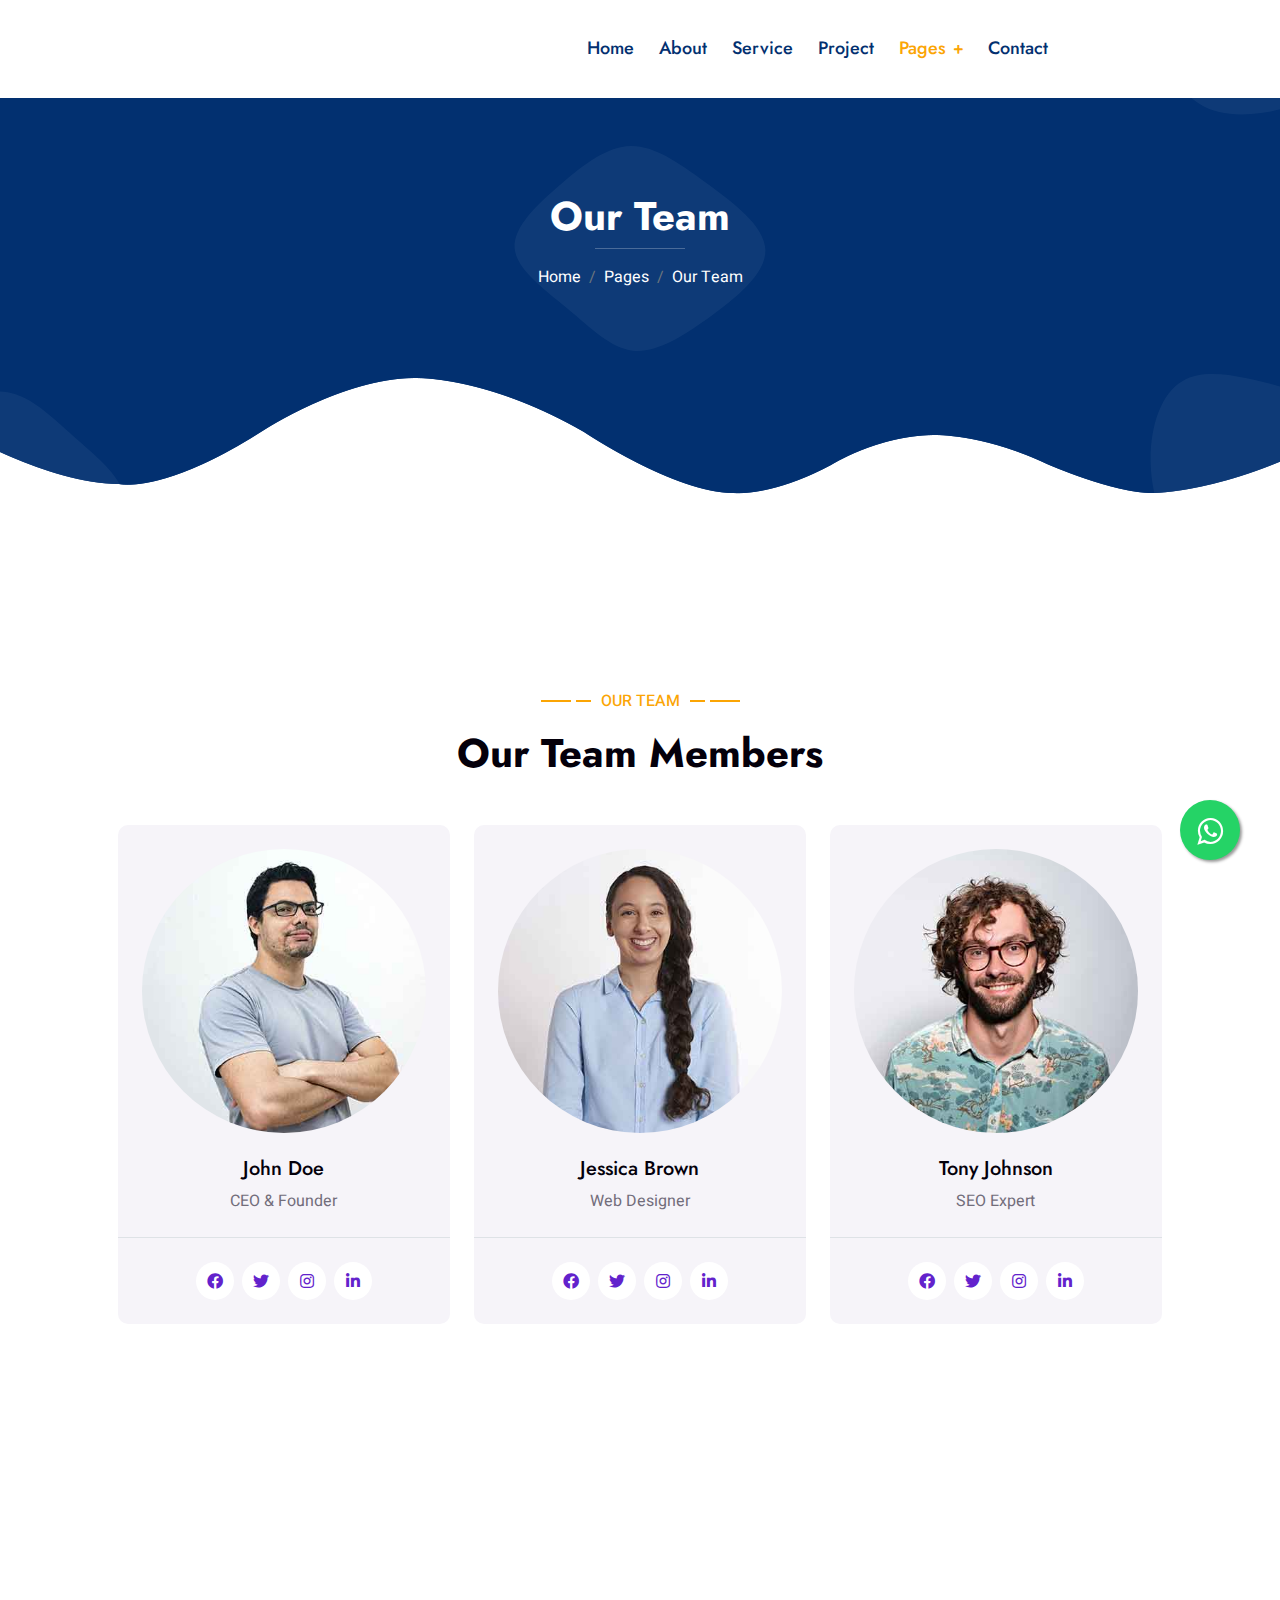
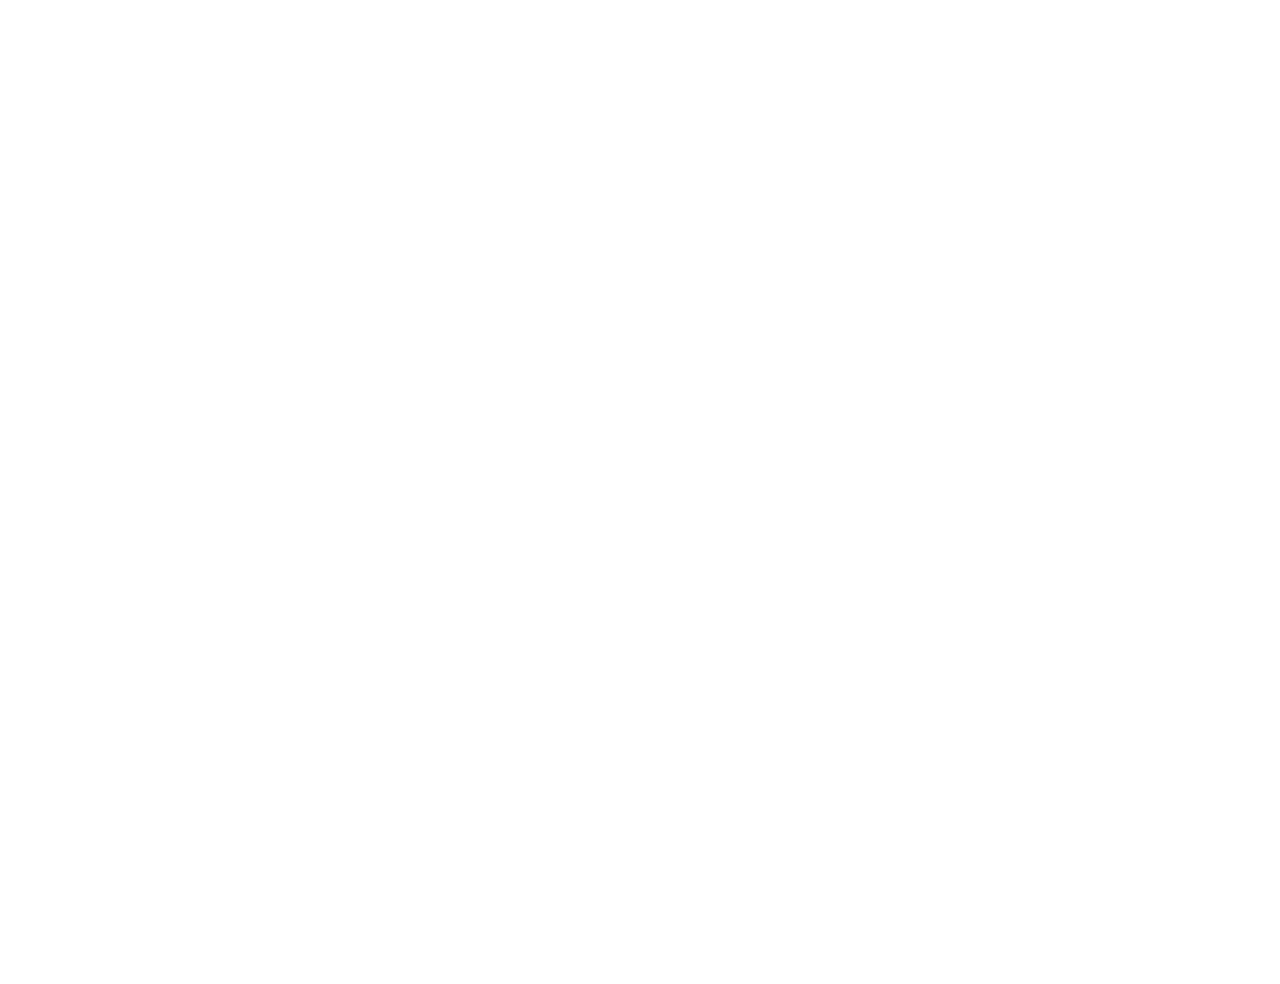
<file: team.html>
<!DOCTYPE html>
<html lang="en">

<head>
    <meta charset="utf-8">
    <title>DBsol Technologies - Digital Agency HTML Template</title>
    <meta content="width=device-width, initial-scale=1.0" name="viewport">
    <meta content="" name="keywords">
    <meta content="" name="description">

    <!-- Favicon -->
    <link href="img/favicon.ico" rel="icon">

    <!-- Google Web Fonts -->
    <link rel="preconnect" href="https://fonts.googleapis.com">
    <link rel="preconnect" href="https://fonts.gstatic.com" crossorigin>
    <link href="https://fonts.googleapis.com/css2?family=Heebo:wght@400;500&family=Jost:wght@500;600;700&display=swap" rel="stylesheet"> 

    <!-- Icon Font Stylesheet -->
    <link href="https://cdnjs.cloudflare.com/ajax/libs/font-awesome/5.10.0/css/all.min.css" rel="stylesheet">
    <link href="https://cdn.jsdelivr.net/npm/bootstrap-icons@1.4.1/font/bootstrap-icons.css" rel="stylesheet">

    <!-- Libraries Stylesheet -->
    <link href="lib/animate/animate.min.css" rel="stylesheet">
    <link href="lib/owlcarousel/assets/owl.carousel.min.css" rel="stylesheet">
    <link href="lib/lightbox/css/lightbox.min.css" rel="stylesheet">

    <!-- Customized Bootstrap Stylesheet -->
    <link href="css/bootstrap.min.css" rel="stylesheet">

    <!-- Template Stylesheet -->
    <link href="css/style.css" rel="stylesheet">
</head>

<body>
    <div class="container-xxl bg-white p-0">
        <!-- Spinner Start -->
        <div id="spinner" class="show bg-white position-fixed translate-middle w-100 vh-100 top-50 start-50 d-flex align-items-center justify-content-center">
            <div class="spinner-grow text-primary" style="width: 3rem; height: 3rem;" role="status">
                <span class="sr-only">Loading...</span>
            </div>
        </div>
        <!-- Spinner End -->


        <!-- Navbar & Hero Start -->
        <div class="container-xxl position-relative p-0">
            <nav class="navbar navbar-expand-lg navbar-light px-4 px-lg-5 py-3 py-lg-0">
                <a href="" class="navbar-brand p-0">
                    <h1 class="m-0">DBsol Technologies</h1>
                    <!-- <img src="img/logo.png" alt="Logo"> -->
                </a>
                <button class="navbar-toggler" type="button" data-bs-toggle="collapse" data-bs-target="#navbarCollapse">
                    <span class="fa fa-bars"></span>
                </button>
                <div class="collapse navbar-collapse" id="navbarCollapse">
                    <div class="navbar-nav mx-auto py-0">
                        <a href="index.html" class="nav-item nav-link">Home</a>
                        <a href="about.html" class="nav-item nav-link">About</a>
                        <a href="service.html" class="nav-item nav-link">Service</a>
                        <a href="project.html" class="nav-item nav-link">Project</a>
                        <div class="nav-item dropdown">
                            <a href="#" class="nav-link dropdown-toggle active" data-bs-toggle="dropdown">Pages</a>
                            <div class="dropdown-menu m-0">
                                <a href="team.html" class="dropdown-item active">Our Team</a>
                                <a href="testimonial.html" class="dropdown-item">Testimonial</a>
                                <a href="404.html" class="dropdown-item">404 Page</a>
                            </div>
                        </div>
                        <a href="contact.html" class="nav-item nav-link">Contact</a>
                    </div>
                   <!-- <a href="" class="btn rounded-pill py-2 px-4 ms-3 d-none d-lg-block">Get Started</a> -->
                </div>
            </nav>

            <div class="container-xxl py-5 bg-primary hero-header">
                <div class="container my-5 py-5 px-lg-5">
                    <div class="row g-5 py-5">
                        <div class="col-12 text-center">
                            <h1 class="text-white animated slideInDown">Our Team</h1>
                            <hr class="bg-white mx-auto mt-0" style="width: 90px;">
                            <nav aria-label="breadcrumb">
                                <ol class="breadcrumb justify-content-center">
                                    <li class="breadcrumb-item"><a class="text-white" href="#">Home</a></li>
                                    <li class="breadcrumb-item"><a class="text-white" href="#">Pages</a></li>
                                    <li class="breadcrumb-item text-white active" aria-current="page">Our Team</li>
                                </ol>
                            </nav>
                        </div>
                    </div>
                </div>
            </div>
        </div>
        <!-- Navbar & Hero End -->
        

        <!-- Team Start -->
        <div class="container-xxl py-5">
            <div class="container py-5 px-lg-5">
                <div class="wow fadeInUp" data-wow-delay="0.1s">
                    <p class="section-title text-secondary justify-content-center"><span></span>Our Team<span></span></p>
                    <h1 class="text-center mb-5">Our Team Members</h1>
                </div>
                <div class="row g-4">
                    <div class="col-lg-4 col-md-6 wow fadeInUp" data-wow-delay="0.1s">
                        <div class="team-item bg-light rounded">
                            <div class="text-center border-bottom p-4">
                                <img class="img-fluid rounded-circle mb-4" src="img/team-1.jpg" alt="">
                                <h5>John Doe</h5>
                                <span>CEO & Founder</span>
                            </div>
                            <div class="d-flex justify-content-center p-4">
                                <a class="btn btn-square mx-1" href=""><i class="fab fa-facebook-f"></i></a>
                                <a class="btn btn-square mx-1" href=""><i class="fab fa-twitter"></i></a>
                                <a class="btn btn-square mx-1" href=""><i class="fab fa-instagram"></i></a>
                                <a class="btn btn-square mx-1" href=""><i class="fab fa-linkedin-in"></i></a>
                            </div>
                        </div>
                    </div>
                    <div class="col-lg-4 col-md-6 wow fadeInUp" data-wow-delay="0.3s">
                        <div class="team-item bg-light rounded">
                            <div class="text-center border-bottom p-4">
                                <img class="img-fluid rounded-circle mb-4" src="img/team-2.jpg" alt="">
                                <h5>Jessica Brown</h5>
                                <span>Web Designer</span>
                            </div>
                            <div class="d-flex justify-content-center p-4">
                                <a class="btn btn-square mx-1" href=""><i class="fab fa-facebook-f"></i></a>
                                <a class="btn btn-square mx-1" href=""><i class="fab fa-twitter"></i></a>
                                <a class="btn btn-square mx-1" href=""><i class="fab fa-instagram"></i></a>
                                <a class="btn btn-square mx-1" href=""><i class="fab fa-linkedin-in"></i></a>
                            </div>
                        </div>
                    </div>
                    <div class="col-lg-4 col-md-6 wow fadeInUp" data-wow-delay="0.5s">
                        <div class="team-item bg-light rounded">
                            <div class="text-center border-bottom p-4">
                                <img class="img-fluid rounded-circle mb-4" src="img/team-3.jpg" alt="">
                                <h5>Tony Johnson</h5>
                                <span>SEO Expert</span>
                            </div>
                            <div class="d-flex justify-content-center p-4">
                                <a class="btn btn-square mx-1" href=""><i class="fab fa-facebook-f"></i></a>
                                <a class="btn btn-square mx-1" href=""><i class="fab fa-twitter"></i></a>
                                <a class="btn btn-square mx-1" href=""><i class="fab fa-instagram"></i></a>
                                <a class="btn btn-square mx-1" href=""><i class="fab fa-linkedin-in"></i></a>
                            </div>
                        </div>
                    </div>
                    <div class="col-lg-4 col-md-6 wow fadeInUp" data-wow-delay="0.1s">
                        <div class="team-item bg-light rounded">
                            <div class="text-center border-bottom p-4">
                                <img class="img-fluid rounded-circle mb-4" src="img/team-2.jpg" alt="">
                                <h5>John Doe</h5>
                                <span>CEO & Founder</span>
                            </div>
                            <div class="d-flex justify-content-center p-4">
                                <a class="btn btn-square mx-1" href=""><i class="fab fa-facebook-f"></i></a>
                                <a class="btn btn-square mx-1" href=""><i class="fab fa-twitter"></i></a>
                                <a class="btn btn-square mx-1" href=""><i class="fab fa-instagram"></i></a>
                                <a class="btn btn-square mx-1" href=""><i class="fab fa-linkedin-in"></i></a>
                            </div>
                        </div>
                    </div>
                    <div class="col-lg-4 col-md-6 wow fadeInUp" data-wow-delay="0.3s">
                        <div class="team-item bg-light rounded">
                            <div class="text-center border-bottom p-4">
                                <img class="img-fluid rounded-circle mb-4" src="img/team-3.jpg" alt="">
                                <h5>Jessica Brown</h5>
                                <span>Web Designer</span>
                            </div>
                            <div class="d-flex justify-content-center p-4">
                                <a class="btn btn-square mx-1" href=""><i class="fab fa-facebook-f"></i></a>
                                <a class="btn btn-square mx-1" href=""><i class="fab fa-twitter"></i></a>
                                <a class="btn btn-square mx-1" href=""><i class="fab fa-instagram"></i></a>
                                <a class="btn btn-square mx-1" href=""><i class="fab fa-linkedin-in"></i></a>
                            </div>
                        </div>
                    </div>
                    <div class="col-lg-4 col-md-6 wow fadeInUp" data-wow-delay="0.5s">
                        <div class="team-item bg-light rounded">
                            <div class="text-center border-bottom p-4">
                                <img class="img-fluid rounded-circle mb-4" src="img/team-1.jpg" alt="">
                                <h5>Tony Johnson</h5>
                                <span>SEO Expert</span>
                            </div>
                            <div class="d-flex justify-content-center p-4">
                                <a class="btn btn-square mx-1" href=""><i class="fab fa-facebook-f"></i></a>
                                <a class="btn btn-square mx-1" href=""><i class="fab fa-twitter"></i></a>
                                <a class="btn btn-square mx-1" href=""><i class="fab fa-instagram"></i></a>
                                <a class="btn btn-square mx-1" href=""><i class="fab fa-linkedin-in"></i></a>
                            </div>
                        </div>
                    </div>
                </div>
            </div>
        </div>
        <!-- Team End -->
        

        <!-- Footer Start -->
        <div class="container-fluid bg-primary text-light footer wow fadeIn" data-wow-delay="0.1s">
            <div class="container py-5 px-lg-5">
                <div class="row g-5">
                    <div class="col-md-6 col-lg-3">
                        <p class="section-title text-white h5 mb-4">Address<span></span></p>
                        <p><i class="fa fa-map-marker-alt me-3"></i>123 Street, New York, USA</p>
                        <p><i class="fa fa-phone-alt me-3"></i>+012 345 67890</p>
                        <p><i class="fa fa-envelope me-3"></i>info@example.com</p>
                        <div class="d-flex pt-2">
                            <a class="btn btn-outline-light btn-social" href=""><i class="fab fa-twitter"></i></a>
                            <a class="btn btn-outline-light btn-social" href=""><i class="fab fa-facebook-f"></i></a>
                            <a class="btn btn-outline-light btn-social" href=""><i class="fab fa-instagram"></i></a>
                            <a class="btn btn-outline-light btn-social" href=""><i class="fab fa-linkedin-in"></i></a>
                        </div>
                    </div>
                    <div class="col-md-6 col-lg-3">
                        <p class="section-title text-white h5 mb-4">Quick Link<span></span></p>
                        <a class="btn btn-link" href="">About Us</a>
                        <a class="btn btn-link" href="">Contact Us</a>
                        <a class="btn btn-link" href="">Privacy Policy</a>
                        <a class="btn btn-link" href="">Terms & Condition</a>
                        <a class="btn btn-link" href="">Career</a>
                    </div>
                    <div class="col-md-6 col-lg-3">
                        <p class="section-title text-white h5 mb-4">Gallery<span></span></p>
                        <div class="row g-2">
                            <div class="col-4">
                                <img class="img-fluid" src="img/portfolio-1.jpg" alt="Image">
                            </div>
                            <div class="col-4">
                                <img class="img-fluid" src="img/portfolio-2.jpg" alt="Image">
                            </div>
                            <div class="col-4">
                                <img class="img-fluid" src="img/portfolio-3.jpg" alt="Image">
                            </div>
                            <div class="col-4">
                                <img class="img-fluid" src="img/portfolio-4.jpg" alt="Image">
                            </div>
                            <div class="col-4">
                                <img class="img-fluid" src="img/portfolio-5.jpg" alt="Image">
                            </div>
                            <div class="col-4">
                                <img class="img-fluid" src="img/portfolio-6.jpg" alt="Image">
                            </div>
                        </div>
                    </div>
                    <div class="col-md-6 col-lg-3">
                        <p class="section-title text-white h5 mb-4">Newsletter<span></span></p>
                        <p>Lorem ipsum dolor sit amet elit. Phasellus nec pretium mi. Curabitur facilisis ornare velit non vulpu</p>
                        <div class="position-relative w-100 mt-3">
                            <input class="form-control border-0 rounded-pill w-100 ps-4 pe-5" type="text" placeholder="Your Email" style="height: 48px;">
                            <button type="button" class="btn shadow-none position-absolute top-0 end-0 mt-1 me-2"><i class="fa fa-paper-plane text-primary fs-4"></i></button>
                        </div>
                    </div>
                </div>
            </div>
            <div class="container px-lg-5">
                <div class="copyright">
                    <div class="row">
                        <div class="col-md-6 text-center text-md-start mb-3 mb-md-0">
                            &copy; <a class="border-bottom" href="#">DBsol Technologies</a>, All Right Reserved. 
							
							
                        </div>
                        <div class="col-md-6 text-center text-md-end">
                            <div class="footer-menu">
                                <a href="">Home</a>
                                <a href="">Cookies</a>
                                <a href="">Help</a>
                                <a href="">FQAs</a>
                            </div>
                        </div>
                    </div>
                </div>
            </div>
        </div>
        <!-- Footer End -->


        <!-- Back to Top -->
         <link rel="stylesheet" href="https://maxcdn.bootstrapcdn.com/font-awesome/4.5.0/css/font-awesome.min.css">
        <a href="whatsapp://send?phone=919094631118" class="float" target="_blank">
        <i class="fa fa-whatsapp my-float"></i>
        </a>
    </div>

    <!-- JavaScript Libraries -->
    <script src="https://code.jquery.com/jquery-3.4.1.min.js"></script>
    <script src="https://cdn.jsdelivr.net/npm/bootstrap@5.0.0/dist/js/bootstrap.bundle.min.js"></script>
    <script src="lib/wow/wow.min.js"></script>
    <script src="lib/easing/easing.min.js"></script>
    <script src="lib/waypoints/waypoints.min.js"></script>
    <script src="lib/counterup/counterup.min.js"></script>
    <script src="lib/owlcarousel/owl.carousel.min.js"></script>
    <script src="lib/isotope/isotope.pkgd.min.js"></script>
    <script src="lib/lightbox/js/lightbox.min.js"></script>

    <!-- Template Javascript -->
    <script src="js/main.js"></script>
</body>

</html>
</file>
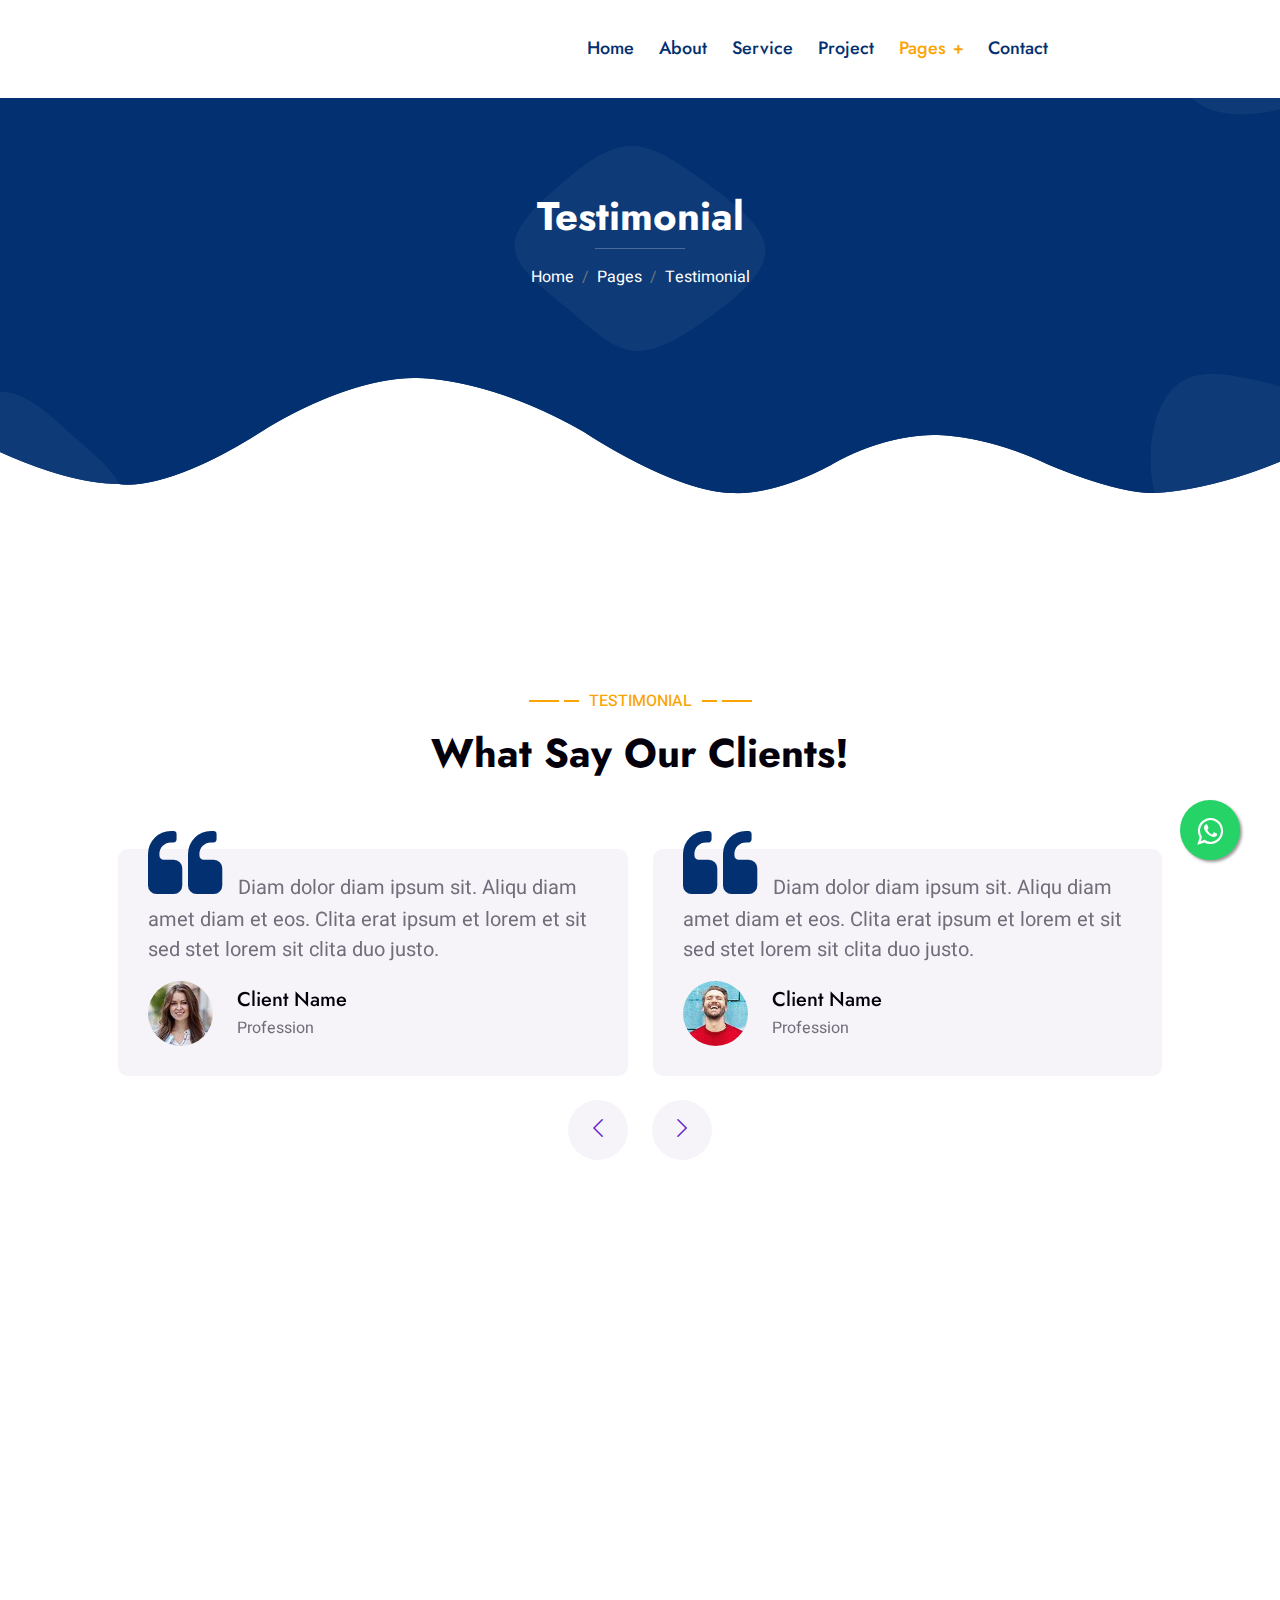
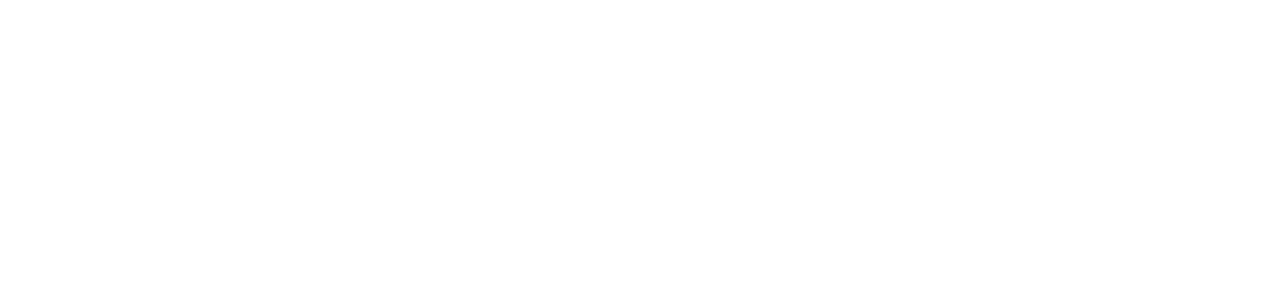
<file: testimonial.html>
<!DOCTYPE html>
<html lang="en">

<head>
    <meta charset="utf-8">
    <title>DBsol Technologies - Digital Agency HTML Template</title>
    <meta content="width=device-width, initial-scale=1.0" name="viewport">
    <meta content="" name="keywords">
    <meta content="" name="description">

    <!-- Favicon -->
    <link href="img/favicon.ico" rel="icon">

    <!-- Google Web Fonts -->
    <link rel="preconnect" href="https://fonts.googleapis.com">
    <link rel="preconnect" href="https://fonts.gstatic.com" crossorigin>
    <link href="https://fonts.googleapis.com/css2?family=Heebo:wght@400;500&family=Jost:wght@500;600;700&display=swap" rel="stylesheet"> 

    <!-- Icon Font Stylesheet -->
    <link href="https://cdnjs.cloudflare.com/ajax/libs/font-awesome/5.10.0/css/all.min.css" rel="stylesheet">
    <link href="https://cdn.jsdelivr.net/npm/bootstrap-icons@1.4.1/font/bootstrap-icons.css" rel="stylesheet">

    <!-- Libraries Stylesheet -->
    <link href="lib/animate/animate.min.css" rel="stylesheet">
    <link href="lib/owlcarousel/assets/owl.carousel.min.css" rel="stylesheet">
    <link href="lib/lightbox/css/lightbox.min.css" rel="stylesheet">

    <!-- Customized Bootstrap Stylesheet -->
    <link href="css/bootstrap.min.css" rel="stylesheet">

    <!-- Template Stylesheet -->
    <link href="css/style.css" rel="stylesheet">
</head>

<body>
    <div class="container-xxl bg-white p-0">
        <!-- Spinner Start -->
        <div id="spinner" class="show bg-white position-fixed translate-middle w-100 vh-100 top-50 start-50 d-flex align-items-center justify-content-center">
            <div class="spinner-grow text-primary" style="width: 3rem; height: 3rem;" role="status">
                <span class="sr-only">Loading...</span>
            </div>
        </div>
        <!-- Spinner End -->


        <!-- Navbar & Hero Start -->
        <div class="container-xxl position-relative p-0">
            <nav class="navbar navbar-expand-lg navbar-light px-4 px-lg-5 py-3 py-lg-0">
                <a href="" class="navbar-brand p-0">
                    <h1 class="m-0">DBsol Technologies</h1>
                    <!-- <img src="img/logo.png" alt="Logo"> -->
                </a>
                <button class="navbar-toggler" type="button" data-bs-toggle="collapse" data-bs-target="#navbarCollapse">
                    <span class="fa fa-bars"></span>
                </button>
                <div class="collapse navbar-collapse" id="navbarCollapse">
                    <div class="navbar-nav mx-auto py-0">
                        <a href="index.html" class="nav-item nav-link">Home</a>
                        <a href="about.html" class="nav-item nav-link">About</a>
                        <a href="service.html" class="nav-item nav-link">Service</a>
                        <a href="project.html" class="nav-item nav-link">Project</a>
                        <div class="nav-item dropdown">
                            <a href="#" class="nav-link dropdown-toggle active" data-bs-toggle="dropdown">Pages</a>
                            <div class="dropdown-menu m-0">
                                <a href="team.html" class="dropdown-item">Our Team</a>
                                <a href="testimonial.html" class="dropdown-item active">Testimonial</a>
                                <a href="404.html" class="dropdown-item">404 Page</a>
                            </div>
                        </div>
                        <a href="contact.html" class="nav-item nav-link">Contact</a>
                    </div>
                   <!-- <a href="" class="btn rounded-pill py-2 px-4 ms-3 d-none d-lg-block">Get Started</a> -->
                </div>
            </nav>

            <div class="container-xxl py-5 bg-primary hero-header">
                <div class="container my-5 py-5 px-lg-5">
                    <div class="row g-5 py-5">
                        <div class="col-12 text-center">
                            <h1 class="text-white animated slideInDown">Testimonial</h1>
                            <hr class="bg-white mx-auto mt-0" style="width: 90px;">
                            <nav aria-label="breadcrumb">
                                <ol class="breadcrumb justify-content-center">
                                    <li class="breadcrumb-item"><a class="text-white" href="#">Home</a></li>
                                    <li class="breadcrumb-item"><a class="text-white" href="#">Pages</a></li>
                                    <li class="breadcrumb-item text-white active" aria-current="page">Testimonial</li>
                                </ol>
                            </nav>
                        </div>
                    </div>
                </div>
            </div>
        </div>
        <!-- Navbar & Hero End -->
        

        <!-- Testimonial Start -->
        <div class="container-xxl py-5 wow fadeInUp" data-wow-delay="0.1s">
            <div class="container py-5 px-lg-5">
                <p class="section-title text-secondary justify-content-center"><span></span>Testimonial<span></span></p>
                <h1 class="text-center mb-5">What Say Our Clients!</h1>
                <div class="owl-carousel testimonial-carousel">
                    <div class="testimonial-item bg-light rounded my-4">
                        <p class="fs-5"><i class="fa fa-quote-left fa-4x text-primary mt-n4 me-3"></i>Diam dolor diam ipsum sit. Aliqu diam amet diam et eos. Clita erat ipsum et lorem et sit sed stet lorem sit clita duo justo.</p>
                        <div class="d-flex align-items-center">
                            <img class="img-fluid flex-shrink-0 rounded-circle" src="img/testimonial-1.jpg" style="width: 65px; height: 65px;">
                            <div class="ps-4">
                                <h5 class="mb-1">Client Name</h5>
                                <span>Profession</span>
                            </div>
                        </div>
                    </div>
                    <div class="testimonial-item bg-light rounded my-4">
                        <p class="fs-5"><i class="fa fa-quote-left fa-4x text-primary mt-n4 me-3"></i>Diam dolor diam ipsum sit. Aliqu diam amet diam et eos. Clita erat ipsum et lorem et sit sed stet lorem sit clita duo justo.</p>
                        <div class="d-flex align-items-center">
                            <img class="img-fluid flex-shrink-0 rounded-circle" src="img/testimonial-2.jpg" style="width: 65px; height: 65px;">
                            <div class="ps-4">
                                <h5 class="mb-1">Client Name</h5>
                                <span>Profession</span>
                            </div>
                        </div>
                    </div>
                    <div class="testimonial-item bg-light rounded my-4">
                        <p class="fs-5"><i class="fa fa-quote-left fa-4x text-primary mt-n4 me-3"></i>Diam dolor diam ipsum sit. Aliqu diam amet diam et eos. Clita erat ipsum et lorem et sit sed stet lorem sit clita duo justo.</p>
                        <div class="d-flex align-items-center">
                            <img class="img-fluid flex-shrink-0 rounded-circle" src="img/testimonial-3.jpg" style="width: 65px; height: 65px;">
                            <div class="ps-4">
                                <h5 class="mb-1">Client Name</h5>
                                <span>Profession</span>
                            </div>
                        </div>
                    </div>
                </div>
            </div>
        </div>
        <!-- Testimonial End -->
        

        <!-- Footer Start -->
        <div class="container-fluid bg-primary text-light footer wow fadeIn" data-wow-delay="0.1s">
            <div class="container py-5 px-lg-5">
                <div class="row g-5">
                    <div class="col-md-6 col-lg-3">
                        <p class="section-title text-white h5 mb-4">Address<span></span></p>
                        <p><i class="fa fa-map-marker-alt me-3"></i>123 Street, New York, USA</p>
                        <p><i class="fa fa-phone-alt me-3"></i>+012 345 67890</p>
                        <p><i class="fa fa-envelope me-3"></i>info@example.com</p>
                        <div class="d-flex pt-2">
                            <a class="btn btn-outline-light btn-social" href=""><i class="fab fa-twitter"></i></a>
                            <a class="btn btn-outline-light btn-social" href=""><i class="fab fa-facebook-f"></i></a>
                            <a class="btn btn-outline-light btn-social" href=""><i class="fab fa-instagram"></i></a>
                            <a class="btn btn-outline-light btn-social" href=""><i class="fab fa-linkedin-in"></i></a>
                        </div>
                    </div>
                    <div class="col-md-6 col-lg-3">
                        <p class="section-title text-white h5 mb-4">Quick Link<span></span></p>
                        <a class="btn btn-link" href="">About Us</a>
                        <a class="btn btn-link" href="">Contact Us</a>
                        <a class="btn btn-link" href="">Privacy Policy</a>
                        <a class="btn btn-link" href="">Terms & Condition</a>
                        <a class="btn btn-link" href="">Career</a>
                    </div>
                    <div class="col-md-6 col-lg-3">
                        <p class="section-title text-white h5 mb-4">Gallery<span></span></p>
                        <div class="row g-2">
                            <div class="col-4">
                                <img class="img-fluid" src="img/portfolio-1.jpg" alt="Image">
                            </div>
                            <div class="col-4">
                                <img class="img-fluid" src="img/portfolio-2.jpg" alt="Image">
                            </div>
                            <div class="col-4">
                                <img class="img-fluid" src="img/portfolio-3.jpg" alt="Image">
                            </div>
                            <div class="col-4">
                                <img class="img-fluid" src="img/portfolio-4.jpg" alt="Image">
                            </div>
                            <div class="col-4">
                                <img class="img-fluid" src="img/portfolio-5.jpg" alt="Image">
                            </div>
                            <div class="col-4">
                                <img class="img-fluid" src="img/portfolio-6.jpg" alt="Image">
                            </div>
                        </div>
                    </div>
                    <div class="col-md-6 col-lg-3">
                        <p class="section-title text-white h5 mb-4">Newsletter<span></span></p>
                        <p>Lorem ipsum dolor sit amet elit. Phasellus nec pretium mi. Curabitur facilisis ornare velit non vulpu</p>
                        <div class="position-relative w-100 mt-3">
                            <input class="form-control border-0 rounded-pill w-100 ps-4 pe-5" type="text" placeholder="Your Email" style="height: 48px;">
                            <button type="button" class="btn shadow-none position-absolute top-0 end-0 mt-1 me-2"><i class="fa fa-paper-plane text-primary fs-4"></i></button>
                        </div>
                    </div>
                </div>
            </div>
            <div class="container px-lg-5">
                <div class="copyright">
                    <div class="row">
                        <div class="col-md-6 text-center text-md-start mb-3 mb-md-0">
                            &copy; <a class="border-bottom" href="#">DBsol Technologies</a>, All Right Reserved. 
							
							
                        </div>
                        <div class="col-md-6 text-center text-md-end">
                            <div class="footer-menu">
                                <a href="">Home</a>
                                <a href="">Cookies</a>
                                <a href="">Help</a>
                                <a href="">FQAs</a>
                            </div>
                        </div>
                    </div>
                </div>
            </div>
        </div>
        <!-- Footer End -->


        <!-- Back to Top -->
         <link rel="stylesheet" href="https://maxcdn.bootstrapcdn.com/font-awesome/4.5.0/css/font-awesome.min.css">
        <a href="whatsapp://send?phone=919094631118" class="float" target="_blank">
        <i class="fa fa-whatsapp my-float"></i>
        </a>
    </div>

    <!-- JavaScript Libraries -->
    <script src="https://code.jquery.com/jquery-3.4.1.min.js"></script>
    <script src="https://cdn.jsdelivr.net/npm/bootstrap@5.0.0/dist/js/bootstrap.bundle.min.js"></script>
    <script src="lib/wow/wow.min.js"></script>
    <script src="lib/easing/easing.min.js"></script>
    <script src="lib/waypoints/waypoints.min.js"></script>
    <script src="lib/counterup/counterup.min.js"></script>
    <script src="lib/owlcarousel/owl.carousel.min.js"></script>
    <script src="lib/isotope/isotope.pkgd.min.js"></script>
    <script src="lib/lightbox/js/lightbox.min.js"></script>

    <!-- Template Javascript -->
    <script src="js/main.js"></script>
</body>

</html>
</file>
<file: css/style.css>
/********** Template CSS **********/
:root {
    --primary: #6222CC;
    --secondary: #FBA504;
    --light: #F6F4F9;
    --dark: #04000B;
}


/*** Spinner ***/
#spinner {
    opacity: 0;
    visibility: hidden;
    transition: opacity .5s ease-out, visibility 0s linear .5s;
    z-index: 99999;
}

#spinner.show {
    transition: opacity .5s ease-out, visibility 0s linear 0s;
    visibility: visible;
    opacity: 1;
}

.back-to-top {
    position: fixed;
    display: none;
    right: 45px;
    bottom: 45px;
    z-index: 99;
}


/*** Heading ***/
h1,
h2,
.fw-bold {
    font-weight: 700 !important;
}

h3,
h4,
.fw-semi-bold {
    font-weight: 600 !important;
}

h5,
h6,
.fw-medium {
    font-weight: 500 !important;
}


/*** Button ***/
.btn {
    font-weight: 500;
    transition: .5s;
}

.btn:hover {
    box-shadow: 0 0 10px rgba(0, 0, 0, .5);
}

.btn-square {
    width: 38px;
    height: 38px;
}

.btn-sm-square {
    width: 32px;
    height: 32px;
}

.btn-lg-square {
    width: 48px;
    height: 48px;
}

.btn-square,
.btn-sm-square,
.btn-lg-square {
    padding: 0;
    display: flex;
    align-items: center;
    justify-content: center;
    font-weight: normal;
    border-radius: 50px;
}


/*** Navbar ***/
.navbar .dropdown-toggle::after {
    border: none;
    content: "\f067";
    font-family: "Font Awesome 5 Free";
    font-size: 10px;
    font-weight: bold;
    vertical-align: middle;
    margin-left: 8px;
}

.navbar-light .navbar-nav .nav-link {
    position: relative;
    margin-right: 25px;
    padding: 35px 0;
    font-family: 'Jost', sans-serif;
    font-size: 18px;
    font-weight: 500;
    color: #023070 !important;
    outline: none;
    transition: .5s;
}

.sticky-top.navbar-light .navbar-nav .nav-link {
    padding: 20px 0;
    color: var(--dark) !important;
}

.navbar-light .navbar-nav .nav-link:hover,
.navbar-light .navbar-nav .nav-link.active {
    color: var(--secondary) !important;
}

.navbar-light .navbar-brand h1 {
    color: #FFFFFF;
}

.navbar-light .navbar-brand img {
    max-height: 60px;
    transition: .5s;
}

.sticky-top.navbar-light .navbar-brand img {
    max-height: 45px;
}

@media (max-width: 991.98px) {
    .sticky-top.navbar-light {
        position: relative;
        background: #FFFFFF;
    }

    .navbar-light .navbar-collapse {
        margin-top: 15px;
        border-top: 1px solid #DDDDDD;
    }

    .navbar-light .navbar-nav .nav-link,
    .sticky-top.navbar-light .navbar-nav .nav-link {
        padding: 10px 0;
        margin-left: 0;
        color: var(--dark) !important;
    }

    .navbar-light .navbar-brand h1 {
        color: var(--primary);
    }

    .navbar-light .navbar-brand img {
        max-height: 45px;
    }
}

@media (min-width: 992px) {
    .navbar-light {
        position: absolute;
        width: 100%;
        top: 0;
        left: 0;
        border-bottom: 1px solid rgba(256, 256, 256, .1);
        z-index: 999;
	  background-color : #FFF;
    }
    
    .sticky-top.navbar-light {
        position: fixed;
        background: #FFFFFF;
    }

    .sticky-top.navbar-light .navbar-brand h1 {
        color: var(--primary);
    }

    .navbar-light .navbar-nav .nav-item .dropdown-menu {
        display: block;
        border: none;
        margin-top: 0;
        top: 150%;
        opacity: 0;
        visibility: hidden;
        transition: .5s;
    }

    .navbar-light .navbar-nav .nav-item:hover .dropdown-menu {
        top: 100%;
        visibility: visible;
        transition: .5s;
        opacity: 1;
    }

    .navbar-light .btn {
        color: var(--dark);
        background: #FFFFFF;
    }

    .sticky-top.navbar-light .btn {
        color: var(--dark);
        background: var(--secondary);
    }
}


/*** Hero Header ***/
.hero-header {
    margin-bottom: 6rem;
    padding: 18rem 0;
    background:
        url(../img/blob-top-left.png),
        url(../img/blob-top-right.png),
        url(../img/blob-bottom-left.png),
        url(../img/blob-bottom-right.png),
        url(../img/blob-center.png),
        url(../img/bg-bottom.png);
    background-position:
        left 0px top 0px,
        right 0px top 0px,
        left 0px bottom 0px,
        right 0px bottom 0px,
        center center,
        center bottom;
    background-repeat: no-repeat;
}

@media (max-width: 991.98px) {
    .hero-header {
        padding: 6rem 0 9rem 0;
    }
}


/*** Section Title ***/
.section-title {
    position: relative;
    display: flex;
    align-items: center;
    font-weight: 500;
    text-transform: uppercase;
}

.section-title span:first-child,
.section-title span:last-child {
    position: relative;
    display: inline-block;
    margin-right: 30px;
    width: 30px;
    height: 2px;
}

.section-title span:last-child {
    margin-right: 0;
    margin-left: 30px;
}

.section-title span:first-child::after,
.section-title span:last-child::after {
    position: absolute;
    content: "";
    width: 15px;
    height: 2px;
    top: 0;
    right: -20px;
}

.section-title span:last-child::after {
    right: auto;
    left: -20px;
}

.section-title.text-primary span:first-child,
.section-title.text-primary span:last-child,
.section-title.text-primary span:first-child::after,
.section-title.text-primary span:last-child::after {
    background: var(--primary);
}

.section-title.text-secondary span:first-child,
.section-title.text-secondary span:last-child,
.section-title.text-secondary span:first-child::after,
.section-title.text-secondary span:last-child::after {
    background: var(--secondary);
}

.section-title.text-white span:first-child,
.section-title.text-white span:last-child,
.section-title.text-white span:first-child::after,
.section-title.text-white span:last-child::after {
    background: #FFFFFF;
}


/*** Feature ***/
.feature-item {
    transition: .5s;
}

.feature-item:hover {
    margin-top: -15px;
}


/*** About ***/
.progress {
    height: 5px;
}

.progress .progress-bar {
    width: 0px;
    transition: 3s;
}


/*** Fact ***/
.fact {
    margin: 6rem 0;
    background:
        url(../img/blob-top-left.png),
        url(../img/blob-top-right.png),
        url(../img/blob-bottom-left.png),
        url(../img/blob-bottom-right.png),
        url(../img/blob-center.png);
    background-position:
        left 0px top 0px,
        right 0px top 0px,
        left 0px bottom 0px,
        right 0px bottom 0px,
        center center;
    background-repeat: no-repeat;
}


/*** Service ***/
.service-item {
    position: relative;
    padding: 45px 30px;
    background: var(--light);
    overflow: hidden;
    transition: .5s;
}

.service-item:hover {
    margin-top: -15px;
    padding-bottom: 60px;
    background: var(--primary);
}

.service-item .service-icon {
    margin: 0 auto 20px auto;
    width: 100px;
    height: 100px;
    display: flex;
    align-items: center;
    justify-content: center;
    color: var(--light);
    background: url(../img/blob-primary.png) center center no-repeat;
    background-size: contain;
    transition: .5s;
}

.service-item:hover .service-icon {
    color: var(--dark);
    background: url(../img/blob-secondary.png) center center no-repeat;
    background-size: contain;
}

.service-item h5,
.service-item p {
    transition: .5s;
}

.service-item:hover h5,
.service-item:hover p {
    color: #FFFFFF;
}

.service-item a.btn {
    position: absolute;
    bottom: -40px;
    left: 50%;
    transform: translateX(-50%);
    color: var(--primary);
    background: #FFFFFF;
    border-radius: 40px 40px 0 0;
    transition: .5s;
    z-index: 1;
}

.service-item a.btn:hover {
    color: var(--dark);
    background: var(--secondary);
}

.service-item:hover a.btn {
    bottom: 0;
}


/*** Project Portfolio ***/
#portfolio-flters li {
    display: inline-block;
    font-weight: 500;
    color: var(--dark);
    cursor: pointer;
    transition: .5s;
    border-bottom: 2px solid transparent;
}

#portfolio-flters li:hover,
#portfolio-flters li.active {
    color: var(--primary);
    border-color: var(--primary);
}

.portfolio-item img {
    transition: .5s;
}

.portfolio-item:hover img {
    transform: scale(1.1);
}

.portfolio-item .portfolio-overlay {
    position: absolute;
    display: flex;
    align-items: center;
    justify-content: center;
    width: 100%;
    height: 100%;
    top: 0;
    left: 0;
    background: rgba(98, 34, 204, .9);
    transition: .5s;
    opacity: 0;
}

.portfolio-item:hover .portfolio-overlay {
    opacity: 1;
}


/*** Newsletter ***/
.newsletter {
    margin: 6rem 0;
    background:
        url(../img/blob-top-left.png),
        url(../img/blob-top-right.png),
        url(../img/blob-bottom-left.png),
        url(../img/blob-bottom-right.png),
        url(../img/blob-center.png);
    background-position:
        left 0px top 0px,
        right 0px top 0px,
        left 0px bottom 0px,
        right 0px bottom 0px,
        center center;
    background-repeat: no-repeat;
}


/*** Testimonial ***/
.testimonial-carousel .testimonial-item {
    padding: 0 30px 30px 30px;
}

.testimonial-carousel .owl-nav {
    display: flex;
    justify-content: center;
}

.testimonial-carousel .owl-nav .owl-prev,
.testimonial-carousel .owl-nav .owl-next {
    margin: 0 12px;
    width: 60px;
    height: 60px;
    display: flex;
    align-items: center;
    justify-content: center;
    color: var(--primary);
    background: var(--light);
    border-radius: 60px;
    font-size: 22px;
    transition: .5s;
}

.testimonial-carousel .owl-nav .owl-prev:hover,
.testimonial-carousel .owl-nav .owl-next:hover {
    color: #FFFFFF;
    background: var(--primary);
    box-shadow: 0 0 10px rgba(0, 0, 0, .5);
}


/*** Team ***/
.team-item .btn {
    color: var(--primary);
    background: #FFFFFF;
}

.team-item .btn:hover {
    color: #FFFFFF;
    background: var(--primary);
}


/*** Footer ***/
.footer {
    margin-top: 6rem;
    padding-top: 9rem;
    background:
        url(../img/bg-top.png),
        url(../img/map.png);
    background-position:
        center top,
        center center;
    background-repeat: no-repeat;
}

.footer .btn.btn-social {
    margin-right: 5px;
    width: 40px;
    height: 40px;
    display: flex;
    align-items: center;
    justify-content: center;
    color: var(--light);
    border: 1px solid rgba(256, 256, 256, .1);
    border-radius: 40px;
    transition: .3s;
}

.footer .btn.btn-social:hover {
    color: var(--primary);
}

.footer .btn.btn-link {
    display: block;
    margin-bottom: 10px;
    padding: 0;
    text-align: left;
    color: var(--light);
    font-weight: normal;
    transition: .3s;
}

.footer .btn.btn-link::before {
    position: relative;
    content: "\f105";
    font-family: "Font Awesome 5 Free";
    font-weight: 900;
    margin-right: 10px;
}

.footer .btn.btn-link:hover {
    letter-spacing: 1px;
    box-shadow: none;
    color: var(--secondary);
}

.footer .copyright {
    padding: 25px 0;
    font-size: 14px;
    border-top: 1px solid rgba(256, 256, 256, .1);
}

.footer .copyright a {
    color: var(--light);
}

.footer .footer-menu a {
    margin-right: 15px;
    padding-right: 15px;
    border-right: 1px solid rgba(255, 255, 255, .1);
}

.footer .footer-menu a:last-child {
    margin-right: 0;
    padding-right: 0;
    border-right: none;
}

.footer .copyright a:hover,
.footer .footer-menu a:hover {
    color: var(--secondary);
}

.float{
	position:fixed;
	width:60px;
	height:60px;
	bottom:40px;
	right:40px;
	background-color:#25d366;
	color:#FFF;
	border-radius:50px;
	text-align:center;
  font-size:30px;
	box-shadow: 2px 2px 3px #999;
  z-index:100;
}

.my-float{
	margin-top:16px;
}
</file>
